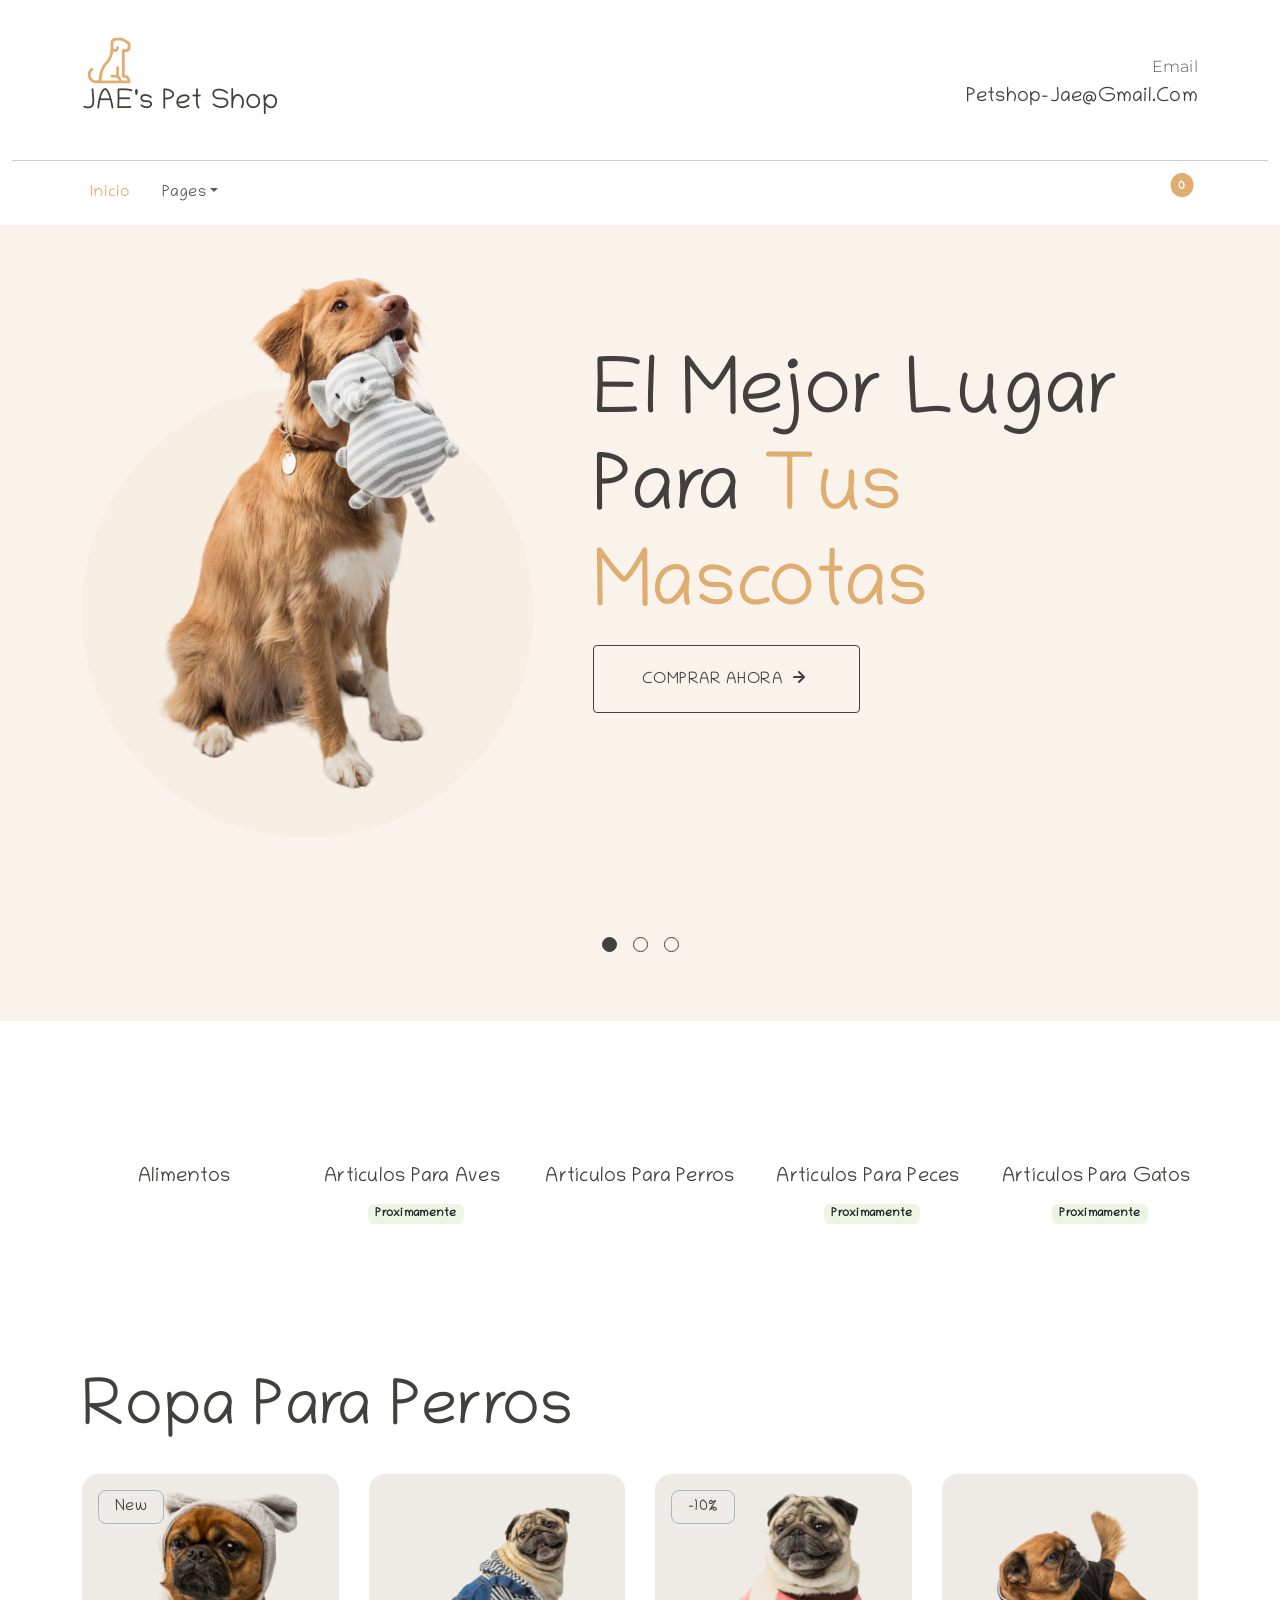
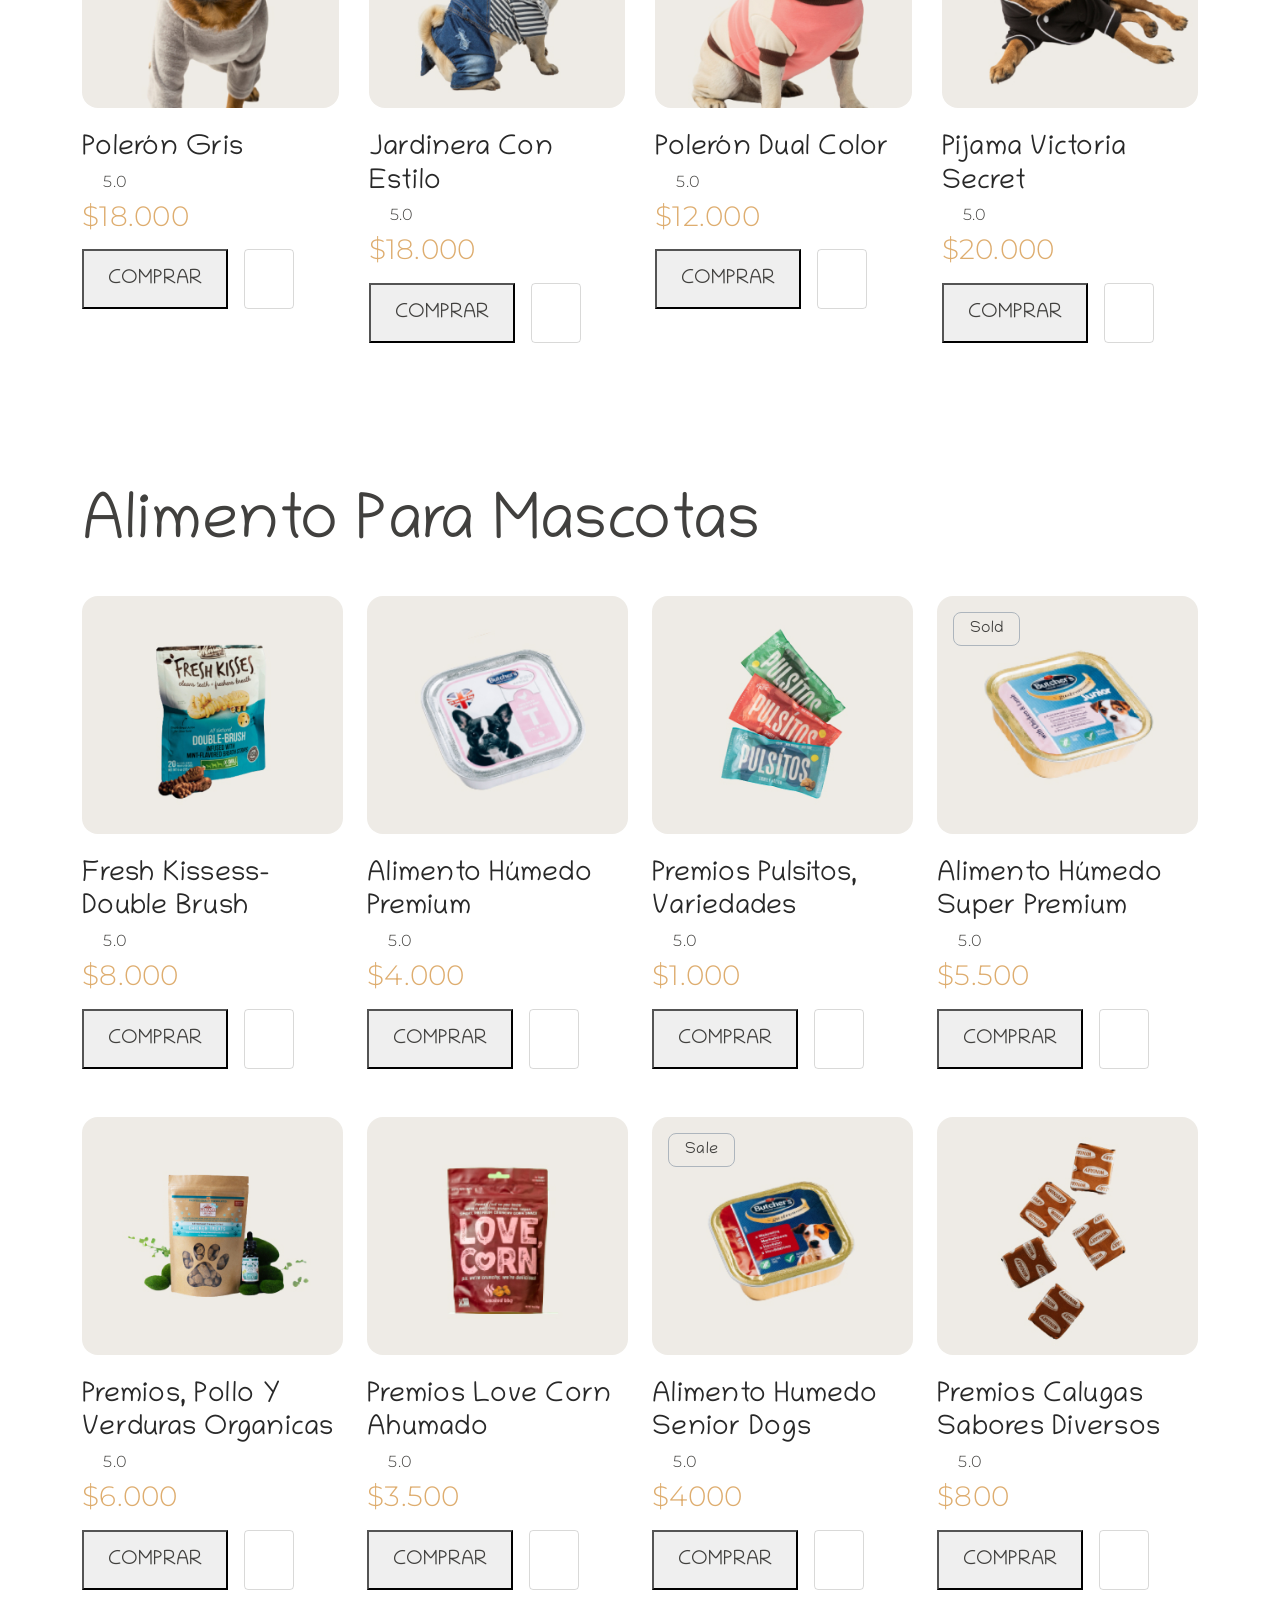
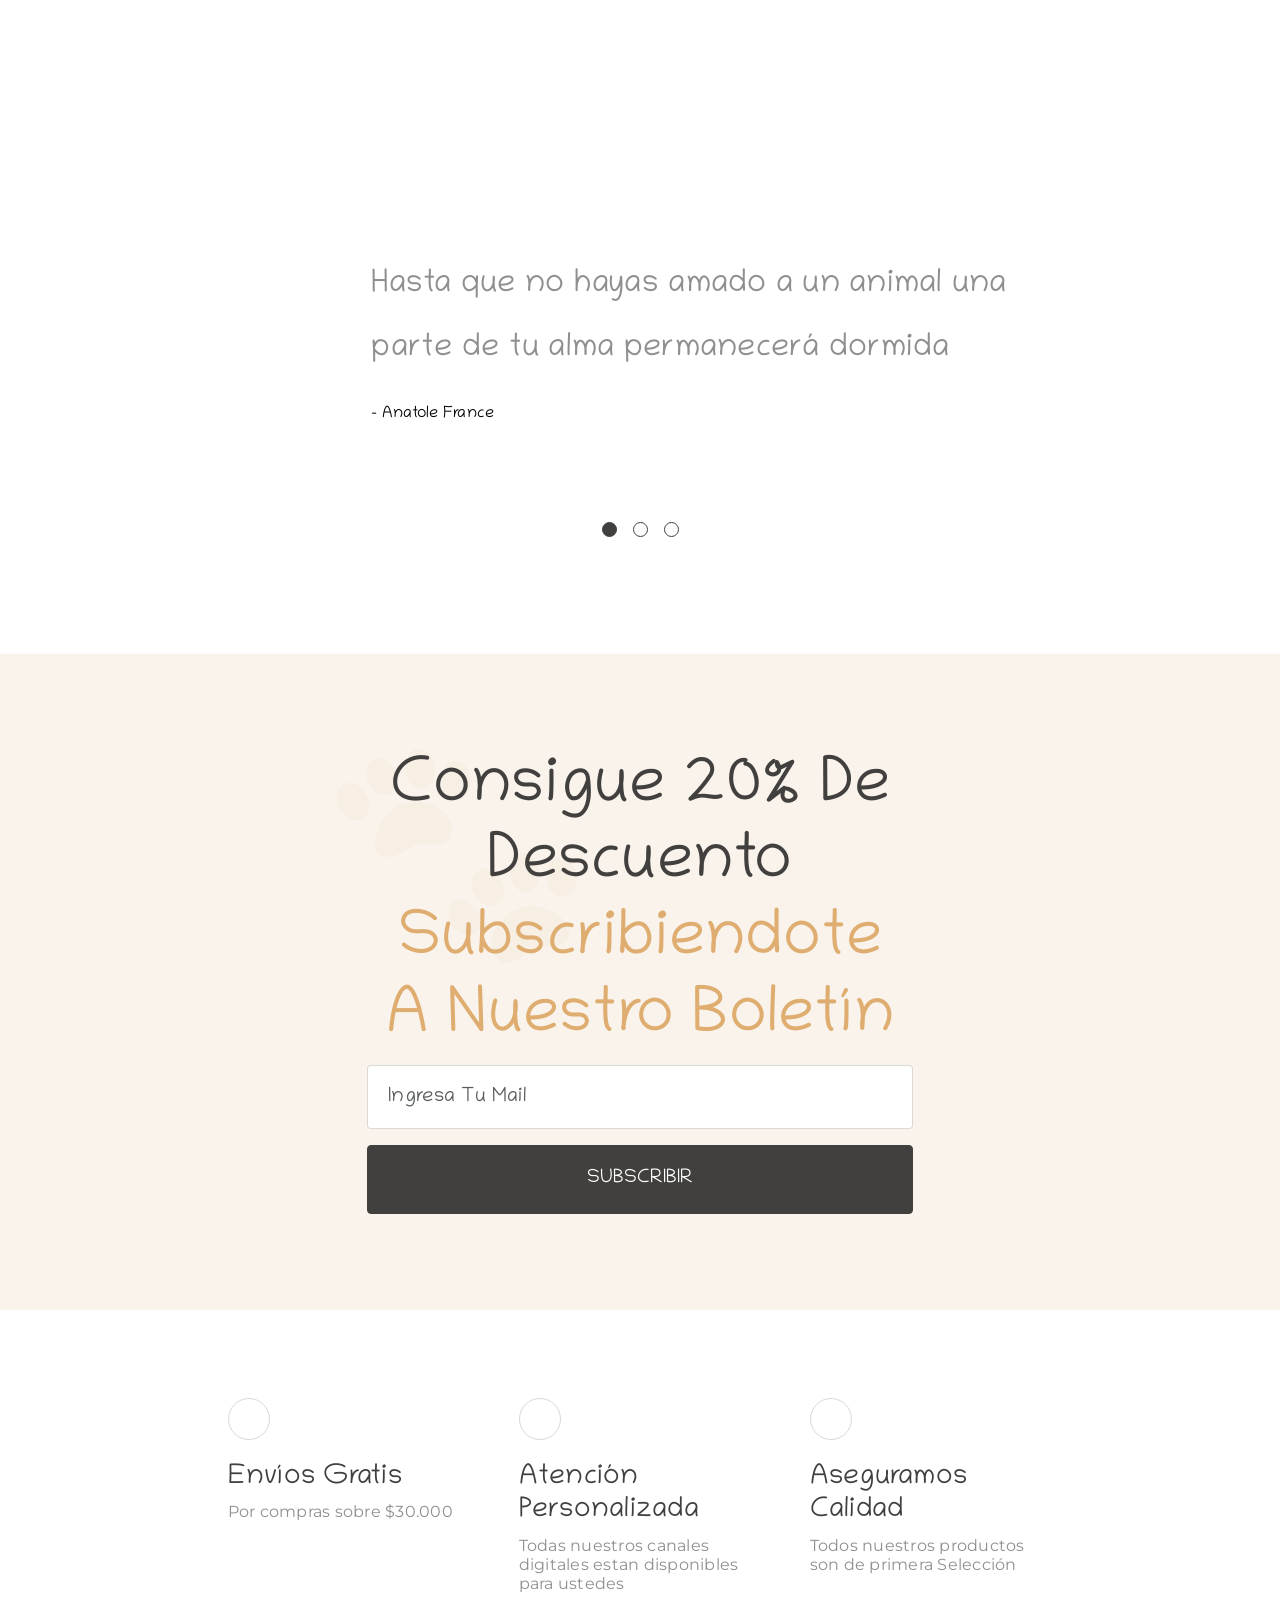
<file: web/index.html>
<!DOCTYPE html>
<html lang="en">

<head>
  <title>JAE Pet Shop </title>
  <meta charset="utf-8">
  <meta http-equiv="X-UA-Compatible" content="IE=edge">
  <meta name="viewport" content="width=device-width, initial-scale=1.0">
  <meta name="format-detection" content="telephone=no">
  <meta name="apple-mobile-web-app-capable" content="yes">
  <meta name="author" content="">
  <meta name="keywords" content="">
  <meta name="description" content="">
</head>


<link rel="stylesheet" href="css/swiper.css" />
<link rel="stylesheet" href="css/bootstrap.css" />

<link rel="stylesheet" type="text/css" href="css/vendor.css">
<link rel="stylesheet" type="text/css" href="style.css">

<link rel="preconnect" href="https://fonts.googleapis.com">
<link rel="preconnect" href="https://fonts.gstatic.com" crossorigin>
<link href="https://fonts.googleapis.com/css2?family=Chilanka&family=Montserrat:wght@300;400;500&display=swap"
  rel="stylesheet">

</head>

<body>

  <svg xmlns="http://www.w3.org/2000/svg" style="display: none;">
    <defs>
      <symbol xmlns="http://www.w3.org/2000/svg" id="link" viewBox="0 0 24 24">
        <path fill="currentColor"
          d="M12 19a1 1 0 1 0-1-1a1 1 0 0 0 1 1Zm5 0a1 1 0 1 0-1-1a1 1 0 0 0 1 1Zm0-4a1 1 0 1 0-1-1a1 1 0 0 0 1 1Zm-5 0a1 1 0 1 0-1-1a1 1 0 0 0 1 1Zm7-12h-1V2a1 1 0 0 0-2 0v1H8V2a1 1 0 0 0-2 0v1H5a3 3 0 0 0-3 3v14a3 3 0 0 0 3 3h14a3 3 0 0 0 3-3V6a3 3 0 0 0-3-3Zm1 17a1 1 0 0 1-1 1H5a1 1 0 0 1-1-1v-9h16Zm0-11H4V6a1 1 0 0 1 1-1h1v1a1 1 0 0 0 2 0V5h8v1a1 1 0 0 0 2 0V5h1a1 1 0 0 1 1 1ZM7 15a1 1 0 1 0-1-1a1 1 0 0 0 1 1Zm0 4a1 1 0 1 0-1-1a1 1 0 0 0 1 1Z" />
      </symbol>
      <symbol xmlns="http://www.w3.org/2000/svg" id="arrow-right" viewBox="0 0 24 24">
        <path fill="currentColor"
          d="M17.92 11.62a1 1 0 0 0-.21-.33l-5-5a1 1 0 0 0-1.42 1.42l3.3 3.29H7a1 1 0 0 0 0 2h7.59l-3.3 3.29a1 1 0 0 0 0 1.42a1 1 0 0 0 1.42 0l5-5a1 1 0 0 0 .21-.33a1 1 0 0 0 0-.76Z" />
      </symbol>
      <symbol xmlns="http://www.w3.org/2000/svg" id="category" viewBox="0 0 24 24">
        <path fill="currentColor"
          d="M19 5.5h-6.28l-.32-1a3 3 0 0 0-2.84-2H5a3 3 0 0 0-3 3v13a3 3 0 0 0 3 3h14a3 3 0 0 0 3-3v-10a3 3 0 0 0-3-3Zm1 13a1 1 0 0 1-1 1H5a1 1 0 0 1-1-1v-13a1 1 0 0 1 1-1h4.56a1 1 0 0 1 .95.68l.54 1.64a1 1 0 0 0 .95.68h7a1 1 0 0 1 1 1Z" />
      </symbol>
      <symbol xmlns="http://www.w3.org/2000/svg" id="calendar" viewBox="0 0 24 24">
        <path fill="currentColor"
          d="M19 4h-2V3a1 1 0 0 0-2 0v1H9V3a1 1 0 0 0-2 0v1H5a3 3 0 0 0-3 3v12a3 3 0 0 0 3 3h14a3 3 0 0 0 3-3V7a3 3 0 0 0-3-3Zm1 15a1 1 0 0 1-1 1H5a1 1 0 0 1-1-1v-7h16Zm0-9H4V7a1 1 0 0 1 1-1h2v1a1 1 0 0 0 2 0V6h6v1a1 1 0 0 0 2 0V6h2a1 1 0 0 1 1 1Z" />
      </symbol>
      <symbol xmlns="http://www.w3.org/2000/svg" id="heart" viewBox="0 0 24 24">
        <path fill="currentColor"
          d="M20.16 4.61A6.27 6.27 0 0 0 12 4a6.27 6.27 0 0 0-8.16 9.48l7.45 7.45a1 1 0 0 0 1.42 0l7.45-7.45a6.27 6.27 0 0 0 0-8.87Zm-1.41 7.46L12 18.81l-6.75-6.74a4.28 4.28 0 0 1 3-7.3a4.25 4.25 0 0 1 3 1.25a1 1 0 0 0 1.42 0a4.27 4.27 0 0 1 6 6.05Z" />
      </symbol>
      <symbol xmlns="http://www.w3.org/2000/svg" id="plus" viewBox="0 0 24 24">
        <path fill="currentColor"
          d="M19 11h-6V5a1 1 0 0 0-2 0v6H5a1 1 0 0 0 0 2h6v6a1 1 0 0 0 2 0v-6h6a1 1 0 0 0 0-2Z" />
      </symbol>
      <symbol xmlns="http://www.w3.org/2000/svg" id="minus" viewBox="0 0 24 24">
        <path fill="currentColor" d="M19 11H5a1 1 0 0 0 0 2h14a1 1 0 0 0 0-2Z" />
      </symbol>
      <symbol xmlns="http://www.w3.org/2000/svg" id="cart" viewBox="0 0 24 24">
        <path fill="currentColor"
          d="M8.5 19a1.5 1.5 0 1 0 1.5 1.5A1.5 1.5 0 0 0 8.5 19ZM19 16H7a1 1 0 0 1 0-2h8.491a3.013 3.013 0 0 0 2.885-2.176l1.585-5.55A1 1 0 0 0 19 5H6.74a3.007 3.007 0 0 0-2.82-2H3a1 1 0 0 0 0 2h.921a1.005 1.005 0 0 1 .962.725l.155.545v.005l1.641 5.742A3 3 0 0 0 7 18h12a1 1 0 0 0 0-2Zm-1.326-9l-1.22 4.274a1.005 1.005 0 0 1-.963.726H8.754l-.255-.892L7.326 7ZM16.5 19a1.5 1.5 0 1 0 1.5 1.5a1.5 1.5 0 0 0-1.5-1.5Z" />
      </symbol>
      <symbol xmlns="http://www.w3.org/2000/svg" id="check" viewBox="0 0 24 24">
        <path fill="currentColor"
          d="M18.71 7.21a1 1 0 0 0-1.42 0l-7.45 7.46l-3.13-3.14A1 1 0 1 0 5.29 13l3.84 3.84a1 1 0 0 0 1.42 0l8.16-8.16a1 1 0 0 0 0-1.47Z" />
      </symbol>
      <symbol xmlns="http://www.w3.org/2000/svg" id="trash" viewBox="0 0 24 24">
        <path fill="currentColor"
          d="M10 18a1 1 0 0 0 1-1v-6a1 1 0 0 0-2 0v6a1 1 0 0 0 1 1ZM20 6h-4V5a3 3 0 0 0-3-3h-2a3 3 0 0 0-3 3v1H4a1 1 0 0 0 0 2h1v11a3 3 0 0 0 3 3h8a3 3 0 0 0 3-3V8h1a1 1 0 0 0 0-2ZM10 5a1 1 0 0 1 1-1h2a1 1 0 0 1 1 1v1h-4Zm7 14a1 1 0 0 1-1 1H8a1 1 0 0 1-1-1V8h10Zm-3-1a1 1 0 0 0 1-1v-6a1 1 0 0 0-2 0v6a1 1 0 0 0 1 1Z" />
      </symbol>
      <symbol xmlns="http://www.w3.org/2000/svg" id="star-outline" viewBox="0 0 15 15">
        <path fill="none" stroke="currentColor" stroke-linecap="round" stroke-linejoin="round"
          d="M7.5 9.804L5.337 11l.413-2.533L4 6.674l2.418-.37L7.5 4l1.082 2.304l2.418.37l-1.75 1.793L9.663 11L7.5 9.804Z" />
      </symbol>
      <symbol xmlns="http://www.w3.org/2000/svg" id="star-solid" viewBox="0 0 15 15">
        <path fill="currentColor"
          d="M7.953 3.788a.5.5 0 0 0-.906 0L6.08 5.85l-2.154.33a.5.5 0 0 0-.283.843l1.574 1.613l-.373 2.284a.5.5 0 0 0 .736.518l1.92-1.063l1.921 1.063a.5.5 0 0 0 .736-.519l-.373-2.283l1.574-1.613a.5.5 0 0 0-.283-.844L8.921 5.85l-.968-2.062Z" />
      </symbol>
      <symbol xmlns="http://www.w3.org/2000/svg" id="search" viewBox="0 0 24 24">
        <path fill="currentColor"
          d="M21.71 20.29L18 16.61A9 9 0 1 0 16.61 18l3.68 3.68a1 1 0 0 0 1.42 0a1 1 0 0 0 0-1.39ZM11 18a7 7 0 1 1 7-7a7 7 0 0 1-7 7Z" />
      </symbol>
      <symbol xmlns="http://www.w3.org/2000/svg" id="user" viewBox="0 0 24 24">
        <path fill="currentColor"
          d="M15.71 12.71a6 6 0 1 0-7.42 0a10 10 0 0 0-6.22 8.18a1 1 0 0 0 2 .22a8 8 0 0 1 15.9 0a1 1 0 0 0 1 .89h.11a1 1 0 0 0 .88-1.1a10 10 0 0 0-6.25-8.19ZM12 12a4 4 0 1 1 4-4a4 4 0 0 1-4 4Z" />
      </symbol>
      <symbol xmlns="http://www.w3.org/2000/svg" id="close" viewBox="0 0 15 15">
        <path fill="currentColor"
          d="M7.953 3.788a.5.5 0 0 0-.906 0L6.08 5.85l-2.154.33a.5.5 0 0 0-.283.843l1.574 1.613l-.373 2.284a.5.5 0 0 0 .736.518l1.92-1.063l1.921 1.063a.5.5 0 0 0 .736-.519l-.373-2.283l1.574-1.613a.5.5 0 0 0-.283-.844L8.921 5.85l-.968-2.062Z" />
      </symbol>

    </defs>
  </svg>

  <div class="preloader-wrapper">
    <div class="preloader">
    </div>
  </div>

  <div class="offcanvas offcanvas-end" data-bs-scroll="true" tabindex="-1" id="offcanvasCart" aria-labelledby="My Cart">
    <div class="offcanvas-header justify-content-center">
      <button type="button" class="btn-close" data-bs-dismiss="offcanvas" aria-label="Close"></button>
    </div>
    <div class="offcanvas-body">
      <div class="order-md-last">
        <h4 class="d-flex justify-content-between align-items-center mb-3">
          <span class="text-primary">Tu carrito</span>
          <span class="badge bg-primary rounded-circle pt-2" id="len-1">0<!-- Numero de elementos del carrito--></span>
        </h4>
        <ul id='carrito-div' class="list-group mb-3 ">
          <!-- Inicio del carrito elementos-->
          <!-- 
            
            <li class="list-group-item d-flex justify-content-between lh-sm">
            <div>
              <h6 class="my-0">Polerón Gris</h6>
            </div>
            <span class="text-body-secondary" >$12.000</span>
          </li>

          -->
          <!-- Fin del carrito elementos-->
        </ul>
        <!-- Button trigger modal -->
        <button type="button" class="w-100 btn btn-primary btn-lg" data-bs-toggle="modal"
          data-bs-target="#exampleModal">
          Ir a pagar
        </button>
      </div>
    </div>
  </div>

  <div class="offcanvas offcanvas-end" data-bs-scroll="true" tabindex="-1" id="offcanvasSearch"
    aria-labelledby="Search">
    <div class="offcanvas-header justify-content-center">
      <button type="button" class="btn-close" data-bs-dismiss="offcanvas" aria-label="Close"></button>
    </div>
    <div class="offcanvas-body">

      <div class="order-md-last">
        <h4 class="text-primary text-uppercase mb-3">
          Search
        </h4>
        <div class="search-bar border rounded-2 border-dark-subtle">
          <form id="search-form" class="text-center d-flex align-items-center" action="" method="">
            <input type="text" class="form-control border-0 bg-transparent" placeholder="Search Here" />
            <iconify-icon icon="tabler:search" class="fs-4 me-3"></iconify-icon>
          </form>
        </div>
      </div>
    </div>
  </div>

  <header>
    <div class="container py-2">
      <div class="row py-4 pb-0 pb-sm-4 align-items-center ">

        <div class="col-sm-4 col-lg-3 text-center text-sm-start">
          <div class="main-logo">
            <a href="index.html">
              <img src="images/logo.png" alt="logo" class="img-fluid">
              <h3>JAE's Pet Shop<h3>
            </a>
          </div>
        </div>
        <div class="col">
          <div class="support-box text-end d-none d-xl-block">
            <span class="fs-6 secondary-font text-muted">Email</span>
            <h5 class="mb-0">petshop-jae@gmail.com</h5>
          </div>
        </div>

      </div>
    </div>

    <div class="container-fluid">
      <hr class="m-0">
    </div>

    <div class="container">
      <nav class="main-menu d-flex navbar navbar-expand-lg ">

        <div class="d-flex d-lg-none align-items-end mt-3">
          <ul class="d-flex justify-content-end list-unstyled m-0">
            <li>
              <a href="account.html" class="mx-3">
                <iconify-icon icon="healthicons:person" class="fs-4"></iconify-icon>
              </a>
            </li>
            <li>
              <a href="wishlist.html" class="mx-3">
                <iconify-icon icon="mdi:heart" class="fs-4"></iconify-icon>
              </a>
            </li>

            <li>
              <a href="#" class="mx-3" data-bs-toggle="offcanvas" data-bs-target="#offcanvasCart"
                aria-controls="offcanvasCart">
                <iconify-icon icon="mdi:cart" class="fs-4 position-relative"></iconify-icon>
                <span id='len-1' class="position-absolute translate-middle badge rounded-circle bg-primary pt-2">
                  0 <!-- Numero de elementos del carrito-->
                </span>
              </a>
            </li>

            <li>
              <a href="#" class="mx-3" data-bs-toggle="offcanvas" data-bs-target="#offcanvasSearch"
                aria-controls="offcanvasSearch">
                <iconify-icon icon="tabler:search" class="fs-4"></iconify-icon>
                </span>
              </a>
            </li>
          </ul>

        </div>

        <button class="navbar-toggler" type="button" data-bs-toggle="offcanvas" data-bs-target="#offcanvasNavbar"
          aria-controls="offcanvasNavbar">
          <span class="navbar-toggler-icon"></span>
        </button>

        <div class="offcanvas offcanvas-end" tabindex="-1" id="offcanvasNavbar" aria-labelledby="offcanvasNavbarLabel">

          <div class="offcanvas-header justify-content-center">
            <button type="button" class="btn-close" data-bs-dismiss="offcanvas" aria-label="Close"></button>
          </div>

          <div class="offcanvas-body justify-content-between">

            <ul class="navbar-nav menu-list list-unstyled d-flex gap-md-3 mb-0">
              <li class="nav-item">
                <a href="index.html" class="nav-link active">Inicio</a>
              </li>
              <li class="nav-item dropdown">
                <a class="nav-link dropdown-toggle" role="button" id="pages" data-bs-toggle="dropdown"
                  aria-expanded="false">Pages</a>
                <ul class="dropdown-menu" aria-labelledby="pages">
                  <li><a href="about.html" class="dropdown-item">Sobre Nosotros<span
                        class="badge bg-success text-dark ms-2">Nuevo</span></a></li>
                  <li><a href="shop.html" class="dropdown-item">Tienda<span class="badge bg-success text-dark ms-2">20%
                        dcto</span></a></li>

                </ul>
              </li>

            </ul>

            <div class="d-none d-lg-flex align-items-end">
              <ul class="d-flex justify-content-end list-unstyled m-0">
                <li>
                  <a href="account.html" class="mx-3">
                    <iconify-icon icon="healthicons:person" class="fs-4"></iconify-icon>
                  </a>
                </li>

                <li class="">
                  <a href="#" class="mx-3" data-bs-toggle="offcanvas" data-bs-target="#offcanvasCart"
                    aria-controls="offcanvasCart">
                    <iconify-icon icon="mdi:cart" class="fs-4 position-relative"></iconify-icon>
                    <span id='len-0' class="position-absolute translate-middle badge rounded-circle bg-primary pt-2">
                      0 <!-- numero e elementos del carrito-->
                    </span>
                  </a>
                </li>
              </ul>

            </div>

          </div>

        </div>

      </nav>



    </div>
  </header>

  <section id="banner" style="background: #F9F3EC;">
    <div class="container">
      <div class="swiper main-swiper">
        <div class="swiper-wrapper">

          <div class="swiper-slide py-5">
            <div class="row banner-content align-items-center">
              <div class="img-wrapper col-md-5">
                <img src="images/banner-img.png" class="img-fluid">
              </div>
              <div class="content-wrapper col-md-7 p-5 mb-5">
                <h2 class="banner-title display-1 fw-normal">El mejor lugar para <span class="text-primary">tus
                    mascotas</span>
                </h2>
                <a href="#" class="btn btn-outline-dark btn-lg text-uppercase fs-6 rounded-1">
                  Comprar ahora
                  <svg width="24" height="24" viewBox="0 0 24 24" class="mb-1">
                    <use xlink:href="#arrow-right"></use>
                  </svg></a>
              </div>

            </div>
          </div>
          <div class="swiper-slide py-5">
            <div class="row banner-content align-items-center">
              <div class="img-wrapper col-md-5">
                <img src="images//banner-img3.png" class="img-fluid">
              </div>
              <div class="content-wrapper col-md-7 p-5 mb-5">
                <h2 class="banner-title display-1 fw-normal">Los gatitos más gorditos <span class="text-primary">los
                    encontrarás acá</span>
                </h2>
                <a href="#" class="btn btn-outline-dark btn-lg text-uppercase fs-6 rounded-1">
                  Compra ahora
                  <svg width="24" height="24" viewBox="0 0 24 24" class="mb-1">
                    <use xlink:href="#arrow-right"></use>
                  </svg></a>
              </div>

            </div>
          </div>
          <div class="swiper-slide py-5">
            <div class="row banner-content align-items-center">
              <div class="img-wrapper col-md-5">
                <img src="images/banner-img4.png" class="img-fluid">
              </div>
              <div class="content-wrapper col-md-7 p-5 mb-5">
                <h2 class="banner-title display-1 fw-normal">Todo el estilo <span class="text-primary">para tu
                    perrhijo</span>
                </h2>
                <a href="#" class="btn btn-outline-dark btn-lg text-uppercase fs-6 rounded-1">
                  Vitrinear ahora
                  <svg width="24" height="24" viewBox="0 0 24 24" class="mb-1">
                    <use xlink:href="#arrow-right"></use>
                  </svg></a>
              </div>

            </div>
          </div>
        </div>

        <div class="swiper-pagination mb-5"></div>

      </div>
    </div>
  </section>

  <section id="categories">
    <div class="container my-3 py-5">
      <div class="row my-5">
        <div class="col text-center">
          <a href="#" class="categories-item">
            <iconify-icon class="category-icon" icon="ph:bowl-food"></iconify-icon>
            <h5>Alimentos</h5>
          </a>
        </div>
        <div class="col text-center">
          <a href="#" class="categories-item">
            <iconify-icon class="category-icon" icon="ph:bird"></iconify-icon>
            <h5>Artículos para aves</h5><span class="badge bg-success text-dark ms-2">Proximamente</span>
          </a>
        </div>
        <div class="col text-center">
          <a href="#" class="categories-item">
            <iconify-icon class="category-icon" icon="ph:dog"></iconify-icon>
            <h5>Artículos para perros</h5>
          </a>
        </div>
        <div class="col text-center">
          <a href="#" class="categories-item">
            <iconify-icon class="category-icon" icon="ph:fish"></iconify-icon>
            <h5>Artículos para peces</h5><span class="badge bg-success text-dark ms-2">Proximamente</span>
          </a>
        </div>
        <div class="col text-center">
          <a href="#" class="categories-item">
            <iconify-icon class="category-icon" icon="ph:cat"></iconify-icon>
            <h5>Artículos para gatos</h5><span class="badge bg-success text-dark ms-2">Proximamente</span>
          </a>
        </div>
      </div>
    </div>
  </section>

  <section id="clothing" class="my-5 overflow-hidden">
    <div class="container pb-5">

      <div class="section-header d-md-flex justify-content-between align-items-center mb-3">
        <h2 class="display-3 fw-normal">Ropa para perros</h2>

      </div>
      <!-- Inicio de prendas de ropa-->
      <div class="products-carousel swiper">
        <div class="swiper-wrapper">

          <div class="swiper-slide">
            <div class="z-1 position-absolute rounded-3 m-3 px-3 border border-dark-subtle">
              New
            </div>
            <div class="card position-relative">
              <a href="single-product.html"><img src="images/item1.jpg" class="img-fluid rounded-4" alt="image"></a>
              <div class="card-body p-0">
                <a href="single-product.html">
                  <h3 class="card-title pt-4 m-0">Polerón Gris</h3>
                </a>

                <div class="card-text">
                  <span class="rating secondary-font">
                    <iconify-icon icon="clarity:star-solid" class="text-primary"></iconify-icon>
                    <iconify-icon icon="clarity:star-solid" class="text-primary"></iconify-icon>
                    <iconify-icon icon="clarity:star-solid" class="text-primary"></iconify-icon>
                    <iconify-icon icon="clarity:star-solid" class="text-primary"></iconify-icon>
                    <iconify-icon icon="clarity:star-solid" class="text-primary"></iconify-icon>
                    5.0</span>

                  <h3 class="secondary-font text-primary">$18.000</h3>

                  <div class="d-flex flex-wrap mt-3">
                    <button value="18000" id='Polerón Gris' class="btn-cart me-3 px-4 pt-3 pb-3">
                      <h5 class="text-uppercase m-0">Comprar</h5>
                    </button>
                    <a href="#" class="btn-wishlist px-4 pt-3 ">
                      <iconify-icon icon="fluent:heart-28-filled" class="fs-5"></iconify-icon>
                    </a>
                  </div>


                </div>

              </div>
            </div>
          </div>
          <div class="swiper-slide">

            <div class="card position-relative">
              <a href="single-product.html"><img src="images/item2.jpg" class="img-fluid rounded-4" alt="image"></a>
              <div class="card-body p-0">
                <a href="single-product.html">
                  <h3 class="card-title pt-4 m-0">Jardinera con Estilo</h3>
                </a>

                <div class="card-text">
                  <span class="rating secondary-font">
                    <iconify-icon icon="clarity:star-solid" class="text-primary"></iconify-icon>
                    <iconify-icon icon="clarity:star-solid" class="text-primary"></iconify-icon>
                    <iconify-icon icon="clarity:star-solid" class="text-primary"></iconify-icon>
                    <iconify-icon icon="clarity:star-solid" class="text-primary"></iconify-icon>
                    <iconify-icon icon="clarity:star-solid" class="text-primary"></iconify-icon>
                    5.0</span>

                  <h3 class="secondary-font text-primary">$18.000</h3>

                  <div class="d-flex flex-wrap mt-3">
                    <button value="18000" id="Jardinera con Estilo" class="btn-cart me-3 px-4 pt-3 pb-3">
                      <h5 class="text-uppercase m-0">Comprar</h5>
                    </button>
                    <a href="#" class="btn-wishlist px-4 pt-3 ">
                      <iconify-icon icon="fluent:heart-28-filled" class="fs-5"></iconify-icon>
                    </a>
                  </div>

                </div>

              </div>
            </div>
          </div>
          <div class="swiper-slide">
            <div class="z-1 position-absolute rounded-3 m-3 px-3 border border-dark-subtle">
              -10%
            </div>
            <div class="card position-relative">
              <a href="single-product.html"><img src="images/item3.jpg" class="img-fluid rounded-4" alt="image"></a>
              <div class="card-body p-0">
                <a href="single-product.html">
                  <h3 class="card-title pt-4 m-0">Polerón dual color</h3>
                </a>

                <div class="card-text">
                  <span class="rating secondary-font">
                    <iconify-icon icon="clarity:star-solid" class="text-primary"></iconify-icon>
                    <iconify-icon icon="clarity:star-solid" class="text-primary"></iconify-icon>
                    <iconify-icon icon="clarity:star-solid" class="text-primary"></iconify-icon>
                    <iconify-icon icon="clarity:star-solid" class="text-primary"></iconify-icon>
                    <iconify-icon icon="clarity:star-solid" class="text-primary"></iconify-icon>
                    5.0</span>

                  <h3 class="secondary-font text-primary">$12.000</h3>

                  <div class="d-flex flex-wrap mt-3">
                    <button value="12000" id="Polerón dual color" class="btn-cart me-3 px-4 pt-3 pb-3">
                      <h5 class="text-uppercase m-0">Comprar</h5>
                    </button>
                    <a href="#" class="btn-wishlist px-4 pt-3 ">
                      <iconify-icon icon="fluent:heart-28-filled" class="fs-5"></iconify-icon>
                    </a>
                  </div>
                </div>
              </div>
            </div>
          </div>
          <div class="swiper-slide">

            <div class="card position-relative">
              <a href="single-product.html"><img src="images/item4.jpg" class="img-fluid rounded-4" alt="image"></a>
              <div class="card-body p-0">
                <a href="single-product.html">
                  <h3 class="card-title pt-4 m-0">Pijama Victoria secret</h3>
                </a>

                <div class="card-text">
                  <span class="rating secondary-font">
                    <iconify-icon icon="clarity:star-solid" class="text-primary"></iconify-icon>
                    <iconify-icon icon="clarity:star-solid" class="text-primary"></iconify-icon>
                    <iconify-icon icon="clarity:star-solid" class="text-primary"></iconify-icon>
                    <iconify-icon icon="clarity:star-solid" class="text-primary"></iconify-icon>
                    <iconify-icon icon="clarity:star-solid" class="text-primary"></iconify-icon>
                    5.0</span>

                  <h3 class="secondary-font text-primary">$20.000</h3>

                  <div class="d-flex flex-wrap mt-3">
                    <button value="20000" id="Pijama Victoria secret" class="btn-cart me-3 px-4 pt-3 pb-3">
                      <h5 class="text-uppercase m-0">Comprar</h5>
                    </button>
                    <a href="#" class="btn-wishlist px-4 pt-3 ">
                      <iconify-icon icon="fluent:heart-28-filled" class="fs-5"></iconify-icon>
                    </a>
                  </div>


                </div>

              </div>
            </div>
          </div>


        </div>
      </div>
      <!-- / products-carousel -->


    </div>
  </section>

  <section id="foodies" class="my-5">
    <div class="container my-5 py-5">

      <div class="section-header d-md-flex justify-content-between align-items-center">
        <h2 class="display-3 fw-normal">Alimento para mascotas</h2>


      </div>

      <div class="isotope-container row">

        <div class="item cat col-md-4 col-lg-3 my-4">

          <div class="card position-relative">
            <a href="single-product.html"><img src="images/item9.jpg" class="img-fluid rounded-4" alt="image"></a>
            <div class="card-body p-0">
              <a href="single-product.html">
                <h3 class="card-title pt-4 m-0">Fresh Kissess- double brush</h3>
              </a>

              <div class="card-text">
                <span class="rating secondary-font">
                  <iconify-icon icon="clarity:star-solid" class="text-primary"></iconify-icon>
                  <iconify-icon icon="clarity:star-solid" class="text-primary"></iconify-icon>
                  <iconify-icon icon="clarity:star-solid" class="text-primary"></iconify-icon>
                  <iconify-icon icon="clarity:star-solid" class="text-primary"></iconify-icon>
                  <iconify-icon icon="clarity:star-solid" class="text-primary"></iconify-icon>
                  5.0</span>

                <h3 class="secondary-font text-primary">$8.000</h3>

                <div class="d-flex flex-wrap mt-3">
                  <button value="8000" id="Fresh Kissess- double brush" class="btn-cart me-3 px-4 pt-3 pb-3">
                    <h5 class="text-uppercase m-0">Comprar</h5>
                  </button>
                  <a href="#" class="btn-wishlist px-4 pt-3 ">
                    <iconify-icon icon="fluent:heart-28-filled" class="fs-5"></iconify-icon>
                  </a>
                </div>


              </div>

            </div>
          </div>
        </div>

        <div class="item dog col-md-4 col-lg-3 my-4">

          <div class="card position-relative">
            <a href="single-product.html"><img src="images/item10.jpg" class="img-fluid rounded-4" alt="image"></a>
            <div class="card-body p-0">
              <a href="single-product.html">
                <h3 class="card-title pt-4 m-0">Alimento Húmedo premium</h3>
              </a>

              <div class="card-text">
                <span class="rating secondary-font">
                  <iconify-icon icon="clarity:star-solid" class="text-primary"></iconify-icon>
                  <iconify-icon icon="clarity:star-solid" class="text-primary"></iconify-icon>
                  <iconify-icon icon="clarity:star-solid" class="text-primary"></iconify-icon>
                  <iconify-icon icon="clarity:star-solid" class="text-primary"></iconify-icon>
                  <iconify-icon icon="clarity:star-solid" class="text-primary"></iconify-icon>
                  5.0</span>

                <h3 class="secondary-font text-primary">$4.000</h3>

                <div class="d-flex flex-wrap mt-3">
                  <button value="4000" id="Alimento Húmedo premium" class="btn-cart me-3 px-4 pt-3 pb-3">
                    <h5 class="text-uppercase m-0">Comprar</h5>
                  </button>
                  <a href="#" class="btn-wishlist px-4 pt-3 ">
                    <iconify-icon icon="fluent:heart-28-filled" class="fs-5"></iconify-icon>
                  </a>
                </div>


              </div>

            </div>
          </div>
        </div>

        <div class="item dog col-md-4 col-lg-3 my-4">

          <div class="card position-relative">
            <a href="single-product.html"><img src="images/item11.jpg" class="img-fluid rounded-4" alt="image"></a>
            <div class="card-body p-0">
              <a href="single-product.html">
                <h3 class="card-title pt-4 m-0">Premios Pulsitos, variedades</h3>
              </a>

              <div class="card-text">
                <span class="rating secondary-font">
                  <iconify-icon icon="clarity:star-solid" class="text-primary"></iconify-icon>
                  <iconify-icon icon="clarity:star-solid" class="text-primary"></iconify-icon>
                  <iconify-icon icon="clarity:star-solid" class="text-primary"></iconify-icon>
                  <iconify-icon icon="clarity:star-solid" class="text-primary"></iconify-icon>
                  <iconify-icon icon="clarity:star-solid" class="text-primary"></iconify-icon>
                  5.0</span>

                <h3 class="secondary-font text-primary">$1.000</h3>

                <div class="d-flex flex-wrap mt-3">
                  <button value="1000" id='Premios Pulsitos, variedades' class="btn-cart me-3 px-4 pt-3 pb-3">
                    <h5 class="text-uppercase m-0">Comprar</h5>
                  </button>
                  <a href="#" class="btn-wishlist px-4 pt-3 ">
                    <iconify-icon icon="fluent:heart-28-filled" class="fs-5"></iconify-icon>
                  </a>
                </div>


              </div>

            </div>
          </div>
        </div>

        <div class="item cat col-md-4 col-lg-3 my-4">
          <div class="z-1 position-absolute rounded-3 m-3 px-3 border border-dark-subtle">
            Sold
          </div>
          <div class="card position-relative">
            <a href="single-product.html"><img src="images/item12.jpg" class="img-fluid rounded-4" alt="image"></a>
            <div class="card-body p-0">
              <a href="single-product.html">
                <h3 class="card-title pt-4 m-0">Alimento húmedo Super premium</h3>
              </a>

              <div class="card-text">
                <span class="rating secondary-font">
                  <iconify-icon icon="clarity:star-solid" class="text-primary"></iconify-icon>
                  <iconify-icon icon="clarity:star-solid" class="text-primary"></iconify-icon>
                  <iconify-icon icon="clarity:star-solid" class="text-primary"></iconify-icon>
                  <iconify-icon icon="clarity:star-solid" class="text-primary"></iconify-icon>
                  <iconify-icon icon="clarity:star-solid" class="text-primary"></iconify-icon>
                  5.0</span>

                <h3 class="secondary-font text-primary">$5.500</h3>

                <div class="d-flex flex-wrap mt-3">
                  <button value="5500" id="Alimento húmedo Super premium" class="btn-cart me-3 px-4 pt-3 pb-3">
                    <h5 class="text-uppercase m-0">Comprar</h5>
                  </button>
                  <a href="#" class="btn-wishlist px-4 pt-3 ">
                    <iconify-icon icon="fluent:heart-28-filled" class="fs-5"></iconify-icon>
                  </a>
                </div>


              </div>

            </div>
          </div>
        </div>

        <div class="item bird col-md-4 col-lg-3 my-4">

          <div class="card position-relative">
            <a href="single-product.html"><img src="images/item13.jpg" class="img-fluid rounded-4" alt="image"></a>
            <div class="card-body p-0">
              <a href="single-product.html">
                <h3 class="card-title pt-4 m-0">Premios, pollo y verduras organicas</h3>
              </a>

              <div class="card-text">
                <span class="rating secondary-font">
                  <iconify-icon icon="clarity:star-solid" class="text-primary"></iconify-icon>
                  <iconify-icon icon="clarity:star-solid" class="text-primary"></iconify-icon>
                  <iconify-icon icon="clarity:star-solid" class="text-primary"></iconify-icon>
                  <iconify-icon icon="clarity:star-solid" class="text-primary"></iconify-icon>
                  <iconify-icon icon="clarity:star-solid" class="text-primary"></iconify-icon>
                  5.0</span>

                <h3 class="secondary-font text-primary">$6.000</h3>

                <div class="d-flex flex-wrap mt-3">
                  <button value="6000" id="Premios, pollo y verduras organicas" class="btn-cart me-3 px-4 pt-3 pb-3">
                    <h5 class="text-uppercase m-0">Comprar</h5>
                  </button>
                  <a href="#" class="btn-wishlist px-4 pt-3 ">
                    <iconify-icon icon="fluent:heart-28-filled" class="fs-5"></iconify-icon>
                  </a>
                </div>


              </div>

            </div>
          </div>
        </div>

        <div class="item bird col-md-4 col-lg-3 my-4">

          <div class="card position-relative">
            <a href="single-product.html"><img src="images/item14.jpg" class="img-fluid rounded-4" alt="image"></a>
            <div class="card-body p-0">
              <a href="single-product.html">
                <h3 class="card-title pt-4 m-0">Premios Love Corn ahumado</h3>
              </a>

              <div class="card-text">
                <span class="rating secondary-font">
                  <iconify-icon icon="clarity:star-solid" class="text-primary"></iconify-icon>
                  <iconify-icon icon="clarity:star-solid" class="text-primary"></iconify-icon>
                  <iconify-icon icon="clarity:star-solid" class="text-primary"></iconify-icon>
                  <iconify-icon icon="clarity:star-solid" class="text-primary"></iconify-icon>
                  <iconify-icon icon="clarity:star-solid" class="text-primary"></iconify-icon>
                  5.0</span>

                <h3 class="secondary-font text-primary">$3.500</h3>

                <div class="d-flex flex-wrap mt-3">
                  <button value="3500" id="Premios Love Corn ahumado" class="btn-cart me-3 px-4 pt-3 pb-3">
                    <h5 class="text-uppercase m-0">Comprar</h5>
                  </button>
                  <a href="#" class="btn-wishlist px-4 pt-3 ">
                    <iconify-icon icon="fluent:heart-28-filled" class="fs-5"></iconify-icon>
                  </a>
                </div>


              </div>

            </div>
          </div>
        </div>

        <div class="item dog col-md-4 col-lg-3 my-4">
          <div class="z-1 position-absolute rounded-3 m-3 px-3 border border-dark-subtle">
            Sale
          </div>
          <div class="card position-relative">
            <a href="single-product.html"><img src="images/item15.jpg" class="img-fluid rounded-4" alt="image"></a>
            <div class="card-body p-0">
              <a href="single-product.html">
                <h3 class="card-title pt-4 m-0">Alimento humedo senior dogs</h3>
              </a>

              <div class="card-text">
                <span class="rating secondary-font">
                  <iconify-icon icon="clarity:star-solid" class="text-primary"></iconify-icon>
                  <iconify-icon icon="clarity:star-solid" class="text-primary"></iconify-icon>
                  <iconify-icon icon="clarity:star-solid" class="text-primary"></iconify-icon>
                  <iconify-icon icon="clarity:star-solid" class="text-primary"></iconify-icon>
                  <iconify-icon icon="clarity:star-solid" class="text-primary"></iconify-icon>
                  5.0</span>

                <h3 class="secondary-font text-primary">$4000</h3>

                <div class="d-flex flex-wrap mt-3">
                  <button value="4000" id="Alimento humedo senior dogs" class="btn-cart me-3 px-4 pt-3 pb-3">
                    <h5 class="text-uppercase m-0">Comprar</h5>
                  </button>
                  <a href="#" class="btn-wishlist px-4 pt-3 ">
                    <iconify-icon icon="fluent:heart-28-filled" class="fs-5"></iconify-icon>
                  </a>
                </div>


              </div>

            </div>
          </div>
        </div>

        <div class="item cat col-md-4 col-lg-3 my-4">

          <div class="card position-relative">
            <a href="single-product.html"><img src="images/item16.jpg" class="img-fluid rounded-4" alt="image"></a>
            <div class="card-body p-0">
              <a href="single-product.html">
                <h3 class="card-title pt-4 m-0">Premios Calugas sabores diversos</h3>
              </a>

              <div class="card-text">
                <span class="rating secondary-font">
                  <iconify-icon icon="clarity:star-solid" class="text-primary"></iconify-icon>
                  <iconify-icon icon="clarity:star-solid" class="text-primary"></iconify-icon>
                  <iconify-icon icon="clarity:star-solid" class="text-primary"></iconify-icon>
                  <iconify-icon icon="clarity:star-solid" class="text-primary"></iconify-icon>
                  <iconify-icon icon="clarity:star-solid" class="text-primary"></iconify-icon>
                  5.0</span>

                <h3 class="secondary-font text-primary">$800</h3>

                <div class="d-flex flex-wrap mt-3">
                  <button value="800" id="Premios Calugas sabores diversos" class="btn-cart me-3 px-4 pt-3 pb-3">
                    <h5 class="text-uppercase m-0">Comprar</h5>
                  </button>
                  <a href="#" class="btn-wishlist px-4 pt-3 ">
                    <iconify-icon icon="fluent:heart-28-filled" class="fs-5"></iconify-icon>
                  </a>
                </div>


              </div>

            </div>
          </div>
        </div>


      </div>


    </div>
  </section>



  <section id="testimonial">
    <div class="container my-5 py-5">
      <div class="row">
        <div class="offset-md-1 col-md-10">
          <div class="swiper testimonial-swiper">
            <div class="swiper-wrapper">

              <div class="swiper-slide">
                <div class="row ">
                  <div class="col-2">
                    <iconify-icon icon="ri:double-quotes-l" class="quote-icon text-primary"></iconify-icon>
                  </div>
                  <div class="col-md-10 mt-md-5 p-5 pt-0 pt-md-5">
                    <p class="testimonial-content fs-2">Hasta que no hayas amado a un animal una parte de tu alma
                      permanecerá dormida</p>
                    <p class="text-black">- Anatole France</p>
                  </div>
                </div>
              </div>
              <div class="swiper-slide">
                <div class="row ">
                  <div class="col-2">
                    <iconify-icon icon="ri:double-quotes-l" class="quote-icon text-primary"></iconify-icon>
                  </div>
                  <div class="col-md-10 mt-md-5 p-5 pt-0 pt-md-5">
                    <p class="testimonial-content fs-2">Amar y respetar a los animales, significa amar y respetar a
                      todos los animales, no solo aquellos con los que compartimos hogar.</p>

                  </div>
                </div>
              </div>
              <div class="swiper-slide">
                <div class="row ">
                  <div class="col-2">
                    <iconify-icon icon="ri:double-quotes-l" class="quote-icon text-primary"></iconify-icon>
                  </div>
                  <div class="col-md-10 mt-md-5 p-5 pt-0 pt-md-5">
                    <p class="testimonial-content fs-2">Cuando el último árbol sea cortado y el último pez pescado, el
                      humano descubrira que del dinero no se come</p>
                    <p class="text-black">- Probervio Indio</p>
                  </div>
                </div>
              </div>

            </div>

            <div class="swiper-pagination"></div>

          </div>
        </div>
      </div>
    </div>

  </section>

  <section id="register" style="background: url('images/background-img.png') no-repeat;">
    <div class="container ">
      <div class="row my-5 py-5">
        <div class="offset-md-3 col-md-6 my-5 ">
          <h2 class="display-3 fw-normal text-center">Consigue 20% de descuento <span
              class="text-primary">subscribiendote a nuestro Boletín</span>
          </h2>
          <form>
            <div class="mb-3">
              <input type="email" class="form-control form-control-lg" name="email" id="email"
                placeholder="Ingresa tu Mail">
            </div>

            <div class="d-grid gap-2">
              <button type="submit" class="btn btn-dark btn-lg rounded-1">Subscribir</button>
            </div>
          </form>
        </div>
      </div>
    </div>
  </section>


  <section id="service">
    <div class="container py-5 my-5">
      <div class="row g-md-5 pt-4 d-flex justify-content-center">
        <div class="col-md-3 my-3">
          <div class="card">
            <div>
              <iconify-icon class="service-icon text-primary" icon="la:shopping-cart"></iconify-icon>
            </div>
            <h3 class="card-title py-2 m-0">Envíos Gratis</h3>
            <div class="card-text">
              <p class="blog-paragraph fs-6">Por compras sobre $30.000</p>
            </div>
          </div>
        </div>
        <div class="col-md-3 my-3">
          <div class="card">
            <div>
              <iconify-icon class="service-icon text-primary" icon="la:user-check"></iconify-icon>
            </div>
            <h3 class="card-title py-2 m-0">Atención personalizada </h3>
            <div class="card-text">
              <p class="blog-paragraph fs-6">Todas nuestros canales digitales estan disponibles para ustedes</p>
            </div>
          </div>
        </div>
        <div class="col-md-3 my-3">
          <div class="card">
            <div>
              <iconify-icon class="service-icon text-primary" icon="la:award"></iconify-icon>
            </div>
            <h3 class="card-title py-2 m-0">Aseguramos Calidad</h3>
            <div class="card-text">
              <p class="blog-paragraph fs-6">Todos nuestros productos son de primera Selección</p>
            </div>
          </div>
        </div>

      </div>
    </div>
  </section>



  <!-- Login -->
  <div class="modal fade" id="exampleModal" tabindex="-1" aria-labelledby="exampleModalLabel" aria-hidden="true">
    <div class="modal-dialog">
      <div class="modal-content">
        <div class="modal-header">
          <h1 class="modal-title fs-5" id="exampleModalLabel">Iniciar Sesión</h1>
          <button type="button" class="btn-close" data-bs-dismiss="modal" aria-label="Close"></button>
        </div>
        <div class="modal-body">
          
            <h5 class="display-3 fw-normal text-center">Iniciar <span
                class="text-primary">Sesión</span>
            </h5>
            <form id="login-form">
              <div class="mb-3">
                <input type="email" class="form-control form-control-lg" name="email" id="email"
                  placeholder="Ingresa tu Mail">
                  <input type="password" class="form-control form-control-lg" name="email" id="email"
                  placeholder="Ingresa tu contraseña">
              </div>
  
              <div class="d-grid gap-2">
                <button type="submit" class="btn btn-dark btn-lg rounded-1">Enviar</button>
              </div>
            </form>
          
        </div>
       
      </div>
    </div>
  </div>




  <script src="js/jquery-1.11.0.min.js"></script>
  <script src="js/swiper.js"></script>
  <script src="js/bootstrap.bundle.js"></script>
  <script src="js/plugins.js"></script>
  <script src="js/script.js"></script>
  <script src="js/iconify.js"></script>
  <script src="js/index.js"></script>
</body>

</html>
</file>
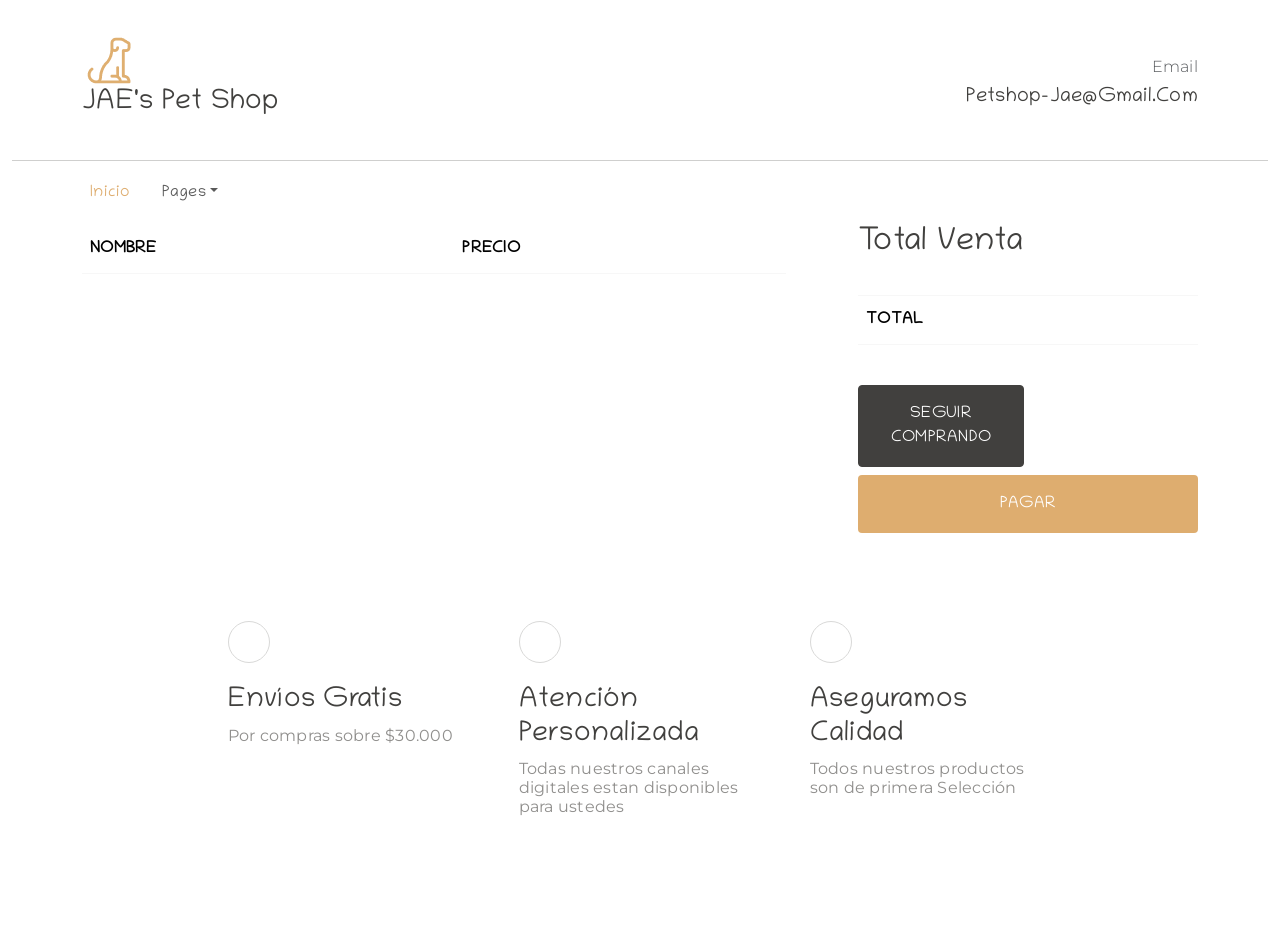
<file: web/cart.html>
<!DOCTYPE html>
<html lang="en">

<head>

  <head>
    <title>JAE Pet Shop </title>
    <meta charset="utf-8">
    <meta http-equiv="X-UA-Compatible" content="IE=edge">
    <meta name="viewport" content="width=device-width, initial-scale=1.0">
    <meta name="format-detection" content="telephone=no">
    <meta name="apple-mobile-web-app-capable" content="yes">
    <meta name="author" content="">
    <meta name="keywords" content="">
    <meta name="description" content="">
  </head>


  <link rel="stylesheet" href="css/swiper.css" />
  <link rel="stylesheet" href="css/bootstrap.css" />

  <link rel="stylesheet" type="text/css" href="css/vendor.css">
  <link rel="stylesheet" type="text/css" href="style.css">

  <link rel="preconnect" href="https://fonts.googleapis.com">
  <link rel="preconnect" href="https://fonts.gstatic.com" crossorigin>
  <link href="https://fonts.googleapis.com/css2?family=Chilanka&family=Montserrat:wght@300;400;500&display=swap"
    rel="stylesheet">

</head>
</head>

<body>
  <svg xmlns="http://www.w3.org/2000/svg" style="display: none;">
    <defs>
      <symbol xmlns="http://www.w3.org/2000/svg" id="link" viewBox="0 0 24 24">
        <path fill="currentColor"
          d="M12 19a1 1 0 1 0-1-1a1 1 0 0 0 1 1Zm5 0a1 1 0 1 0-1-1a1 1 0 0 0 1 1Zm0-4a1 1 0 1 0-1-1a1 1 0 0 0 1 1Zm-5 0a1 1 0 1 0-1-1a1 1 0 0 0 1 1Zm7-12h-1V2a1 1 0 0 0-2 0v1H8V2a1 1 0 0 0-2 0v1H5a3 3 0 0 0-3 3v14a3 3 0 0 0 3 3h14a3 3 0 0 0 3-3V6a3 3 0 0 0-3-3Zm1 17a1 1 0 0 1-1 1H5a1 1 0 0 1-1-1v-9h16Zm0-11H4V6a1 1 0 0 1 1-1h1v1a1 1 0 0 0 2 0V5h8v1a1 1 0 0 0 2 0V5h1a1 1 0 0 1 1 1ZM7 15a1 1 0 1 0-1-1a1 1 0 0 0 1 1Zm0 4a1 1 0 1 0-1-1a1 1 0 0 0 1 1Z" />
      </symbol>
      <symbol xmlns="http://www.w3.org/2000/svg" id="arrow-right" viewBox="0 0 24 24">
        <path fill="currentColor"
          d="M17.92 11.62a1 1 0 0 0-.21-.33l-5-5a1 1 0 0 0-1.42 1.42l3.3 3.29H7a1 1 0 0 0 0 2h7.59l-3.3 3.29a1 1 0 0 0 0 1.42a1 1 0 0 0 1.42 0l5-5a1 1 0 0 0 .21-.33a1 1 0 0 0 0-.76Z" />
      </symbol>
      <symbol xmlns="http://www.w3.org/2000/svg" id="category" viewBox="0 0 24 24">
        <path fill="currentColor"
          d="M19 5.5h-6.28l-.32-1a3 3 0 0 0-2.84-2H5a3 3 0 0 0-3 3v13a3 3 0 0 0 3 3h14a3 3 0 0 0 3-3v-10a3 3 0 0 0-3-3Zm1 13a1 1 0 0 1-1 1H5a1 1 0 0 1-1-1v-13a1 1 0 0 1 1-1h4.56a1 1 0 0 1 .95.68l.54 1.64a1 1 0 0 0 .95.68h7a1 1 0 0 1 1 1Z" />
      </symbol>
      <symbol xmlns="http://www.w3.org/2000/svg" id="calendar" viewBox="0 0 24 24">
        <path fill="currentColor"
          d="M19 4h-2V3a1 1 0 0 0-2 0v1H9V3a1 1 0 0 0-2 0v1H5a3 3 0 0 0-3 3v12a3 3 0 0 0 3 3h14a3 3 0 0 0 3-3V7a3 3 0 0 0-3-3Zm1 15a1 1 0 0 1-1 1H5a1 1 0 0 1-1-1v-7h16Zm0-9H4V7a1 1 0 0 1 1-1h2v1a1 1 0 0 0 2 0V6h6v1a1 1 0 0 0 2 0V6h2a1 1 0 0 1 1 1Z" />
      </symbol>
      <symbol xmlns="http://www.w3.org/2000/svg" id="heart" viewBox="0 0 24 24">
        <path fill="currentColor"
          d="M20.16 4.61A6.27 6.27 0 0 0 12 4a6.27 6.27 0 0 0-8.16 9.48l7.45 7.45a1 1 0 0 0 1.42 0l7.45-7.45a6.27 6.27 0 0 0 0-8.87Zm-1.41 7.46L12 18.81l-6.75-6.74a4.28 4.28 0 0 1 3-7.3a4.25 4.25 0 0 1 3 1.25a1 1 0 0 0 1.42 0a4.27 4.27 0 0 1 6 6.05Z" />
      </symbol>
      <symbol xmlns="http://www.w3.org/2000/svg" id="plus" viewBox="0 0 24 24">
        <path fill="currentColor"
          d="M19 11h-6V5a1 1 0 0 0-2 0v6H5a1 1 0 0 0 0 2h6v6a1 1 0 0 0 2 0v-6h6a1 1 0 0 0 0-2Z" />
      </symbol>
      <symbol xmlns="http://www.w3.org/2000/svg" id="minus" viewBox="0 0 24 24">
        <path fill="currentColor" d="M19 11H5a1 1 0 0 0 0 2h14a1 1 0 0 0 0-2Z" />
      </symbol>
      <symbol xmlns="http://www.w3.org/2000/svg" id="cart" viewBox="0 0 24 24">
        <path fill="currentColor"
          d="M8.5 19a1.5 1.5 0 1 0 1.5 1.5A1.5 1.5 0 0 0 8.5 19ZM19 16H7a1 1 0 0 1 0-2h8.491a3.013 3.013 0 0 0 2.885-2.176l1.585-5.55A1 1 0 0 0 19 5H6.74a3.007 3.007 0 0 0-2.82-2H3a1 1 0 0 0 0 2h.921a1.005 1.005 0 0 1 .962.725l.155.545v.005l1.641 5.742A3 3 0 0 0 7 18h12a1 1 0 0 0 0-2Zm-1.326-9l-1.22 4.274a1.005 1.005 0 0 1-.963.726H8.754l-.255-.892L7.326 7ZM16.5 19a1.5 1.5 0 1 0 1.5 1.5a1.5 1.5 0 0 0-1.5-1.5Z" />
      </symbol>
      <symbol xmlns="http://www.w3.org/2000/svg" id="check" viewBox="0 0 24 24">
        <path fill="currentColor"
          d="M18.71 7.21a1 1 0 0 0-1.42 0l-7.45 7.46l-3.13-3.14A1 1 0 1 0 5.29 13l3.84 3.84a1 1 0 0 0 1.42 0l8.16-8.16a1 1 0 0 0 0-1.47Z" />
      </symbol>
      <symbol xmlns="http://www.w3.org/2000/svg" id="trash" viewBox="0 0 24 24">
        <path fill="currentColor"
          d="M10 18a1 1 0 0 0 1-1v-6a1 1 0 0 0-2 0v6a1 1 0 0 0 1 1ZM20 6h-4V5a3 3 0 0 0-3-3h-2a3 3 0 0 0-3 3v1H4a1 1 0 0 0 0 2h1v11a3 3 0 0 0 3 3h8a3 3 0 0 0 3-3V8h1a1 1 0 0 0 0-2ZM10 5a1 1 0 0 1 1-1h2a1 1 0 0 1 1 1v1h-4Zm7 14a1 1 0 0 1-1 1H8a1 1 0 0 1-1-1V8h10Zm-3-1a1 1 0 0 0 1-1v-6a1 1 0 0 0-2 0v6a1 1 0 0 0 1 1Z" />
      </symbol>
      <symbol xmlns="http://www.w3.org/2000/svg" id="star-outline" viewBox="0 0 15 15">
        <path fill="none" stroke="currentColor" stroke-linecap="round" stroke-linejoin="round"
          d="M7.5 9.804L5.337 11l.413-2.533L4 6.674l2.418-.37L7.5 4l1.082 2.304l2.418.37l-1.75 1.793L9.663 11L7.5 9.804Z" />
      </symbol>
      <symbol xmlns="http://www.w3.org/2000/svg" id="star-solid" viewBox="0 0 15 15">
        <path fill="currentColor"
          d="M7.953 3.788a.5.5 0 0 0-.906 0L6.08 5.85l-2.154.33a.5.5 0 0 0-.283.843l1.574 1.613l-.373 2.284a.5.5 0 0 0 .736.518l1.92-1.063l1.921 1.063a.5.5 0 0 0 .736-.519l-.373-2.283l1.574-1.613a.5.5 0 0 0-.283-.844L8.921 5.85l-.968-2.062Z" />
      </symbol>
      <symbol xmlns="http://www.w3.org/2000/svg" id="search" viewBox="0 0 24 24">
        <path fill="currentColor"
          d="M21.71 20.29L18 16.61A9 9 0 1 0 16.61 18l3.68 3.68a1 1 0 0 0 1.42 0a1 1 0 0 0 0-1.39ZM11 18a7 7 0 1 1 7-7a7 7 0 0 1-7 7Z" />
      </symbol>
      <symbol xmlns="http://www.w3.org/2000/svg" id="user" viewBox="0 0 24 24">
        <path fill="currentColor"
          d="M15.71 12.71a6 6 0 1 0-7.42 0a10 10 0 0 0-6.22 8.18a1 1 0 0 0 2 .22a8 8 0 0 1 15.9 0a1 1 0 0 0 1 .89h.11a1 1 0 0 0 .88-1.1a10 10 0 0 0-6.25-8.19ZM12 12a4 4 0 1 1 4-4a4 4 0 0 1-4 4Z" />
      </symbol>
      <symbol xmlns="http://www.w3.org/2000/svg" id="close" viewBox="0 0 15 15">
        <path fill="currentColor"
          d="M7.953 3.788a.5.5 0 0 0-.906 0L6.08 5.85l-2.154.33a.5.5 0 0 0-.283.843l1.574 1.613l-.373 2.284a.5.5 0 0 0 .736.518l1.92-1.063l1.921 1.063a.5.5 0 0 0 .736-.519l-.373-2.283l1.574-1.613a.5.5 0 0 0-.283-.844L8.921 5.85l-.968-2.062Z" />
      </symbol>

    </defs>
  </svg>

  <div class="preloader-wrapper">
    <div class="preloader">
    </div>
  </div>
  <div class="offcanvas offcanvas-end" data-bs-scroll="true" tabindex="-1" id="offcanvasCart" aria-labelledby="My Cart">
    <div class="offcanvas-header justify-content-center">
      <button type="button" class="btn-close" data-bs-dismiss="offcanvas" aria-label="Close"></button>
    </div>
    <div class="offcanvas-body">
      <div class="order-md-last">
        <h4 class="d-flex justify-content-between align-items-center mb-3">
          <span class="text-primary">Tu carrito</span>
          <span class="badge bg-primary rounded-circle pt-2" id="len-1">0<!-- Numero de elementos del carrito--></span>
        </h4>
        <ul id='carrito-div' class="list-group mb-3 ">
          <!-- Inicio del carrito elementos-->
          <!-- 
                
                <li class="list-group-item d-flex justify-content-between lh-sm">
                <div>
                  <h6 class="my-0">Polerón Gris</h6>
                </div>
                <span class="text-body-secondary" >$12.000</span>
              </li>
    
              -->
          <!-- Fin del carrito elementos-->
        </ul>

        <button id='login' class="w-100 btn btn-primary btn-lg" type="submit">Ir a Pagar</button>

      </div>
    </div>
  </div>

  <div class="offcanvas offcanvas-end" data-bs-scroll="true" tabindex="-1" id="offcanvasSearch"
    aria-labelledby="Search">
    <div class="offcanvas-header justify-content-center">
      <button type="button" class="btn-close" data-bs-dismiss="offcanvas" aria-label="Close"></button>
    </div>
    <div class="offcanvas-body">

      <div class="order-md-last">
        <h4 class="text-primary text-uppercase mb-3">
          Search
        </h4>
        <div class="search-bar border rounded-2 border-dark-subtle">
          <form id="search-form" class="text-center d-flex align-items-center" action="" method="">
            <input type="text" class="form-control border-0 bg-transparent" placeholder="Search Here" />
            <iconify-icon icon="tabler:search" class="fs-4 me-3"></iconify-icon>
          </form>
        </div>
      </div>
    </div>
  </div>

  <header>
    <div class="container py-2">
      <div class="row py-4 pb-0 pb-sm-4 align-items-center ">

        <div class="col-sm-4 col-lg-3 text-center text-sm-start">
          <div class="main-logo">
            <a href="index.html">
              <img src="images/logo.png" alt="logo" class="img-fluid">
              <h3>JAE's Pet Shop<h3>
            </a>
          </div>
        </div>
        <div class="col">
          <div class="support-box text-end d-none d-xl-block">
            <span class="fs-6 secondary-font text-muted">Email</span>
            <h5 class="mb-0">petshop-jae@gmail.com</h5>
          </div>
        </div>

      </div>
    </div>

    <div class="container-fluid">
      <hr class="m-0">
    </div>

    <div class="container">
      <nav class="main-menu d-flex navbar navbar-expand-lg ">

        <div class="d-flex d-lg-none align-items-end mt-3">
          <ul class="d-flex justify-content-end list-unstyled m-0">
            <li>
              <a href="account.html" class="mx-3">
                <iconify-icon icon="healthicons:person" class="fs-4"></iconify-icon>
              </a>
            </li>
            <li>
              <a href="wishlist.html" class="mx-3">
                <iconify-icon icon="mdi:heart" class="fs-4"></iconify-icon>
              </a>
            </li>

            <li>
              <a href="#" class="mx-3" data-bs-toggle="offcanvas" data-bs-target="#offcanvasCart"
                aria-controls="offcanvasCart">
                <iconify-icon icon="mdi:cart" class="fs-4 position-relative"></iconify-icon>
                <span id='len-1' class="position-absolute translate-middle badge rounded-circle bg-primary pt-2">
                  0 <!-- Numero de elementos del carrito-->
                </span>
              </a>
            </li>

            <li>
              <a href="#" class="mx-3" data-bs-toggle="offcanvas" data-bs-target="#offcanvasSearch"
                aria-controls="offcanvasSearch">
                <iconify-icon icon="tabler:search" class="fs-4"></iconify-icon>
                </span>
              </a>
            </li>
          </ul>

        </div>

        <button class="navbar-toggler" type="button" data-bs-toggle="offcanvas" data-bs-target="#offcanvasNavbar"
          aria-controls="offcanvasNavbar">
          <span class="navbar-toggler-icon"></span>
        </button>

        <div class="offcanvas offcanvas-end" tabindex="-1" id="offcanvasNavbar" aria-labelledby="offcanvasNavbarLabel">

          <div class="offcanvas-header justify-content-center">
            <button type="button" class="btn-close" data-bs-dismiss="offcanvas" aria-label="Close"></button>
          </div>

          <div class="offcanvas-body justify-content-between">

            <ul class="navbar-nav menu-list list-unstyled d-flex gap-md-3 mb-0">
              <li class="nav-item">
                <a href="index.html" class="nav-link active">Inicio</a>
              </li>
              <li class="nav-item dropdown">
                <a class="nav-link dropdown-toggle" role="button" id="pages" data-bs-toggle="dropdown"
                  aria-expanded="false">Pages</a>
                <ul class="dropdown-menu" aria-labelledby="pages">
                  <li><a href="about.html" class="dropdown-item">Sobre Nosotros<span
                        class="badge bg-success text-dark ms-2">Nuevo</span></a></li>
                  <li><a href="shop.html" class="dropdown-item">Tienda<span class="badge bg-success text-dark ms-2">20%
                        dcto</span></a></li>

                </ul>
              </li>

            </ul>



          </div>

        </div>

      </nav>



    </div>
  </header>

  <main class="container">
    <div class="row g-md-5">
      <div class="col-md-8 pe-md-5">
        <table class="table">
          <thead>
            <tr>
              <th scope="col" class="card-title text-uppercase">Nombre</th>
              <th scope="col" class="card-title text-uppercase">Precio</th>

            </tr>
          </thead>
          <tbody id="productos">
            <!--
            <tr>
              <td scope="row" class="py-4">
                <div class="cart-info d-flex flex-wrap align-items-center ">
                  <div class="col-lg-9">
                    <div class="card-detail ps-3">
                      <h5 class="card-title">
                        <a href="#" class="text-decoration-none">Grey Hoodie</a>
                      </h5>
                    </div>
                  </div>
                </div>
              </td>

              <td class="py-4 align-middle">
                <div class="total-price">
                  <span class="secondary-font fw-medium">$150.00</span>
                </div>
              </td>
            </tr>
            -->
            

          </tbody>
        </table>
      </div>
      <div class="col-md-4">
        <div class="cart-totals">
          <h2 class="pb-4">Total venta</h2>
          <div class="total-price pb-4">
            <table cellspacing="0" class="table text-uppercase">
              <tbody>
                <tr class="subtotal pt-2 pb-2 border-top border-bottom">
                  <th>Total</th>
                  <td data-title="Subtotal">
                    <span class="price-amount amount text-dark ps-5">
                      <bdi><!-- dejar aca la sumatoria de todos los productos-->
                        <span class="price-currency-symbol" id="total"></span>
                      </bdi>
                    </span>
                  </td>
                </tr>
                
              </tbody>
            </table>
          </div>
          <div class="button-wrap row g-2">

            <div class="col-md-6"><a  href="index.html"class="btn btn-dark btn-lg rounded-1 fs-6 p-3 w-100">Seguir comprando</a></div>
            <div class="col-md-12"><a 
                class="btn btn-primary p-3 text-uppercase rounded-1 w-100" id="purchase">Pagar</a>
            </div>
          </div>
        </div>
      </div>
    </div>
  </main>

  <section id="service">
    <div class="container py-5 my-5">
      <div class="row g-md-5 pt-4 d-flex justify-content-center">
        <div class="col-md-3 my-3">
          <div class="card">
            <div>
              <iconify-icon class="service-icon text-primary" icon="la:shopping-cart"></iconify-icon>
            </div>
            <h3 class="card-title py-2 m-0">Envíos Gratis</h3>
            <div class="card-text">
              <p class="blog-paragraph fs-6">Por compras sobre $30.000</p>
            </div>
          </div>
        </div>
        <div class="col-md-3 my-3">
          <div class="card">
            <div>
              <iconify-icon class="service-icon text-primary" icon="la:user-check"></iconify-icon>
            </div>
            <h3 class="card-title py-2 m-0">Atención personalizada </h3>
            <div class="card-text">
              <p class="blog-paragraph fs-6">Todas nuestros canales digitales estan disponibles para ustedes</p>
            </div>
          </div>
        </div>
        <div class="col-md-3 my-3">
          <div class="card">
            <div>
              <iconify-icon class="service-icon text-primary" icon="la:award"></iconify-icon>
            </div>
            <h3 class="card-title py-2 m-0">Aseguramos Calidad</h3>
            <div class="card-text">
              <p class="blog-paragraph fs-6">Todos nuestros productos son de primera Selección</p>
            </div>
          </div>
        </div>

      </div>
    </div>
  </section>






  <script src="js/cart.js"></script>
  <script src="js/jquery-1.11.0.min.js"></script>
  <script src="js/swiper.js"></script>
  <script src="js/bootstrap.bundle.js"></script>
  <script src="js/plugins.js"></script>
  <script src="js/script.js"></script>
  <script src="js/iconify.js"></script>

</body>

</html>
</file>
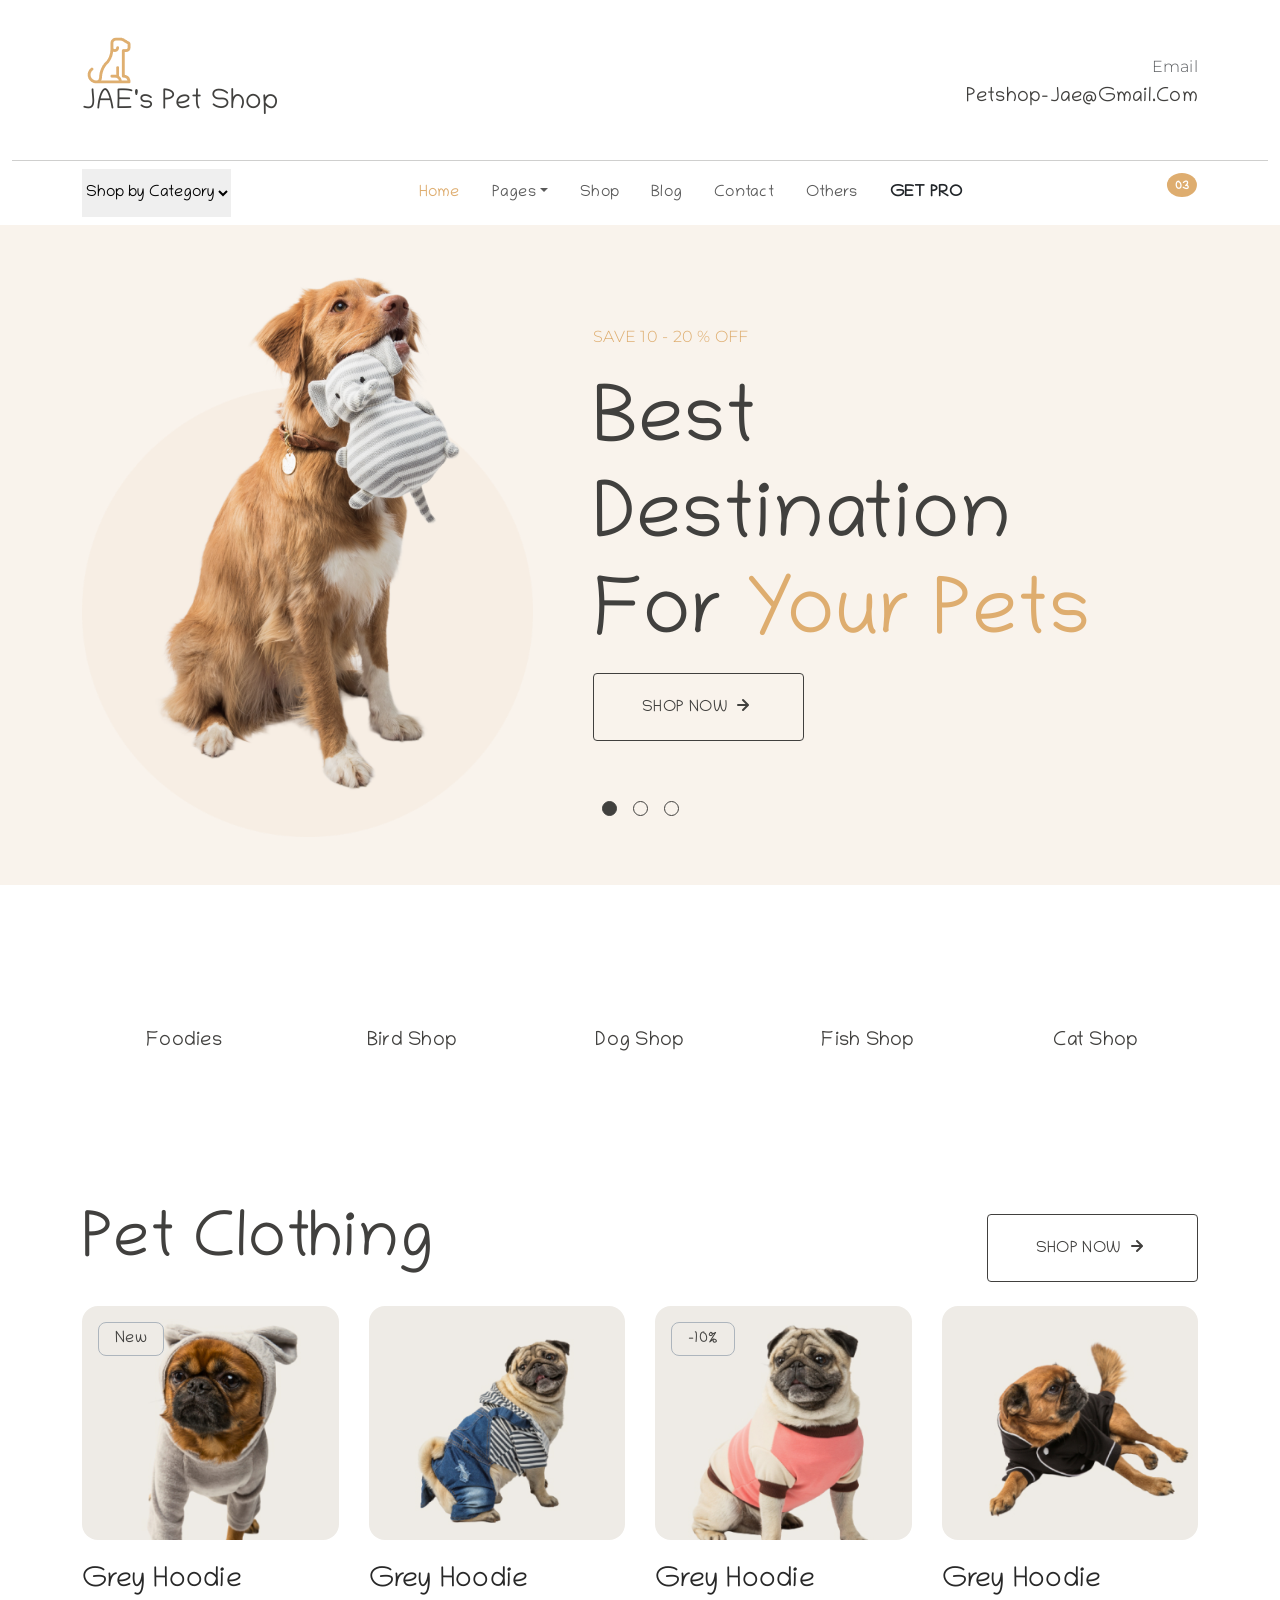
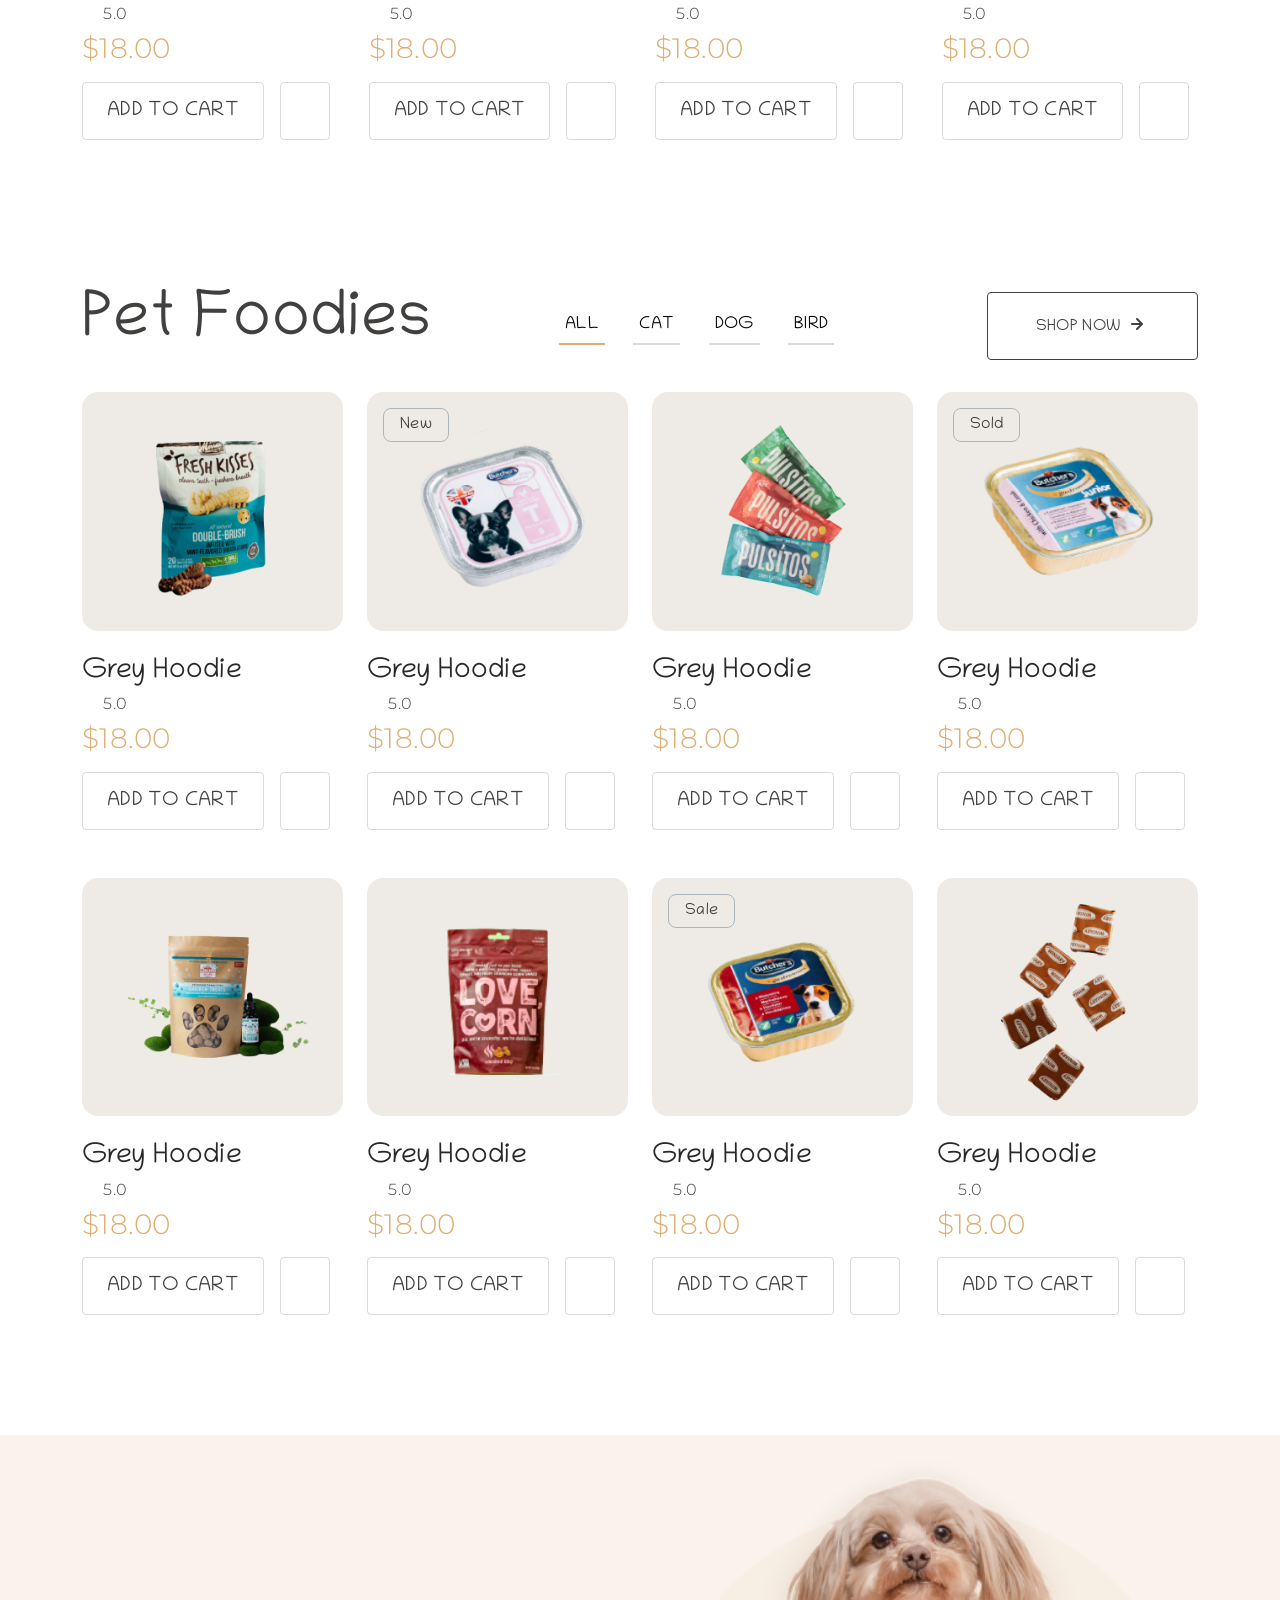
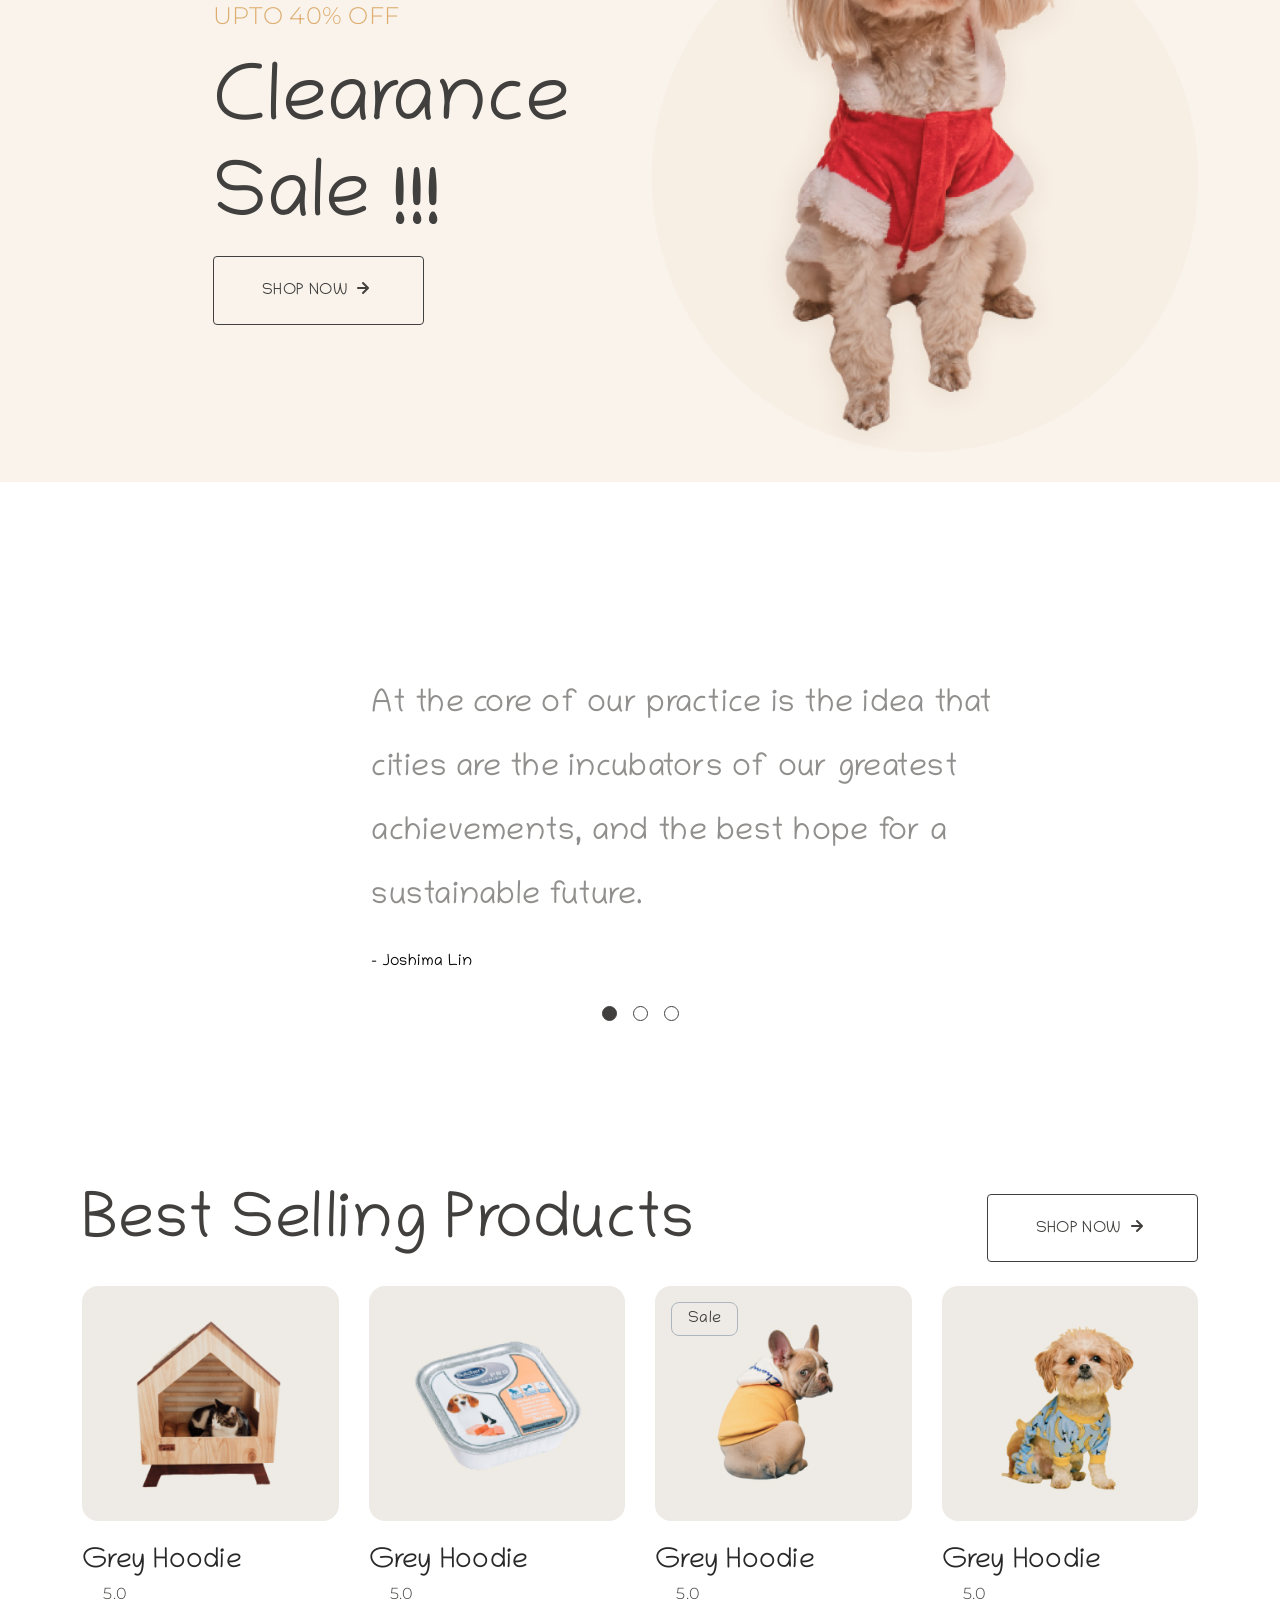
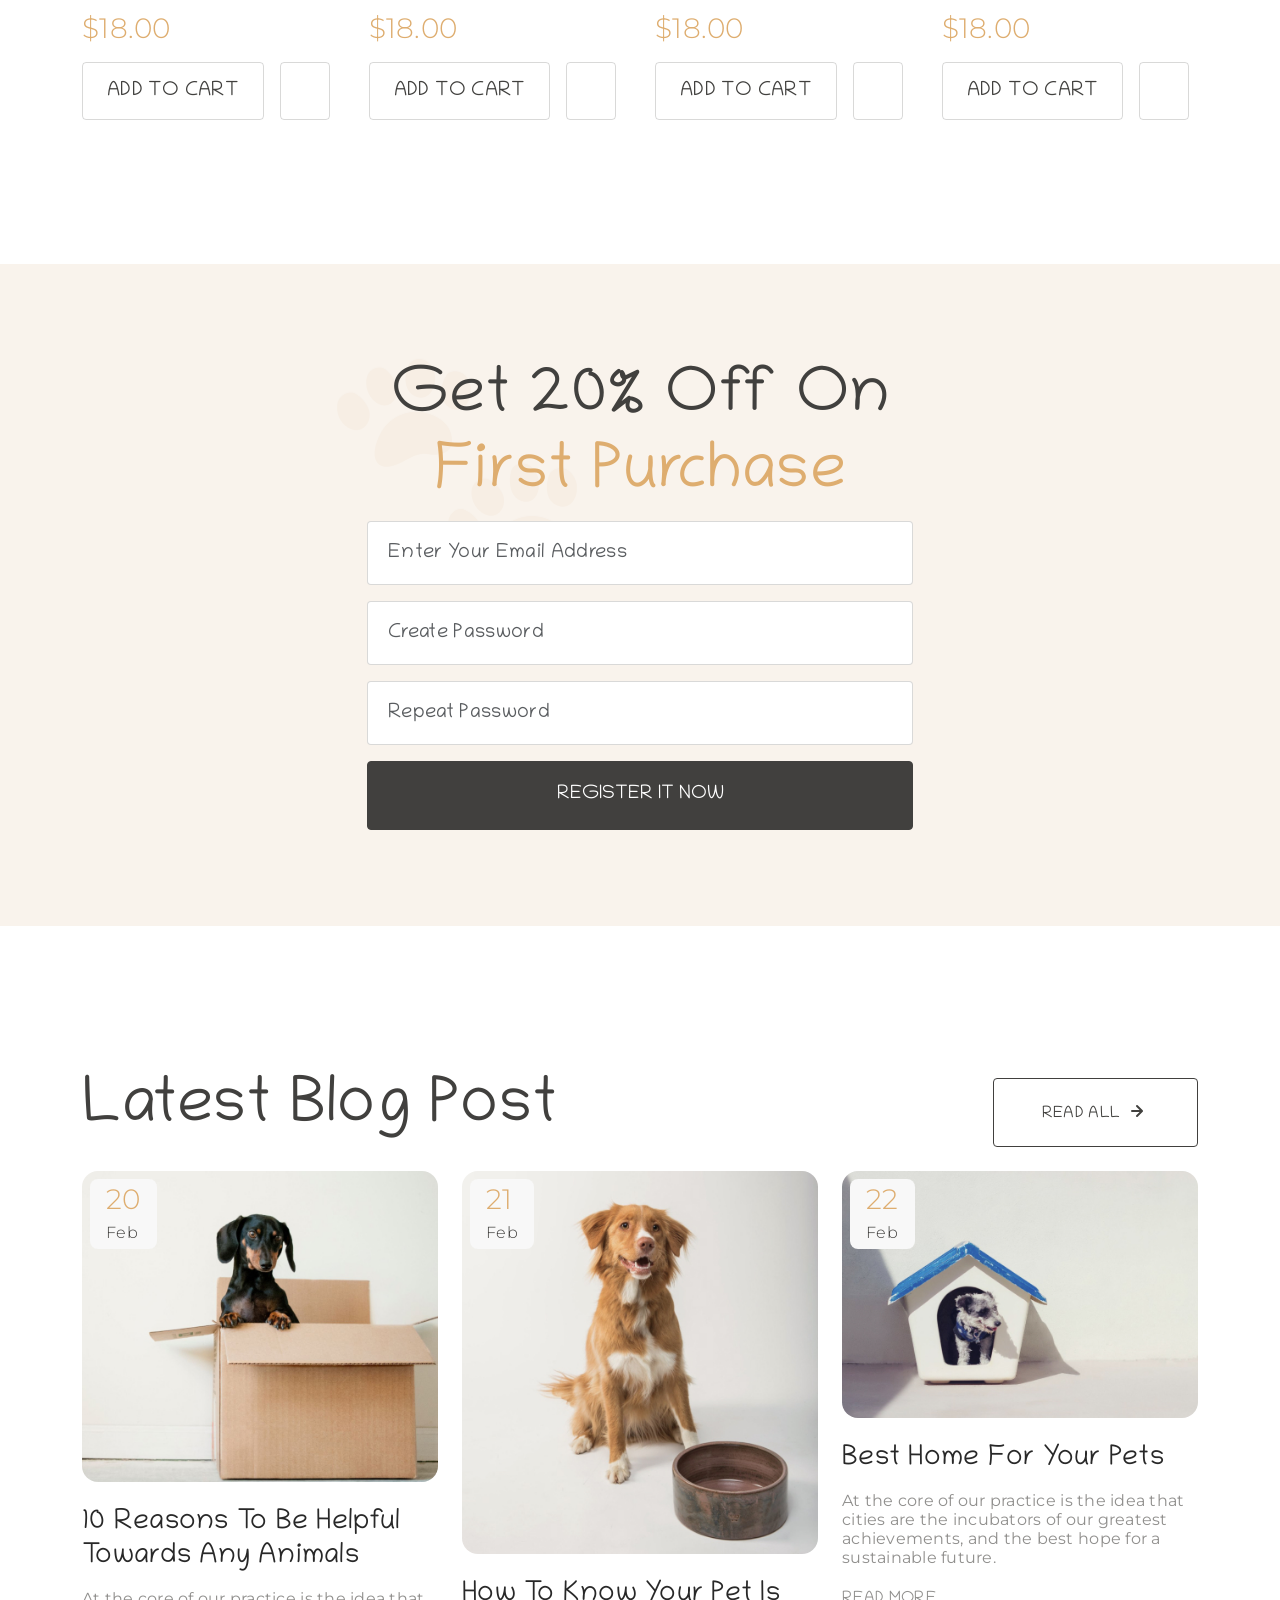
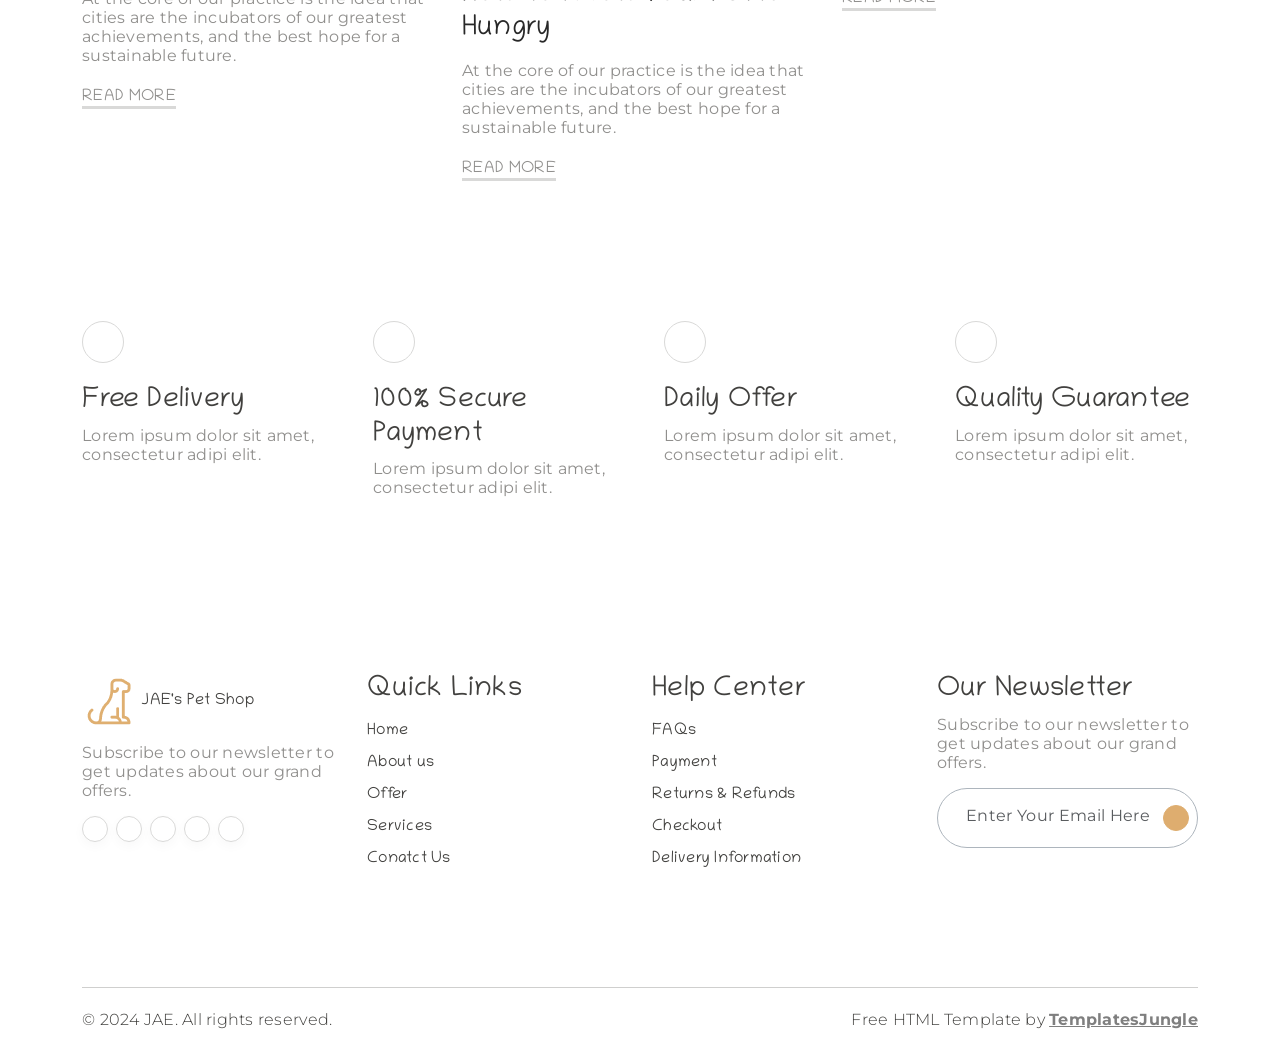
<file: web/template.html>
<!DOCTYPE html>
<html lang="en">

<head>
  <title>JAE Pet Shop </title>
  <meta charset="utf-8">
  <meta http-equiv="X-UA-Compatible" content="IE=edge">
  <meta name="viewport" content="width=device-width, initial-scale=1.0">
  <meta name="format-detection" content="telephone=no">
  <meta name="apple-mobile-web-app-capable" content="yes">
  <meta name="author" content="">
  <meta name="keywords" content="">
  <meta name="description" content="">
</head>


<link rel="stylesheet" href="css/swiper.css" />
<link rel="stylesheet" href="css/bootstrap.css" />

<link rel="stylesheet" type="text/css" href="css/vendor.css">
<link rel="stylesheet" type="text/css" href="style.css">

<link rel="preconnect" href="https://fonts.googleapis.com">
<link rel="preconnect" href="https://fonts.gstatic.com" crossorigin>
<link href="https://fonts.googleapis.com/css2?family=Chilanka&family=Montserrat:wght@300;400;500&display=swap"
  rel="stylesheet">

</head>

<body>

  <svg xmlns="http://www.w3.org/2000/svg" style="display: none;">
    <defs>
      <symbol xmlns="http://www.w3.org/2000/svg" id="link" viewBox="0 0 24 24">
        <path fill="currentColor"
          d="M12 19a1 1 0 1 0-1-1a1 1 0 0 0 1 1Zm5 0a1 1 0 1 0-1-1a1 1 0 0 0 1 1Zm0-4a1 1 0 1 0-1-1a1 1 0 0 0 1 1Zm-5 0a1 1 0 1 0-1-1a1 1 0 0 0 1 1Zm7-12h-1V2a1 1 0 0 0-2 0v1H8V2a1 1 0 0 0-2 0v1H5a3 3 0 0 0-3 3v14a3 3 0 0 0 3 3h14a3 3 0 0 0 3-3V6a3 3 0 0 0-3-3Zm1 17a1 1 0 0 1-1 1H5a1 1 0 0 1-1-1v-9h16Zm0-11H4V6a1 1 0 0 1 1-1h1v1a1 1 0 0 0 2 0V5h8v1a1 1 0 0 0 2 0V5h1a1 1 0 0 1 1 1ZM7 15a1 1 0 1 0-1-1a1 1 0 0 0 1 1Zm0 4a1 1 0 1 0-1-1a1 1 0 0 0 1 1Z" />
      </symbol>
      <symbol xmlns="http://www.w3.org/2000/svg" id="arrow-right" viewBox="0 0 24 24">
        <path fill="currentColor"
          d="M17.92 11.62a1 1 0 0 0-.21-.33l-5-5a1 1 0 0 0-1.42 1.42l3.3 3.29H7a1 1 0 0 0 0 2h7.59l-3.3 3.29a1 1 0 0 0 0 1.42a1 1 0 0 0 1.42 0l5-5a1 1 0 0 0 .21-.33a1 1 0 0 0 0-.76Z" />
      </symbol>
      <symbol xmlns="http://www.w3.org/2000/svg" id="category" viewBox="0 0 24 24">
        <path fill="currentColor"
          d="M19 5.5h-6.28l-.32-1a3 3 0 0 0-2.84-2H5a3 3 0 0 0-3 3v13a3 3 0 0 0 3 3h14a3 3 0 0 0 3-3v-10a3 3 0 0 0-3-3Zm1 13a1 1 0 0 1-1 1H5a1 1 0 0 1-1-1v-13a1 1 0 0 1 1-1h4.56a1 1 0 0 1 .95.68l.54 1.64a1 1 0 0 0 .95.68h7a1 1 0 0 1 1 1Z" />
      </symbol>
      <symbol xmlns="http://www.w3.org/2000/svg" id="calendar" viewBox="0 0 24 24">
        <path fill="currentColor"
          d="M19 4h-2V3a1 1 0 0 0-2 0v1H9V3a1 1 0 0 0-2 0v1H5a3 3 0 0 0-3 3v12a3 3 0 0 0 3 3h14a3 3 0 0 0 3-3V7a3 3 0 0 0-3-3Zm1 15a1 1 0 0 1-1 1H5a1 1 0 0 1-1-1v-7h16Zm0-9H4V7a1 1 0 0 1 1-1h2v1a1 1 0 0 0 2 0V6h6v1a1 1 0 0 0 2 0V6h2a1 1 0 0 1 1 1Z" />
      </symbol>
      <symbol xmlns="http://www.w3.org/2000/svg" id="heart" viewBox="0 0 24 24">
        <path fill="currentColor"
          d="M20.16 4.61A6.27 6.27 0 0 0 12 4a6.27 6.27 0 0 0-8.16 9.48l7.45 7.45a1 1 0 0 0 1.42 0l7.45-7.45a6.27 6.27 0 0 0 0-8.87Zm-1.41 7.46L12 18.81l-6.75-6.74a4.28 4.28 0 0 1 3-7.3a4.25 4.25 0 0 1 3 1.25a1 1 0 0 0 1.42 0a4.27 4.27 0 0 1 6 6.05Z" />
      </symbol>
      <symbol xmlns="http://www.w3.org/2000/svg" id="plus" viewBox="0 0 24 24">
        <path fill="currentColor"
          d="M19 11h-6V5a1 1 0 0 0-2 0v6H5a1 1 0 0 0 0 2h6v6a1 1 0 0 0 2 0v-6h6a1 1 0 0 0 0-2Z" />
      </symbol>
      <symbol xmlns="http://www.w3.org/2000/svg" id="minus" viewBox="0 0 24 24">
        <path fill="currentColor" d="M19 11H5a1 1 0 0 0 0 2h14a1 1 0 0 0 0-2Z" />
      </symbol>
      <symbol xmlns="http://www.w3.org/2000/svg" id="cart" viewBox="0 0 24 24">
        <path fill="currentColor"
          d="M8.5 19a1.5 1.5 0 1 0 1.5 1.5A1.5 1.5 0 0 0 8.5 19ZM19 16H7a1 1 0 0 1 0-2h8.491a3.013 3.013 0 0 0 2.885-2.176l1.585-5.55A1 1 0 0 0 19 5H6.74a3.007 3.007 0 0 0-2.82-2H3a1 1 0 0 0 0 2h.921a1.005 1.005 0 0 1 .962.725l.155.545v.005l1.641 5.742A3 3 0 0 0 7 18h12a1 1 0 0 0 0-2Zm-1.326-9l-1.22 4.274a1.005 1.005 0 0 1-.963.726H8.754l-.255-.892L7.326 7ZM16.5 19a1.5 1.5 0 1 0 1.5 1.5a1.5 1.5 0 0 0-1.5-1.5Z" />
      </symbol>
      <symbol xmlns="http://www.w3.org/2000/svg" id="check" viewBox="0 0 24 24">
        <path fill="currentColor"
          d="M18.71 7.21a1 1 0 0 0-1.42 0l-7.45 7.46l-3.13-3.14A1 1 0 1 0 5.29 13l3.84 3.84a1 1 0 0 0 1.42 0l8.16-8.16a1 1 0 0 0 0-1.47Z" />
      </symbol>
      <symbol xmlns="http://www.w3.org/2000/svg" id="trash" viewBox="0 0 24 24">
        <path fill="currentColor"
          d="M10 18a1 1 0 0 0 1-1v-6a1 1 0 0 0-2 0v6a1 1 0 0 0 1 1ZM20 6h-4V5a3 3 0 0 0-3-3h-2a3 3 0 0 0-3 3v1H4a1 1 0 0 0 0 2h1v11a3 3 0 0 0 3 3h8a3 3 0 0 0 3-3V8h1a1 1 0 0 0 0-2ZM10 5a1 1 0 0 1 1-1h2a1 1 0 0 1 1 1v1h-4Zm7 14a1 1 0 0 1-1 1H8a1 1 0 0 1-1-1V8h10Zm-3-1a1 1 0 0 0 1-1v-6a1 1 0 0 0-2 0v6a1 1 0 0 0 1 1Z" />
      </symbol>
      <symbol xmlns="http://www.w3.org/2000/svg" id="star-outline" viewBox="0 0 15 15">
        <path fill="none" stroke="currentColor" stroke-linecap="round" stroke-linejoin="round"
          d="M7.5 9.804L5.337 11l.413-2.533L4 6.674l2.418-.37L7.5 4l1.082 2.304l2.418.37l-1.75 1.793L9.663 11L7.5 9.804Z" />
      </symbol>
      <symbol xmlns="http://www.w3.org/2000/svg" id="star-solid" viewBox="0 0 15 15">
        <path fill="currentColor"
          d="M7.953 3.788a.5.5 0 0 0-.906 0L6.08 5.85l-2.154.33a.5.5 0 0 0-.283.843l1.574 1.613l-.373 2.284a.5.5 0 0 0 .736.518l1.92-1.063l1.921 1.063a.5.5 0 0 0 .736-.519l-.373-2.283l1.574-1.613a.5.5 0 0 0-.283-.844L8.921 5.85l-.968-2.062Z" />
      </symbol>
      <symbol xmlns="http://www.w3.org/2000/svg" id="search" viewBox="0 0 24 24">
        <path fill="currentColor"
          d="M21.71 20.29L18 16.61A9 9 0 1 0 16.61 18l3.68 3.68a1 1 0 0 0 1.42 0a1 1 0 0 0 0-1.39ZM11 18a7 7 0 1 1 7-7a7 7 0 0 1-7 7Z" />
      </symbol>
      <symbol xmlns="http://www.w3.org/2000/svg" id="user" viewBox="0 0 24 24">
        <path fill="currentColor"
          d="M15.71 12.71a6 6 0 1 0-7.42 0a10 10 0 0 0-6.22 8.18a1 1 0 0 0 2 .22a8 8 0 0 1 15.9 0a1 1 0 0 0 1 .89h.11a1 1 0 0 0 .88-1.1a10 10 0 0 0-6.25-8.19ZM12 12a4 4 0 1 1 4-4a4 4 0 0 1-4 4Z" />
      </symbol>
      <symbol xmlns="http://www.w3.org/2000/svg" id="close" viewBox="0 0 15 15">
        <path fill="currentColor"
          d="M7.953 3.788a.5.5 0 0 0-.906 0L6.08 5.85l-2.154.33a.5.5 0 0 0-.283.843l1.574 1.613l-.373 2.284a.5.5 0 0 0 .736.518l1.92-1.063l1.921 1.063a.5.5 0 0 0 .736-.519l-.373-2.283l1.574-1.613a.5.5 0 0 0-.283-.844L8.921 5.85l-.968-2.062Z" />
      </symbol>

    </defs>
  </svg>

  <div class="preloader-wrapper">
    <div class="preloader">
    </div>
  </div>

  <div class="offcanvas offcanvas-end" data-bs-scroll="true" tabindex="-1" id="offcanvasCart" aria-labelledby="My Cart">
    <div class="offcanvas-header justify-content-center">
      <button type="button" class="btn-close" data-bs-dismiss="offcanvas" aria-label="Close"></button>
    </div>
    <div class="offcanvas-body">
      <div class="order-md-last">
        <h4 class="d-flex justify-content-between align-items-center mb-3">
          <span class="text-primary">Your cart</span>
          <span class="badge bg-primary rounded-circle pt-2">3</span>
        </h4>
        <ul class="list-group mb-3">
          <li class="list-group-item d-flex justify-content-between lh-sm">
            <div>
              <h6 class="my-0">Grey Hoodie</h6>
              <small class="text-body-secondary">Brief description</small>
            </div>
            <span class="text-body-secondary">$12</span>
          </li>
          <li class="list-group-item d-flex justify-content-between lh-sm">
            <div>
              <h6 class="my-0">Dog Food</h6>
              <small class="text-body-secondary">Brief description</small>
            </div>
            <span class="text-body-secondary">$8</span>
          </li>
          <li class="list-group-item d-flex justify-content-between lh-sm">
            <div>
              <h6 class="my-0">Soft Toy</h6>
              <small class="text-body-secondary">Brief description</small>
            </div>
            <span class="text-body-secondary">$5</span>
          </li>
          <li class="list-group-item d-flex justify-content-between">
            <span class="fw-bold">Total (USD)</span>
            <strong>$20</strong>
          </li>
        </ul>

        <button class="w-100 btn btn-primary btn-lg" type="submit">Continue to checkout</button>
      </div>
    </div>
  </div>

  <div class="offcanvas offcanvas-end" data-bs-scroll="true" tabindex="-1" id="offcanvasSearch"
    aria-labelledby="Search">
    <div class="offcanvas-header justify-content-center">
      <button type="button" class="btn-close" data-bs-dismiss="offcanvas" aria-label="Close"></button>
    </div>
    <div class="offcanvas-body">

      <div class="order-md-last">
        <h4 class="text-primary text-uppercase mb-3">
          Search
        </h4>
        <div class="search-bar border rounded-2 border-dark-subtle">
          <form id="search-form" class="text-center d-flex align-items-center" action="" method="">
            <input type="text" class="form-control border-0 bg-transparent" placeholder="Search Here" />
            <iconify-icon icon="tabler:search" class="fs-4 me-3"></iconify-icon>
          </form>
        </div>
      </div>
    </div>
  </div>

  <header>
    <div class="container py-2">
      <div class="row py-4 pb-0 pb-sm-4 align-items-center ">

        <div class="col-sm-4 col-lg-3 text-center text-sm-start">
          <div class="main-logo">
            <a href="index.html">
              <img src="images/logo.png" alt="logo" class="img-fluid">
              <h3>JAE's Pet Shop<h3>
            </a>
          </div>
        </div>
        <div class="col">
          <div class="support-box text-end d-none d-xl-block">
            <span class="fs-6 secondary-font text-muted">Email</span>
            <h5 class="mb-0">petshop-jae@gmail.com</h5>
          </div>
        </div>

      </div>
    </div>

    <div class="container-fluid">
      <hr class="m-0">
    </div>

    <div class="container">
      <nav class="main-menu d-flex navbar navbar-expand-lg ">

        <div class="d-flex d-lg-none align-items-end mt-3">
          <ul class="d-flex justify-content-end list-unstyled m-0">
            <li>
              <a href="account.html" class="mx-3">
                <iconify-icon icon="healthicons:person" class="fs-4"></iconify-icon>
              </a>
            </li>
            <li>
              <a href="wishlist.html" class="mx-3">
                <iconify-icon icon="mdi:heart" class="fs-4"></iconify-icon>
              </a>
            </li>

            <li>
              <a href="#" class="mx-3" data-bs-toggle="offcanvas" data-bs-target="#offcanvasCart"
                aria-controls="offcanvasCart">
                <iconify-icon icon="mdi:cart" class="fs-4 position-relative"></iconify-icon>
                <span class="position-absolute translate-middle badge rounded-circle bg-primary pt-2">
                  03
                </span>
              </a>
            </li>

            <li>
              <a href="#" class="mx-3" data-bs-toggle="offcanvas" data-bs-target="#offcanvasSearch"
                aria-controls="offcanvasSearch">
                <iconify-icon icon="tabler:search" class="fs-4"></iconify-icon>
                </span>
              </a>
            </li>
          </ul>

        </div>

        <button class="navbar-toggler" type="button" data-bs-toggle="offcanvas" data-bs-target="#offcanvasNavbar"
          aria-controls="offcanvasNavbar">
          <span class="navbar-toggler-icon"></span>
        </button>

        <div class="offcanvas offcanvas-end" tabindex="-1" id="offcanvasNavbar" aria-labelledby="offcanvasNavbarLabel">

          <div class="offcanvas-header justify-content-center">
            <button type="button" class="btn-close" data-bs-dismiss="offcanvas" aria-label="Close"></button>
          </div>

          <div class="offcanvas-body justify-content-between">
            <select class="filter-categories border-0 mb-0 me-5">
              <option>Shop by Category</option>
              <option>Clothes</option>
              <option>Food</option>
              <option>Food</option>
              <option>Toy</option>
            </select>

            <ul class="navbar-nav menu-list list-unstyled d-flex gap-md-3 mb-0">
              <li class="nav-item">
                <a href="index.html" class="nav-link active">Home</a>
              </li>
              <li class="nav-item dropdown">
                <a class="nav-link dropdown-toggle" role="button" id="pages" data-bs-toggle="dropdown"
                  aria-expanded="false">Pages</a>
                <ul class="dropdown-menu" aria-labelledby="pages">
                  <li><a href="about.html" class="dropdown-item">About Us<span
                        class="badge bg-success text-dark ms-2">PRO</span></a></li>
                  <li><a href="shop.html" class="dropdown-item">Shop<span
                        class="badge bg-success text-dark ms-2">PRO</span></a></li>
                  <li><a href="single-product.html" class="dropdown-item">Single Product<span
                        class="badge bg-success text-dark ms-2">PRO</span></a></li>
                  <li><a href="cart.html" class="dropdown-item">Cart<span
                        class="badge bg-success text-dark ms-2">PRO</span></a></li>
                  <li><a href="wishlist.html" class="dropdown-item">Wishlist<span
                        class="badge bg-success text-dark ms-2">PRO</span></a></li>
                  <li><a href="checkout.html" class="dropdown-item">Checkout<span
                        class="badge bg-success text-dark ms-2">PRO</span></a></li>
                  <li><a href="blog.html" class="dropdown-item">Blog<span
                        class="badge bg-success text-dark ms-2">PRO</span></a></li>
                  <li><a href="single-post.html" class="dropdown-item">Single Post<span
                        class="badge bg-success text-dark ms-2">PRO</span></a></li>
                  <li><a href="contact.html" class="dropdown-item">Contact<span
                        class="badge bg-success text-dark ms-2">PRO</span></a></li>
                  <li><a href="faqs.html" class="dropdown-item">FAQs<span
                        class="badge bg-success text-dark ms-2">PRO</span></a></li>
                  <li><a href="account.html" class="dropdown-item">Account<span
                        class="badge bg-success text-dark ms-2">PRO</span></a></li>
                  <li><a href="thank-you.html" class="dropdown-item">Thankyou<span
                        class="badge bg-success text-dark ms-2">PRO</span></a></li>
                  <li><a href="error.html" class="dropdown-item">Error 404<span
                        class="badge bg-success text-dark ms-2">PRO</span></a></li>
                  <li><a href="styles.html" class="dropdown-item">Styles<span
                        class="badge bg-success text-dark ms-2">PRO</span></a></li>
                </ul>
              </li>
              <li class="nav-item">
                <a href="shop.html" class="nav-link">Shop</a>
              </li>
              <li class="nav-item">
                <a href="blog.html" class="nav-link">Blog</a>
              </li>
              <li class="nav-item">
                <a href="contact.html" class="nav-link">Contact</a>
              </li>
              <li class="nav-item">
                <a href="#" class="nav-link">Others</a>
              </li>
              <li class="nav-item">
                <a href="https://templatesjungle.gumroad.com/l/waggy-pet-shop-ecommerce-html-website-template" class="nav-link fw-bold text-dark" target="_blank">GET PRO</a>
              </li>
            </ul>

            <div class="d-none d-lg-flex align-items-end">
              <ul class="d-flex justify-content-end list-unstyled m-0">
                <li>
                  <a href="account.html" class="mx-3">
                    <iconify-icon icon="healthicons:person" class="fs-4"></iconify-icon>
                  </a>
                </li>
                <li>
                  <a href="wishlist.html" class="mx-3">
                    <iconify-icon icon="mdi:heart" class="fs-4"></iconify-icon>
                  </a>
                </li>

                <li class="">
                  <a href="#" class="mx-3" data-bs-toggle="offcanvas" data-bs-target="#offcanvasCart"
                    aria-controls="offcanvasCart">
                    <iconify-icon icon="mdi:cart" class="fs-4 position-relative"></iconify-icon>
                    <span class="position-absolute translate-middle badge rounded-circle bg-primary pt-2">
                      03
                    </span>
                  </a>
                </li>
              </ul>

            </div>

          </div>

        </div>

      </nav>



    </div>
  </header>

  <section id="banner" style="background: #F9F3EC;">
    <div class="container">
      <div class="swiper main-swiper">
        <div class="swiper-wrapper">

          <div class="swiper-slide py-5">
            <div class="row banner-content align-items-center">
              <div class="img-wrapper col-md-5">
                <img src="images/banner-img.png" class="img-fluid">
              </div>
              <div class="content-wrapper col-md-7 p-5 mb-5">
                <div class="secondary-font text-primary text-uppercase mb-4">Save 10 - 20 % off</div>
                <h2 class="banner-title display-1 fw-normal">Best destination for <span class="text-primary">your
                    pets</span>
                </h2>
                <a href="#" class="btn btn-outline-dark btn-lg text-uppercase fs-6 rounded-1">
                  shop now
                  <svg width="24" height="24" viewBox="0 0 24 24" class="mb-1">
                    <use xlink:href="#arrow-right"></use>
                  </svg></a>
              </div>

            </div>
          </div>
          <div class="swiper-slide py-5">
            <div class="row banner-content align-items-center">
              <div class="img-wrapper col-md-5">
                <img src="images//banner-img3.png" class="img-fluid">
              </div>
              <div class="content-wrapper col-md-7 p-5 mb-5">
                <div class="secondary-font text-primary text-uppercase mb-4">Save 10 - 20 % off</div>
                <h2 class="banner-title display-1 fw-normal">Best destination for <span class="text-primary">your
                    pets</span>
                </h2>
                <a href="#" class="btn btn-outline-dark btn-lg text-uppercase fs-6 rounded-1">
                  shop now
                  <svg width="24" height="24" viewBox="0 0 24 24" class="mb-1">
                    <use xlink:href="#arrow-right"></use>
                  </svg></a>
              </div>

            </div>
          </div>
          <div class="swiper-slide py-5">
            <div class="row banner-content align-items-center">
              <div class="img-wrapper col-md-5">
                <img src="images/banner-img4.png" class="img-fluid">
              </div>
              <div class="content-wrapper col-md-7 p-5 mb-5">
                <div class="secondary-font text-primary text-uppercase mb-4">Save 10 - 20 % off</div>
                <h2 class="banner-title display-1 fw-normal">Best destination for <span class="text-primary">your
                    pets</span>
                </h2>
                <a href="#" class="btn btn-outline-dark btn-lg text-uppercase fs-6 rounded-1">
                  shop now
                  <svg width="24" height="24" viewBox="0 0 24 24" class="mb-1">
                    <use xlink:href="#arrow-right"></use>
                  </svg></a>
              </div>

            </div>
          </div>
        </div>

        <div class="swiper-pagination mb-5"></div>

      </div>
    </div>
  </section>

  <section id="categories">
    <div class="container my-3 py-5">
      <div class="row my-5">
        <div class="col text-center">
          <a href="#" class="categories-item">
            <iconify-icon class="category-icon" icon="ph:bowl-food"></iconify-icon>
            <h5>Foodies</h5>
          </a>
        </div>
        <div class="col text-center">
          <a href="#" class="categories-item">
            <iconify-icon class="category-icon" icon="ph:bird"></iconify-icon>
            <h5>Bird Shop</h5>
          </a>
        </div>
        <div class="col text-center">
          <a href="#" class="categories-item">
            <iconify-icon class="category-icon" icon="ph:dog"></iconify-icon>
            <h5>Dog Shop</h5>
          </a>
        </div>
        <div class="col text-center">
          <a href="#" class="categories-item">
            <iconify-icon class="category-icon" icon="ph:fish"></iconify-icon>
            <h5>Fish Shop</h5>
          </a>
        </div>
        <div class="col text-center">
          <a href="#" class="categories-item">
            <iconify-icon class="category-icon" icon="ph:cat"></iconify-icon>
            <h5>Cat Shop</h5>
          </a>
        </div>
      </div>
    </div>
  </section>

  <section id="clothing" class="my-5 overflow-hidden">
    <div class="container pb-5">

      <div class="section-header d-md-flex justify-content-between align-items-center mb-3">
        <h2 class="display-3 fw-normal">Pet Clothing</h2>
        <div>
          <a href="#" class="btn btn-outline-dark btn-lg text-uppercase fs-6 rounded-1">
            shop now
            <svg width="24" height="24" viewBox="0 0 24 24" class="mb-1">
              <use xlink:href="#arrow-right"></use>
            </svg></a>
        </div>
      </div>

      <div class="products-carousel swiper">
        <div class="swiper-wrapper">

          <div class="swiper-slide">
            <div class="z-1 position-absolute rounded-3 m-3 px-3 border border-dark-subtle">
              New
            </div>
            <div class="card position-relative">
              <a href="single-product.html"><img src="images/item1.jpg" class="img-fluid rounded-4" alt="image"></a>
              <div class="card-body p-0">
                <a href="single-product.html">
                  <h3 class="card-title pt-4 m-0">Grey hoodie</h3>
                </a>

                <div class="card-text">
                  <span class="rating secondary-font">
                    <iconify-icon icon="clarity:star-solid" class="text-primary"></iconify-icon>
                    <iconify-icon icon="clarity:star-solid" class="text-primary"></iconify-icon>
                    <iconify-icon icon="clarity:star-solid" class="text-primary"></iconify-icon>
                    <iconify-icon icon="clarity:star-solid" class="text-primary"></iconify-icon>
                    <iconify-icon icon="clarity:star-solid" class="text-primary"></iconify-icon>
                    5.0</span>

                  <h3 class="secondary-font text-primary">$18.00</h3>

                  <div class="d-flex flex-wrap mt-3">
                    <a href="#" class="btn-cart me-3 px-4 pt-3 pb-3">
                      <h5 class="text-uppercase m-0">Add to Cart</h5>
                    </a>
                    <a href="#" class="btn-wishlist px-4 pt-3 ">
                      <iconify-icon icon="fluent:heart-28-filled" class="fs-5"></iconify-icon>
                    </a>
                  </div>


                </div>

              </div>
            </div>
          </div>
          <div class="swiper-slide">
            <!-- <div class="z-1 position-absolute rounded-3 m-3 px-3 border border-dark-subtle">
              New
            </div> -->
            <div class="card position-relative">
              <a href="single-product.html"><img src="images/item2.jpg" class="img-fluid rounded-4" alt="image"></a>
              <div class="card-body p-0">
                <a href="single-product.html">
                  <h3 class="card-title pt-4 m-0">Grey hoodie</h3>
                </a>

                <div class="card-text">
                  <span class="rating secondary-font">
                    <iconify-icon icon="clarity:star-solid" class="text-primary"></iconify-icon>
                    <iconify-icon icon="clarity:star-solid" class="text-primary"></iconify-icon>
                    <iconify-icon icon="clarity:star-solid" class="text-primary"></iconify-icon>
                    <iconify-icon icon="clarity:star-solid" class="text-primary"></iconify-icon>
                    <iconify-icon icon="clarity:star-solid" class="text-primary"></iconify-icon>
                    5.0</span>

                  <h3 class="secondary-font text-primary">$18.00</h3>

                  <div class="d-flex flex-wrap mt-3">
                    <a href="#" class="btn-cart me-3 px-4 pt-3 pb-3">
                      <h5 class="text-uppercase m-0">Add to Cart</h5>
                    </a>
                    <a href="#" class="btn-wishlist px-4 pt-3 ">
                      <iconify-icon icon="fluent:heart-28-filled" class="fs-5"></iconify-icon>
                    </a>
                  </div>

                </div>

              </div>
            </div>
          </div>
          <div class="swiper-slide">
            <div class="z-1 position-absolute rounded-3 m-3 px-3 border border-dark-subtle">
              -10%
            </div>
            <div class="card position-relative">
              <a href="single-product.html"><img src="images/item3.jpg" class="img-fluid rounded-4" alt="image"></a>
              <div class="card-body p-0">
                <a href="single-product.html">
                  <h3 class="card-title pt-4 m-0">Grey hoodie</h3>
                </a>

                <div class="card-text">
                  <span class="rating secondary-font">
                    <iconify-icon icon="clarity:star-solid" class="text-primary"></iconify-icon>
                    <iconify-icon icon="clarity:star-solid" class="text-primary"></iconify-icon>
                    <iconify-icon icon="clarity:star-solid" class="text-primary"></iconify-icon>
                    <iconify-icon icon="clarity:star-solid" class="text-primary"></iconify-icon>
                    <iconify-icon icon="clarity:star-solid" class="text-primary"></iconify-icon>
                    5.0</span>

                  <h3 class="secondary-font text-primary">$18.00</h3>

                  <div class="d-flex flex-wrap mt-3">
                    <a href="#" class="btn-cart me-3 px-4 pt-3 pb-3">
                      <h5 class="text-uppercase m-0">Add to Cart</h5>
                    </a>
                    <a href="#" class="btn-wishlist px-4 pt-3 ">
                      <iconify-icon icon="fluent:heart-28-filled" class="fs-5"></iconify-icon>
                    </a>
                  </div>


                </div>

              </div>
            </div>
          </div>
          <div class="swiper-slide">
            <!-- <div class="z-1 position-absolute rounded-3 m-3 px-3 border border-dark-subtle">
              New
            </div> -->
            <div class="card position-relative">
              <a href="single-product.html"><img src="images/item4.jpg" class="img-fluid rounded-4" alt="image"></a>
              <div class="card-body p-0">
                <a href="single-product.html">
                  <h3 class="card-title pt-4 m-0">Grey hoodie</h3>
                </a>

                <div class="card-text">
                  <span class="rating secondary-font">
                    <iconify-icon icon="clarity:star-solid" class="text-primary"></iconify-icon>
                    <iconify-icon icon="clarity:star-solid" class="text-primary"></iconify-icon>
                    <iconify-icon icon="clarity:star-solid" class="text-primary"></iconify-icon>
                    <iconify-icon icon="clarity:star-solid" class="text-primary"></iconify-icon>
                    <iconify-icon icon="clarity:star-solid" class="text-primary"></iconify-icon>
                    5.0</span>

                  <h3 class="secondary-font text-primary">$18.00</h3>

                  <div class="d-flex flex-wrap mt-3">
                    <a href="#" class="btn-cart me-3 px-4 pt-3 pb-3">
                      <h5 class="text-uppercase m-0">Add to Cart</h5>
                    </a>
                    <a href="#" class="btn-wishlist px-4 pt-3 ">
                      <iconify-icon icon="fluent:heart-28-filled" class="fs-5"></iconify-icon>
                    </a>
                  </div>


                </div>

              </div>
            </div>
          </div>
          <div class="swiper-slide">
            <!-- <div class="z-1 position-absolute rounded-3 m-3 px-3 border border-dark-subtle">
              New
            </div> -->
            <div class="card position-relative">
              <a href="single-product.html"><img src="images/item7.jpg" class="img-fluid rounded-4" alt="image"></a>
              <div class="card-body p-0">
                <a href="single-product.html">
                  <h3 class="card-title pt-4 m-0">Grey hoodie</h3>
                </a>

                <div class="card-text">
                  <span class="rating secondary-font">
                    <iconify-icon icon="clarity:star-solid" class="text-primary"></iconify-icon>
                    <iconify-icon icon="clarity:star-solid" class="text-primary"></iconify-icon>
                    <iconify-icon icon="clarity:star-solid" class="text-primary"></iconify-icon>
                    <iconify-icon icon="clarity:star-solid" class="text-primary"></iconify-icon>
                    <iconify-icon icon="clarity:star-solid" class="text-primary"></iconify-icon>
                    5.0</span>

                  <h3 class="secondary-font text-primary">$18.00</h3>

                  <div class="d-flex flex-wrap mt-3">
                    <a href="#" class="btn-cart me-3 px-4 pt-3 pb-3">
                      <h5 class="text-uppercase m-0">Add to Cart</h5>
                    </a>
                    <a href="#" class="btn-wishlist px-4 pt-3 ">
                      <iconify-icon icon="fluent:heart-28-filled" class="fs-5"></iconify-icon>
                    </a>
                  </div>


                </div>

              </div>
            </div>
          </div>
          <div class="swiper-slide">
            <!-- <div class="z-1 position-absolute rounded-3 m-3 px-3 border border-dark-subtle">
              New
            </div> -->
            <div class="card position-relative">
              <a href="single-product.html"><img src="images/item8.jpg" class="img-fluid rounded-4" alt="image"></a>
              <div class="card-body p-0">
                <a href="single-product.html">
                  <h3 class="card-title pt-4 m-0">Grey hoodie</h3>
                </a>

                <div class="card-text">
                  <span class="rating secondary-font">
                    <iconify-icon icon="clarity:star-solid" class="text-primary"></iconify-icon>
                    <iconify-icon icon="clarity:star-solid" class="text-primary"></iconify-icon>
                    <iconify-icon icon="clarity:star-solid" class="text-primary"></iconify-icon>
                    <iconify-icon icon="clarity:star-solid" class="text-primary"></iconify-icon>
                    <iconify-icon icon="clarity:star-solid" class="text-primary"></iconify-icon>
                    5.0</span>

                  <h3 class="secondary-font text-primary">$18.00</h3>

                  <div class="d-flex flex-wrap mt-3">
                    <a href="#" class="btn-cart me-3 px-4 pt-3 pb-3">
                      <h5 class="text-uppercase m-0">Add to Cart</h5>
                    </a>
                    <a href="#" class="btn-wishlist px-4 pt-3 ">
                      <iconify-icon icon="fluent:heart-28-filled" class="fs-5"></iconify-icon>
                    </a>
                  </div>


                </div>

              </div>
            </div>
          </div>

        </div>
      </div>
      <!-- / products-carousel -->


    </div>
  </section>

  <section id="foodies" class="my-5">
    <div class="container my-5 py-5">

      <div class="section-header d-md-flex justify-content-between align-items-center">
        <h2 class="display-3 fw-normal">Pet Foodies</h2>
        <div class="mb-4 mb-md-0">
          <p class="m-0">
            <button class="filter-button me-4  active" data-filter="*">ALL</button>
            <button class="filter-button me-4 " data-filter=".cat">CAT</button>
            <button class="filter-button me-4 " data-filter=".dog">DOG</button>
            <button class="filter-button me-4 " data-filter=".bird">BIRD</button>
          </p>
        </div>
        <div>
          <a href="#" class="btn btn-outline-dark btn-lg text-uppercase fs-6 rounded-1">
            shop now
            <svg width="24" height="24" viewBox="0 0 24 24" class="mb-1">
              <use xlink:href="#arrow-right"></use>
            </svg></a>
        </div>
      </div>

      <div class="isotope-container row">

        <div class="item cat col-md-4 col-lg-3 my-4">
          <!-- <div class="z-1 position-absolute rounded-3 m-3 px-3 border border-dark-subtle">
            New
          </div> -->
          <div class="card position-relative">
            <a href="single-product.html"><img src="images/item9.jpg" class="img-fluid rounded-4" alt="image"></a>
            <div class="card-body p-0">
              <a href="single-product.html">
                <h3 class="card-title pt-4 m-0">Grey hoodie</h3>
              </a>

              <div class="card-text">
                <span class="rating secondary-font">
                  <iconify-icon icon="clarity:star-solid" class="text-primary"></iconify-icon>
                  <iconify-icon icon="clarity:star-solid" class="text-primary"></iconify-icon>
                  <iconify-icon icon="clarity:star-solid" class="text-primary"></iconify-icon>
                  <iconify-icon icon="clarity:star-solid" class="text-primary"></iconify-icon>
                  <iconify-icon icon="clarity:star-solid" class="text-primary"></iconify-icon>
                  5.0</span>

                <h3 class="secondary-font text-primary">$18.00</h3>

                <div class="d-flex flex-wrap mt-3">
                  <a href="#" class="btn-cart me-3 px-4 pt-3 pb-3">
                    <h5 class="text-uppercase m-0">Add to Cart</h5>
                  </a>
                  <a href="#" class="btn-wishlist px-4 pt-3 ">
                    <iconify-icon icon="fluent:heart-28-filled" class="fs-5"></iconify-icon>
                  </a>
                </div>


              </div>

            </div>
          </div>
        </div>

        <div class="item dog col-md-4 col-lg-3 my-4">
          <div class="z-1 position-absolute rounded-3 m-3 px-3 border border-dark-subtle">
            New
          </div>
          <div class="card position-relative">
            <a href="single-product.html"><img src="images/item10.jpg" class="img-fluid rounded-4" alt="image"></a>
            <div class="card-body p-0">
              <a href="single-product.html">
                <h3 class="card-title pt-4 m-0">Grey hoodie</h3>
              </a>

              <div class="card-text">
                <span class="rating secondary-font">
                  <iconify-icon icon="clarity:star-solid" class="text-primary"></iconify-icon>
                  <iconify-icon icon="clarity:star-solid" class="text-primary"></iconify-icon>
                  <iconify-icon icon="clarity:star-solid" class="text-primary"></iconify-icon>
                  <iconify-icon icon="clarity:star-solid" class="text-primary"></iconify-icon>
                  <iconify-icon icon="clarity:star-solid" class="text-primary"></iconify-icon>
                  5.0</span>

                <h3 class="secondary-font text-primary">$18.00</h3>

                <div class="d-flex flex-wrap mt-3">
                  <a href="#" class="btn-cart me-3 px-4 pt-3 pb-3">
                    <h5 class="text-uppercase m-0">Add to Cart</h5>
                  </a>
                  <a href="#" class="btn-wishlist px-4 pt-3 ">
                    <iconify-icon icon="fluent:heart-28-filled" class="fs-5"></iconify-icon>
                  </a>
                </div>


              </div>

            </div>
          </div>
        </div>

        <div class="item dog col-md-4 col-lg-3 my-4">
          <!-- <div class="z-1 position-absolute rounded-3 m-3 px-3 border border-dark-subtle">
            New
          </div> -->
          <div class="card position-relative">
            <a href="single-product.html"><img src="images/item11.jpg" class="img-fluid rounded-4" alt="image"></a>
            <div class="card-body p-0">
              <a href="single-product.html">
                <h3 class="card-title pt-4 m-0">Grey hoodie</h3>
              </a>

              <div class="card-text">
                <span class="rating secondary-font">
                  <iconify-icon icon="clarity:star-solid" class="text-primary"></iconify-icon>
                  <iconify-icon icon="clarity:star-solid" class="text-primary"></iconify-icon>
                  <iconify-icon icon="clarity:star-solid" class="text-primary"></iconify-icon>
                  <iconify-icon icon="clarity:star-solid" class="text-primary"></iconify-icon>
                  <iconify-icon icon="clarity:star-solid" class="text-primary"></iconify-icon>
                  5.0</span>

                <h3 class="secondary-font text-primary">$18.00</h3>

                <div class="d-flex flex-wrap mt-3">
                  <a href="#" class="btn-cart me-3 px-4 pt-3 pb-3">
                    <h5 class="text-uppercase m-0">Add to Cart</h5>
                  </a>
                  <a href="#" class="btn-wishlist px-4 pt-3 ">
                    <iconify-icon icon="fluent:heart-28-filled" class="fs-5"></iconify-icon>
                  </a>
                </div>


              </div>

            </div>
          </div>
        </div>

        <div class="item cat col-md-4 col-lg-3 my-4">
          <div class="z-1 position-absolute rounded-3 m-3 px-3 border border-dark-subtle">
            Sold
          </div>
          <div class="card position-relative">
            <a href="single-product.html"><img src="images/item12.jpg" class="img-fluid rounded-4" alt="image"></a>
            <div class="card-body p-0">
              <a href="single-product.html">
                <h3 class="card-title pt-4 m-0">Grey hoodie</h3>
              </a>

              <div class="card-text">
                <span class="rating secondary-font">
                  <iconify-icon icon="clarity:star-solid" class="text-primary"></iconify-icon>
                  <iconify-icon icon="clarity:star-solid" class="text-primary"></iconify-icon>
                  <iconify-icon icon="clarity:star-solid" class="text-primary"></iconify-icon>
                  <iconify-icon icon="clarity:star-solid" class="text-primary"></iconify-icon>
                  <iconify-icon icon="clarity:star-solid" class="text-primary"></iconify-icon>
                  5.0</span>

                <h3 class="secondary-font text-primary">$18.00</h3>

                <div class="d-flex flex-wrap mt-3">
                  <a href="#" class="btn-cart me-3 px-4 pt-3 pb-3">
                    <h5 class="text-uppercase m-0">Add to Cart</h5>
                  </a>
                  <a href="#" class="btn-wishlist px-4 pt-3 ">
                    <iconify-icon icon="fluent:heart-28-filled" class="fs-5"></iconify-icon>
                  </a>
                </div>


              </div>

            </div>
          </div>
        </div>

        <div class="item bird col-md-4 col-lg-3 my-4">
          <!-- <div class="z-1 position-absolute rounded-3 m-3 px-3 border border-dark-subtle">
            New
          </div> -->
          <div class="card position-relative">
            <a href="single-product.html"><img src="images/item13.jpg" class="img-fluid rounded-4" alt="image"></a>
            <div class="card-body p-0">
              <a href="single-product.html">
                <h3 class="card-title pt-4 m-0">Grey hoodie</h3>
              </a>

              <div class="card-text">
                <span class="rating secondary-font">
                  <iconify-icon icon="clarity:star-solid" class="text-primary"></iconify-icon>
                  <iconify-icon icon="clarity:star-solid" class="text-primary"></iconify-icon>
                  <iconify-icon icon="clarity:star-solid" class="text-primary"></iconify-icon>
                  <iconify-icon icon="clarity:star-solid" class="text-primary"></iconify-icon>
                  <iconify-icon icon="clarity:star-solid" class="text-primary"></iconify-icon>
                  5.0</span>

                <h3 class="secondary-font text-primary">$18.00</h3>

                <div class="d-flex flex-wrap mt-3">
                  <a href="#" class="btn-cart me-3 px-4 pt-3 pb-3">
                    <h5 class="text-uppercase m-0">Add to Cart</h5>
                  </a>
                  <a href="#" class="btn-wishlist px-4 pt-3 ">
                    <iconify-icon icon="fluent:heart-28-filled" class="fs-5"></iconify-icon>
                  </a>
                </div>


              </div>

            </div>
          </div>
        </div>

        <div class="item bird col-md-4 col-lg-3 my-4">
          <!-- <div class="z-1 position-absolute rounded-3 m-3 px-3 border border-dark-subtle">
            New
          </div> -->
          <div class="card position-relative">
            <a href="single-product.html"><img src="images/item14.jpg" class="img-fluid rounded-4" alt="image"></a>
            <div class="card-body p-0">
              <a href="single-product.html">
                <h3 class="card-title pt-4 m-0">Grey hoodie</h3>
              </a>

              <div class="card-text">
                <span class="rating secondary-font">
                  <iconify-icon icon="clarity:star-solid" class="text-primary"></iconify-icon>
                  <iconify-icon icon="clarity:star-solid" class="text-primary"></iconify-icon>
                  <iconify-icon icon="clarity:star-solid" class="text-primary"></iconify-icon>
                  <iconify-icon icon="clarity:star-solid" class="text-primary"></iconify-icon>
                  <iconify-icon icon="clarity:star-solid" class="text-primary"></iconify-icon>
                  5.0</span>

                <h3 class="secondary-font text-primary">$18.00</h3>

                <div class="d-flex flex-wrap mt-3">
                  <a href="#" class="btn-cart me-3 px-4 pt-3 pb-3">
                    <h5 class="text-uppercase m-0">Add to Cart</h5>
                  </a>
                  <a href="#" class="btn-wishlist px-4 pt-3 ">
                    <iconify-icon icon="fluent:heart-28-filled" class="fs-5"></iconify-icon>
                  </a>
                </div>


              </div>

            </div>
          </div>
        </div>

        <div class="item dog col-md-4 col-lg-3 my-4">
          <div class="z-1 position-absolute rounded-3 m-3 px-3 border border-dark-subtle">
            Sale
          </div>
          <div class="card position-relative">
            <a href="single-product.html"><img src="images/item15.jpg" class="img-fluid rounded-4" alt="image"></a>
            <div class="card-body p-0">
              <a href="single-product.html">
                <h3 class="card-title pt-4 m-0">Grey hoodie</h3>
              </a>

              <div class="card-text">
                <span class="rating secondary-font">
                  <iconify-icon icon="clarity:star-solid" class="text-primary"></iconify-icon>
                  <iconify-icon icon="clarity:star-solid" class="text-primary"></iconify-icon>
                  <iconify-icon icon="clarity:star-solid" class="text-primary"></iconify-icon>
                  <iconify-icon icon="clarity:star-solid" class="text-primary"></iconify-icon>
                  <iconify-icon icon="clarity:star-solid" class="text-primary"></iconify-icon>
                  5.0</span>

                <h3 class="secondary-font text-primary">$18.00</h3>

                <div class="d-flex flex-wrap mt-3">
                  <a href="#" class="btn-cart me-3 px-4 pt-3 pb-3">
                    <h5 class="text-uppercase m-0">Add to Cart</h5>
                  </a>
                  <a href="#" class="btn-wishlist px-4 pt-3 ">
                    <iconify-icon icon="fluent:heart-28-filled" class="fs-5"></iconify-icon>
                  </a>
                </div>


              </div>

            </div>
          </div>
        </div>

        <div class="item cat col-md-4 col-lg-3 my-4">
          <!-- <div class="z-1 position-absolute rounded-3 m-3 px-3 border border-dark-subtle">
            New
          </div> -->
          <div class="card position-relative">
            <a href="single-product.html"><img src="images/item16.jpg" class="img-fluid rounded-4" alt="image"></a>
            <div class="card-body p-0">
              <a href="single-product.html">
                <h3 class="card-title pt-4 m-0">Grey hoodie</h3>
              </a>

              <div class="card-text">
                <span class="rating secondary-font">
                  <iconify-icon icon="clarity:star-solid" class="text-primary"></iconify-icon>
                  <iconify-icon icon="clarity:star-solid" class="text-primary"></iconify-icon>
                  <iconify-icon icon="clarity:star-solid" class="text-primary"></iconify-icon>
                  <iconify-icon icon="clarity:star-solid" class="text-primary"></iconify-icon>
                  <iconify-icon icon="clarity:star-solid" class="text-primary"></iconify-icon>
                  5.0</span>

                <h3 class="secondary-font text-primary">$18.00</h3>

                <div class="d-flex flex-wrap mt-3">
                  <a href="#" class="btn-cart me-3 px-4 pt-3 pb-3">
                    <h5 class="text-uppercase m-0">Add to Cart</h5>
                  </a>
                  <a href="#" class="btn-wishlist px-4 pt-3 ">
                    <iconify-icon icon="fluent:heart-28-filled" class="fs-5"></iconify-icon>
                  </a>
                </div>


              </div>

            </div>
          </div>
        </div>


      </div>


    </div>
  </section>

  <section id="banner-2" class="my-3" style="background: #F9F3EC;">
    <div class="container">
      <div class="row flex-row-reverse banner-content align-items-center">
        <div class="img-wrapper col-12 col-md-6">
          <img src="images/banner-img2.png" class="img-fluid">
        </div>
        <div class="content-wrapper col-12 offset-md-1 col-md-5 p-5">
          <div class="secondary-font text-primary text-uppercase mb-3 fs-4">Upto 40% off</div>
          <h2 class="banner-title display-1 fw-normal">Clearance sale !!!
          </h2>
          <a href="#" class="btn btn-outline-dark btn-lg text-uppercase fs-6 rounded-1">
            shop now
            <svg width="24" height="24" viewBox="0 0 24 24" class="mb-1">
              <use xlink:href="#arrow-right"></use>
            </svg></a>
        </div>

      </div>
    </div>
  </section>

  <section id="testimonial">
    <div class="container my-5 py-5">
      <div class="row">
        <div class="offset-md-1 col-md-10">
          <div class="swiper testimonial-swiper">
            <div class="swiper-wrapper">

              <div class="swiper-slide">
                <div class="row ">
                  <div class="col-2">
                    <iconify-icon icon="ri:double-quotes-l" class="quote-icon text-primary"></iconify-icon>
                  </div>
                  <div class="col-md-10 mt-md-5 p-5 pt-0 pt-md-5">
                    <p class="testimonial-content fs-2">At the core of our practice is the idea that cities are the
                      incubators of our
                      greatest achievements, and the best hope for a sustainable future.</p>
                    <p class="text-black">- Joshima Lin</p>
                  </div>
                </div>
              </div>
              <div class="swiper-slide">
                <div class="row ">
                  <div class="col-2">
                    <iconify-icon icon="ri:double-quotes-l" class="quote-icon text-primary"></iconify-icon>
                  </div>
                  <div class="col-md-10 mt-md-5 p-5 pt-0 pt-md-5">
                    <p class="testimonial-content fs-2">At the core of our practice is the idea that cities are the
                      incubators of our
                      greatest achievements, and the best hope for a sustainable future.</p>
                    <p class="text-black">- Joshima Lin</p>
                  </div>
                </div>
              </div>
              <div class="swiper-slide">
                <div class="row ">
                  <div class="col-2">
                    <iconify-icon icon="ri:double-quotes-l" class="quote-icon text-primary"></iconify-icon>
                  </div>
                  <div class="col-md-10 mt-md-5 p-5 pt-0 pt-md-5">
                    <p class="testimonial-content fs-2">At the core of our practice is the idea that cities are the
                      incubators of our
                      greatest achievements, and the best hope for a sustainable future.</p>
                    <p class="text-black">- Joshima Lin</p>
                  </div>
                </div>
              </div>

            </div>

            <div class="swiper-pagination"></div>

          </div>
        </div>
      </div>
    </div>

  </section>

  <section id="bestselling" class="my-5 overflow-hidden">
    <div class="container py-5 mb-5">

      <div class="section-header d-md-flex justify-content-between align-items-center mb-3">
        <h2 class="display-3 fw-normal">Best selling products</h2>
        <div>
          <a href="#" class="btn btn-outline-dark btn-lg text-uppercase fs-6 rounded-1">
            shop now
            <svg width="24" height="24" viewBox="0 0 24 24" class="mb-1">
              <use xlink:href="#arrow-right"></use>
            </svg></a>
        </div>
      </div>

      <div class=" swiper bestselling-swiper">
        <div class="swiper-wrapper">

          <div class="swiper-slide">
            <!-- <div class="z-1 position-absolute rounded-3 m-3 px-3 border border-dark-subtle">
              New
            </div> -->
            <div class="card position-relative">
              <a href="single-product.html"><img src="images/item5.jpg" class="img-fluid rounded-4" alt="image"></a>
              <div class="card-body p-0">
                <a href="single-product.html">
                  <h3 class="card-title pt-4 m-0">Grey hoodie</h3>
                </a>

                <div class="card-text">
                  <span class="rating secondary-font">
                    <iconify-icon icon="clarity:star-solid" class="text-primary"></iconify-icon>
                    <iconify-icon icon="clarity:star-solid" class="text-primary"></iconify-icon>
                    <iconify-icon icon="clarity:star-solid" class="text-primary"></iconify-icon>
                    <iconify-icon icon="clarity:star-solid" class="text-primary"></iconify-icon>
                    <iconify-icon icon="clarity:star-solid" class="text-primary"></iconify-icon>
                    5.0</span>

                  <h3 class="secondary-font text-primary">$18.00</h3>

                  <div class="d-flex flex-wrap mt-3">
                    <a href="#" class="btn-cart me-3 px-4 pt-3 pb-3">
                      <h5 class="text-uppercase m-0">Add to Cart</h5>
                    </a>
                    <a href="#" class="btn-wishlist px-4 pt-3 ">
                      <iconify-icon icon="fluent:heart-28-filled" class="fs-5"></iconify-icon>
                    </a>
                  </div>


                </div>

              </div>
            </div>
          </div>
          <div class="swiper-slide">
            <!-- <div class="z-1 position-absolute rounded-3 m-3 px-3 border border-dark-subtle">
              New
            </div> -->
            <div class="card position-relative">
              <a href="single-product.html"><img src="images/item6.jpg" class="img-fluid rounded-4" alt="image"></a>
              <div class="card-body p-0">
                <a href="single-product.html">
                  <h3 class="card-title pt-4 m-0">Grey hoodie</h3>
                </a>

                <div class="card-text">
                  <span class="rating secondary-font">
                    <iconify-icon icon="clarity:star-solid" class="text-primary"></iconify-icon>
                    <iconify-icon icon="clarity:star-solid" class="text-primary"></iconify-icon>
                    <iconify-icon icon="clarity:star-solid" class="text-primary"></iconify-icon>
                    <iconify-icon icon="clarity:star-solid" class="text-primary"></iconify-icon>
                    <iconify-icon icon="clarity:star-solid" class="text-primary"></iconify-icon>
                    5.0</span>

                  <h3 class="secondary-font text-primary">$18.00</h3>

                  <div class="d-flex flex-wrap mt-3">
                    <a href="#" class="btn-cart me-3 px-4 pt-3 pb-3">
                      <h5 class="text-uppercase m-0">Add to Cart</h5>
                    </a>
                    <a href="#" class="btn-wishlist px-4 pt-3 ">
                      <iconify-icon icon="fluent:heart-28-filled" class="fs-5"></iconify-icon>
                    </a>
                  </div>

                </div>

              </div>
            </div>
          </div>
          <div class="swiper-slide">
            <div class="z-1 position-absolute rounded-3 m-3 px-3 border border-dark-subtle">
              Sale
            </div>
            <div class="card position-relative">
              <a href="single-product.html"><img src="images/item7.jpg" class="img-fluid rounded-4" alt="image"></a>
              <div class="card-body p-0">
                <a href="single-product.html">
                  <h3 class="card-title pt-4 m-0">Grey hoodie</h3>
                </a>

                <div class="card-text">
                  <span class="rating secondary-font">
                    <iconify-icon icon="clarity:star-solid" class="text-primary"></iconify-icon>
                    <iconify-icon icon="clarity:star-solid" class="text-primary"></iconify-icon>
                    <iconify-icon icon="clarity:star-solid" class="text-primary"></iconify-icon>
                    <iconify-icon icon="clarity:star-solid" class="text-primary"></iconify-icon>
                    <iconify-icon icon="clarity:star-solid" class="text-primary"></iconify-icon>
                    5.0</span>

                  <h3 class="secondary-font text-primary">$18.00</h3>

                  <div class="d-flex flex-wrap mt-3">
                    <a href="#" class="btn-cart me-3 px-4 pt-3 pb-3">
                      <h5 class="text-uppercase m-0">Add to Cart</h5>
                    </a>
                    <a href="#" class="btn-wishlist px-4 pt-3 ">
                      <iconify-icon icon="fluent:heart-28-filled" class="fs-5"></iconify-icon>
                    </a>
                  </div>


                </div>

              </div>
            </div>
          </div>
          <div class="swiper-slide">
            <!-- <div class="z-1 position-absolute rounded-3 m-3 px-3 border border-dark-subtle">
              New
            </div> -->
            <div class="card position-relative">
              <a href="single-product.html"><img src="images/item8.jpg" class="img-fluid rounded-4" alt="image"></a>
              <div class="card-body p-0">
                <a href="single-product.html">
                  <h3 class="card-title pt-4 m-0">Grey hoodie</h3>
                </a>

                <div class="card-text">
                  <span class="rating secondary-font">
                    <iconify-icon icon="clarity:star-solid" class="text-primary"></iconify-icon>
                    <iconify-icon icon="clarity:star-solid" class="text-primary"></iconify-icon>
                    <iconify-icon icon="clarity:star-solid" class="text-primary"></iconify-icon>
                    <iconify-icon icon="clarity:star-solid" class="text-primary"></iconify-icon>
                    <iconify-icon icon="clarity:star-solid" class="text-primary"></iconify-icon>
                    5.0</span>

                  <h3 class="secondary-font text-primary">$18.00</h3>

                  <div class="d-flex flex-wrap mt-3">
                    <a href="#" class="btn-cart me-3 px-4 pt-3 pb-3">
                      <h5 class="text-uppercase m-0">Add to Cart</h5>
                    </a>
                    <a href="#" class="btn-wishlist px-4 pt-3 ">
                      <iconify-icon icon="fluent:heart-28-filled" class="fs-5"></iconify-icon>
                    </a>
                  </div>


                </div>

              </div>
            </div>
          </div>
          <div class="swiper-slide">
            <div class="z-1 position-absolute rounded-3 m-3 px-3 border border-dark-subtle">
              -10%
            </div>
            <div class="card position-relative">
              <a href="single-product.html"><img src="images/item3.jpg" class="img-fluid rounded-4" alt="image"></a>
              <div class="card-body p-0">
                <a href="single-product.html">
                  <h3 class="card-title pt-4 m-0">Grey hoodie</h3>
                </a>

                <div class="card-text">
                  <span class="rating secondary-font">
                    <iconify-icon icon="clarity:star-solid" class="text-primary"></iconify-icon>
                    <iconify-icon icon="clarity:star-solid" class="text-primary"></iconify-icon>
                    <iconify-icon icon="clarity:star-solid" class="text-primary"></iconify-icon>
                    <iconify-icon icon="clarity:star-solid" class="text-primary"></iconify-icon>
                    <iconify-icon icon="clarity:star-solid" class="text-primary"></iconify-icon>
                    5.0</span>

                  <h3 class="secondary-font text-primary">$18.00</h3>

                  <div class="d-flex flex-wrap mt-3">
                    <a href="#" class="btn-cart me-3 px-4 pt-3 pb-3">
                      <h5 class="text-uppercase m-0">Add to Cart</h5>
                    </a>
                    <a href="#" class="btn-wishlist px-4 pt-3 ">
                      <iconify-icon icon="fluent:heart-28-filled" class="fs-5"></iconify-icon>
                    </a>
                  </div>


                </div>

              </div>
            </div>
          </div>
          <div class="swiper-slide">
            <!-- <div class="z-1 position-absolute rounded-3 m-3 px-3 border border-dark-subtle">
              New
            </div> -->
            <div class="card position-relative">
              <a href="single-product.html"><img src="images/item4.jpg" class="img-fluid rounded-4" alt="image"></a>
              <div class="card-body p-0">
                <a href="single-product.html">
                  <h3 class="card-title pt-4 m-0">Grey hoodie</h3>
                </a>

                <div class="card-text">
                  <span class="rating secondary-font">
                    <iconify-icon icon="clarity:star-solid" class="text-primary"></iconify-icon>
                    <iconify-icon icon="clarity:star-solid" class="text-primary"></iconify-icon>
                    <iconify-icon icon="clarity:star-solid" class="text-primary"></iconify-icon>
                    <iconify-icon icon="clarity:star-solid" class="text-primary"></iconify-icon>
                    <iconify-icon icon="clarity:star-solid" class="text-primary"></iconify-icon>
                    5.0</span>

                  <h3 class="secondary-font text-primary">$18.00</h3>

                  <div class="d-flex flex-wrap mt-3">
                    <a href="#" class="btn-cart me-3 px-4 pt-3 pb-3">
                      <h5 class="text-uppercase m-0">Add to Cart</h5>
                    </a>
                    <a href="#" class="btn-wishlist px-4 pt-3 ">
                      <iconify-icon icon="fluent:heart-28-filled" class="fs-5"></iconify-icon>
                    </a>
                  </div>


                </div>

              </div>
            </div>
          </div>


        </div>
      </div>
      <!-- / category-carousel -->


    </div>
  </section>

  <section id="register" style="background: url('images/background-img.png') no-repeat;">
    <div class="container ">
      <div class="row my-5 py-5">
        <div class="offset-md-3 col-md-6 my-5 ">
          <h2 class="display-3 fw-normal text-center">Get 20% Off on <span class="text-primary">first Purchase</span>
          </h2>
          <form>
            <div class="mb-3">
              <input type="email" class="form-control form-control-lg" name="email" id="email"
                placeholder="Enter Your Email Address">
            </div>
            <div class="mb-3">
              <input type="password" class="form-control form-control-lg" name="email" id="password1"
                placeholder="Create Password">
            </div>
            <div class="mb-3">
              <input type="password" class="form-control form-control-lg" name="email" id="password2"
                placeholder="Repeat Password">
            </div>

            <div class="d-grid gap-2">
              <button type="submit" class="btn btn-dark btn-lg rounded-1">Register it now</button>
            </div>
          </form>
        </div>
      </div>
    </div>
  </section>

  <section id="latest-blog" class="my-5">
    <div class="container py-5 my-5">
      <div class="row mt-5">
        <div class="section-header d-md-flex justify-content-between align-items-center mb-3">
          <h2 class="display-3 fw-normal">Latest Blog Post</h2>
          <div>
            <a href="#" class="btn btn-outline-dark btn-lg text-uppercase fs-6 rounded-1">
              Read all
              <svg width="24" height="24" viewBox="0 0 24 24" class="mb-1">
                <use xlink:href="#arrow-right"></use>
              </svg></a>
          </div>
        </div>
      </div>
      <div class="row">
        <div class="col-md-4 my-4 my-md-0">
          <div class="z-1 position-absolute rounded-3 m-2 px-3 pt-1 bg-light">
            <h3 class="secondary-font text-primary m-0">20</h3>
            <p class="secondary-font fs-6 m-0">Feb</p>

          </div>
          <div class="card position-relative">
            <a href="single-post.html"><img src="images/blog1.jpg" class="img-fluid rounded-4" alt="image"></a>
            <div class="card-body p-0">
              <a href="single-post.html">
                <h3 class="card-title pt-4 pb-3 m-0">10 Reasons to be helpful towards any animals</h3>
              </a>

              <div class="card-text">
                <p class="blog-paragraph fs-6">At the core of our practice is the idea that cities are the incubators of
                  our greatest
                  achievements, and the best hope for a sustainable future.</p>
                <a href="single-post.html" class="blog-read">read more</a>
              </div>

            </div>
          </div>
        </div>
        <div class="col-md-4 my-4 my-md-0">
          <div class="z-1 position-absolute rounded-3 m-2 px-3 pt-1 bg-light">
            <h3 class="secondary-font text-primary m-0">21</h3>
            <p class="secondary-font fs-6 m-0">Feb</p>

          </div>
          <div class="card position-relative">
            <a href="single-post.html"><img src="images/blog2.jpg" class="img-fluid rounded-4" alt="image"></a>
            <div class="card-body p-0">
              <a href="single-post.html">
                <h3 class="card-title pt-4 pb-3 m-0">How to know your pet is hungry</h3>
              </a>

              <div class="card-text">
                <p class="blog-paragraph fs-6">At the core of our practice is the idea that cities are the incubators of
                  our greatest
                  achievements, and the best hope for a sustainable future.</p>
                <a href="single-post.html" class="blog-read">read more</a>
              </div>

            </div>
          </div>
        </div>
        <div class="col-md-4 my-4 my-md-0">
          <div class="z-1 position-absolute rounded-3 m-2 px-3 pt-1 bg-light">
            <h3 class="secondary-font text-primary m-0">22</h3>
            <p class="secondary-font fs-6 m-0">Feb</p>

          </div>
          <div class="card position-relative">
            <a href="single-post.html"><img src="images/blog3.jpg" class="img-fluid rounded-4" alt="image"></a>
            <div class="card-body p-0">
              <a href="single-post.html">
                <h3 class="card-title pt-4 pb-3 m-0">Best home for your pets</h3>
              </a>

              <div class="card-text">
                <p class="blog-paragraph fs-6">At the core of our practice is the idea that cities are the incubators of
                  our greatest
                  achievements, and the best hope for a sustainable future.</p>
                <a href="single-post.html" class="blog-read">read more</a>
              </div>

            </div>
          </div>
        </div>
      </div>
    </div>
  </section>

  <section id="service">
    <div class="container py-5 my-5">
      <div class="row g-md-5 pt-4">
        <div class="col-md-3 my-3">
          <div class="card">
            <div>
              <iconify-icon class="service-icon text-primary" icon="la:shopping-cart"></iconify-icon>
            </div>
            <h3 class="card-title py-2 m-0">Free Delivery</h3>
            <div class="card-text">
              <p class="blog-paragraph fs-6">Lorem ipsum dolor sit amet, consectetur adipi elit.</p>
            </div>
          </div>
        </div>
        <div class="col-md-3 my-3">
          <div class="card">
            <div>
              <iconify-icon class="service-icon text-primary" icon="la:user-check"></iconify-icon>
            </div>
            <h3 class="card-title py-2 m-0">100% secure payment</h3>
            <div class="card-text">
              <p class="blog-paragraph fs-6">Lorem ipsum dolor sit amet, consectetur adipi elit.</p>
            </div>
          </div>
        </div>
        <div class="col-md-3 my-3">
          <div class="card">
            <div>
              <iconify-icon class="service-icon text-primary" icon="la:tag"></iconify-icon>
            </div>
            <h3 class="card-title py-2 m-0">Daily Offer</h3>
            <div class="card-text">
              <p class="blog-paragraph fs-6">Lorem ipsum dolor sit amet, consectetur adipi elit.</p>
            </div>
          </div>
        </div>
        <div class="col-md-3 my-3">
          <div class="card">
            <div>
              <iconify-icon class="service-icon text-primary" icon="la:award"></iconify-icon>
            </div>
            <h3 class="card-title py-2 m-0">Quality guarantee</h3>
            <div class="card-text">
              <p class="blog-paragraph fs-6">Lorem ipsum dolor sit amet, consectetur adipi elit.</p>
            </div>
          </div>
        </div>

      </div>
    </div>
  </section>


  <footer id="footer" class="my-5">
    <div class="container py-5 my-5">
      <div class="row">
        <div class="col-md-3">
          <div class="footer-menu">
            <img src="images/logo.png" alt="logo"> JAE's Pet Shop
            <p class="blog-paragraph fs-6 mt-3">Subscribe to our newsletter to get updates about our grand offers.</p>
            <div class="social-links">
              <ul class="d-flex list-unstyled gap-2">
                <li class="social">
                  <a href="#">
                    <iconify-icon class="social-icon" icon="ri:facebook-fill"></iconify-icon>
                  </a>
                </li>
                <li class="social">
                  <a href="#">
                    <iconify-icon class="social-icon" icon="ri:twitter-fill"></iconify-icon>
                  </a>
                </li>
                <li class="social">
                  <a href="#">
                    <iconify-icon class="social-icon" icon="ri:pinterest-fill"></iconify-icon>
                  </a>
                </li>
                <li class="social">
                  <a href="#">
                    <iconify-icon class="social-icon" icon="ri:instagram-fill"></iconify-icon>
                  </a>
                </li>
                <li class="social">
                  <a href="#">
                    <iconify-icon class="social-icon" icon="ri:youtube-fill"></iconify-icon>
                  </a>
                </li>

              </ul>
            </div>
          </div>
        </div>
        <div class="col-md-3">
          <div class="footer-menu">
            <h3>Quick Links</h3>
            <ul class="menu-list list-unstyled">
              <li class="menu-item">
                <a href="#" class="nav-link">Home</a>
              </li>
              <li class="menu-item">
                <a href="#" class="nav-link">About us</a>
              </li>
              <li class="menu-item">
                <a href="#" class="nav-link">Offer </a>
              </li>
              <li class="menu-item">
                <a href="#" class="nav-link">Services</a>
              </li>
              <li class="menu-item">
                <a href="#" class="nav-link">Conatct Us</a>
              </li>
            </ul>
          </div>
        </div>
        <div class="col-md-3">
          <div class="footer-menu">
            <h3>Help Center</h5>
              <ul class="menu-list list-unstyled">
                <li class="menu-item">
                  <a href="#" class="nav-link">FAQs</a>
                </li>
                <li class="menu-item">
                  <a href="#" class="nav-link">Payment</a>
                </li>
                <li class="menu-item">
                  <a href="#" class="nav-link">Returns & Refunds</a>
                </li>
                <li class="menu-item">
                  <a href="#" class="nav-link">Checkout</a>
                </li>
                <li class="menu-item">
                  <a href="#" class="nav-link">Delivery Information</a>
                </li>
              </ul>
          </div>
        </div>
        <div class="col-md-3">
          <div>
            <h3>Our Newsletter</h3>
            <p class="blog-paragraph fs-6">Subscribe to our newsletter to get updates about our grand offers.</p>
            <div class="search-bar border rounded-pill border-dark-subtle px-2">
              <form class="text-center d-flex align-items-center" action="" method="">
                <input type="text" class="form-control border-0 bg-transparent" placeholder="Enter your email here" />
                <iconify-icon class="send-icon" icon="tabler:location-filled"></iconify-icon>
              </form>
            </div>
          </div>
        </div>

      </div>
    </div>
  </footer>

  <div id="footer-bottom">
    <div class="container">
      <hr class="m-0">
      <div class="row mt-3">
        <div class="col-md-6 copyright">
          <p class="secondary-font">© 2024 JAE. All rights reserved.</p>
        </div>
        <div class="col-md-6 text-md-end">
          <p class="secondary-font">Free HTML Template by <a href="https://templatesjungle.com/" target="_blank"
              class="text-decoration-underline fw-bold text-black-50"> TemplatesJungle</a> </p>
        </div>
      </div>
    </div>
  </div>


  <script src="js/jquery-1.11.0.min.js"></script>
  <script src="js/swiper.js"></script>
  <script src="js/bootstrap.bundle.js"></script>
  <script src="js/plugins.js"></script>
  <script src="js/script.js"></script>
  <script src="js/iconify.js"></script>
</body>

</html>
</file>
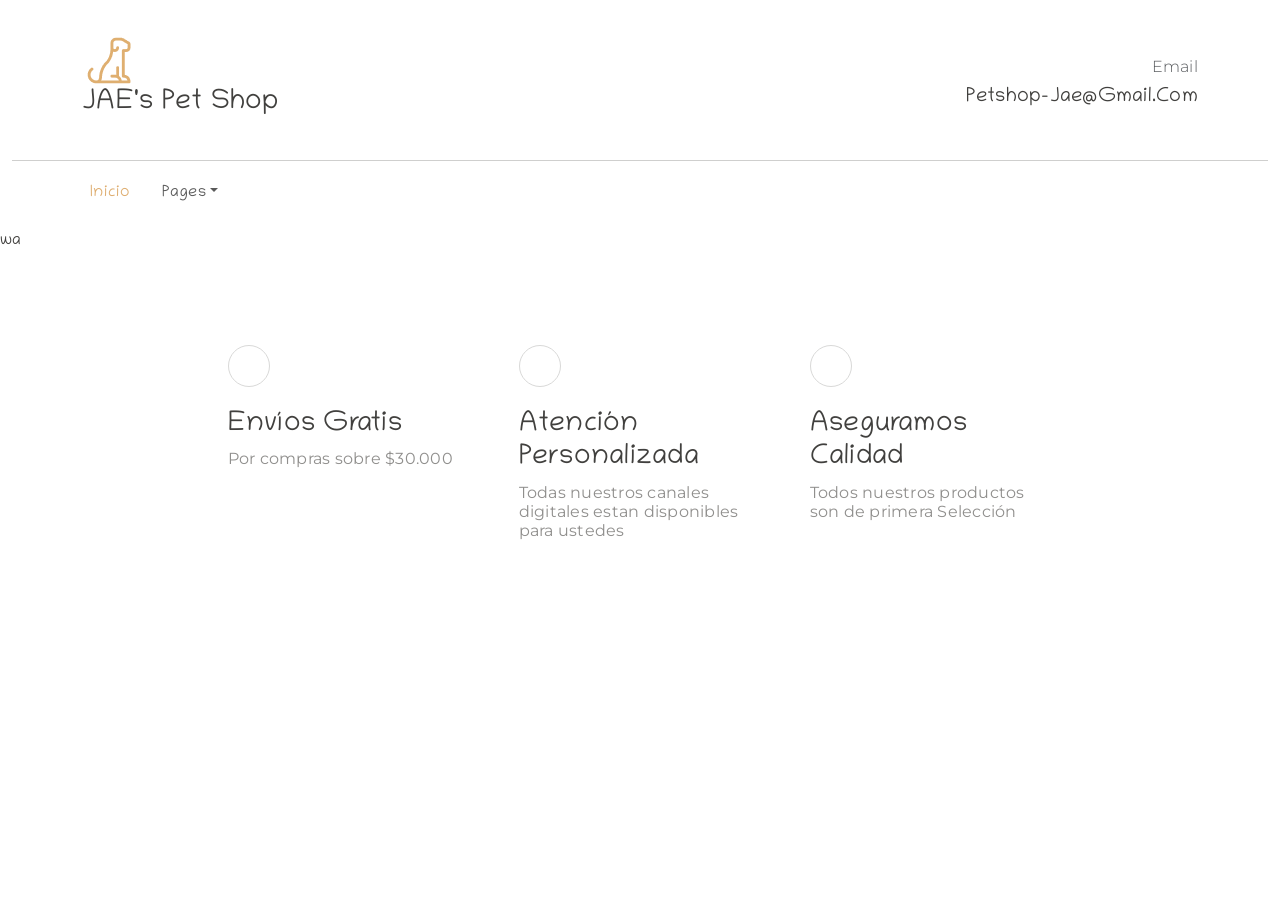
<file: web/templatevacio.html>
<!DOCTYPE html>
<html lang="en">
<head>
    
        <head>
          <title>JAE Pet Shop </title>
          <meta charset="utf-8">
          <meta http-equiv="X-UA-Compatible" content="IE=edge">
          <meta name="viewport" content="width=device-width, initial-scale=1.0">
          <meta name="format-detection" content="telephone=no">
          <meta name="apple-mobile-web-app-capable" content="yes">
          <meta name="author" content="">
          <meta name="keywords" content="">
          <meta name="description" content="">
        </head>
        
        
        <link rel="stylesheet" href="css/swiper.css" />
        <link rel="stylesheet" href="css/bootstrap.css" />
        
        <link rel="stylesheet" type="text/css" href="css/vendor.css">
        <link rel="stylesheet" type="text/css" href="style.css">
        
        <link rel="preconnect" href="https://fonts.googleapis.com">
        <link rel="preconnect" href="https://fonts.gstatic.com" crossorigin>
        <link href="https://fonts.googleapis.com/css2?family=Chilanka&family=Montserrat:wght@300;400;500&display=swap"
          rel="stylesheet">
        
        </head>
</head>
<body>
    <svg xmlns="http://www.w3.org/2000/svg" style="display: none;">
        <defs>
          <symbol xmlns="http://www.w3.org/2000/svg" id="link" viewBox="0 0 24 24">
            <path fill="currentColor"
              d="M12 19a1 1 0 1 0-1-1a1 1 0 0 0 1 1Zm5 0a1 1 0 1 0-1-1a1 1 0 0 0 1 1Zm0-4a1 1 0 1 0-1-1a1 1 0 0 0 1 1Zm-5 0a1 1 0 1 0-1-1a1 1 0 0 0 1 1Zm7-12h-1V2a1 1 0 0 0-2 0v1H8V2a1 1 0 0 0-2 0v1H5a3 3 0 0 0-3 3v14a3 3 0 0 0 3 3h14a3 3 0 0 0 3-3V6a3 3 0 0 0-3-3Zm1 17a1 1 0 0 1-1 1H5a1 1 0 0 1-1-1v-9h16Zm0-11H4V6a1 1 0 0 1 1-1h1v1a1 1 0 0 0 2 0V5h8v1a1 1 0 0 0 2 0V5h1a1 1 0 0 1 1 1ZM7 15a1 1 0 1 0-1-1a1 1 0 0 0 1 1Zm0 4a1 1 0 1 0-1-1a1 1 0 0 0 1 1Z" />
          </symbol>
          <symbol xmlns="http://www.w3.org/2000/svg" id="arrow-right" viewBox="0 0 24 24">
            <path fill="currentColor"
              d="M17.92 11.62a1 1 0 0 0-.21-.33l-5-5a1 1 0 0 0-1.42 1.42l3.3 3.29H7a1 1 0 0 0 0 2h7.59l-3.3 3.29a1 1 0 0 0 0 1.42a1 1 0 0 0 1.42 0l5-5a1 1 0 0 0 .21-.33a1 1 0 0 0 0-.76Z" />
          </symbol>
          <symbol xmlns="http://www.w3.org/2000/svg" id="category" viewBox="0 0 24 24">
            <path fill="currentColor"
              d="M19 5.5h-6.28l-.32-1a3 3 0 0 0-2.84-2H5a3 3 0 0 0-3 3v13a3 3 0 0 0 3 3h14a3 3 0 0 0 3-3v-10a3 3 0 0 0-3-3Zm1 13a1 1 0 0 1-1 1H5a1 1 0 0 1-1-1v-13a1 1 0 0 1 1-1h4.56a1 1 0 0 1 .95.68l.54 1.64a1 1 0 0 0 .95.68h7a1 1 0 0 1 1 1Z" />
          </symbol>
          <symbol xmlns="http://www.w3.org/2000/svg" id="calendar" viewBox="0 0 24 24">
            <path fill="currentColor"
              d="M19 4h-2V3a1 1 0 0 0-2 0v1H9V3a1 1 0 0 0-2 0v1H5a3 3 0 0 0-3 3v12a3 3 0 0 0 3 3h14a3 3 0 0 0 3-3V7a3 3 0 0 0-3-3Zm1 15a1 1 0 0 1-1 1H5a1 1 0 0 1-1-1v-7h16Zm0-9H4V7a1 1 0 0 1 1-1h2v1a1 1 0 0 0 2 0V6h6v1a1 1 0 0 0 2 0V6h2a1 1 0 0 1 1 1Z" />
          </symbol>
          <symbol xmlns="http://www.w3.org/2000/svg" id="heart" viewBox="0 0 24 24">
            <path fill="currentColor"
              d="M20.16 4.61A6.27 6.27 0 0 0 12 4a6.27 6.27 0 0 0-8.16 9.48l7.45 7.45a1 1 0 0 0 1.42 0l7.45-7.45a6.27 6.27 0 0 0 0-8.87Zm-1.41 7.46L12 18.81l-6.75-6.74a4.28 4.28 0 0 1 3-7.3a4.25 4.25 0 0 1 3 1.25a1 1 0 0 0 1.42 0a4.27 4.27 0 0 1 6 6.05Z" />
          </symbol>
          <symbol xmlns="http://www.w3.org/2000/svg" id="plus" viewBox="0 0 24 24">
            <path fill="currentColor"
              d="M19 11h-6V5a1 1 0 0 0-2 0v6H5a1 1 0 0 0 0 2h6v6a1 1 0 0 0 2 0v-6h6a1 1 0 0 0 0-2Z" />
          </symbol>
          <symbol xmlns="http://www.w3.org/2000/svg" id="minus" viewBox="0 0 24 24">
            <path fill="currentColor" d="M19 11H5a1 1 0 0 0 0 2h14a1 1 0 0 0 0-2Z" />
          </symbol>
          <symbol xmlns="http://www.w3.org/2000/svg" id="cart" viewBox="0 0 24 24">
            <path fill="currentColor"
              d="M8.5 19a1.5 1.5 0 1 0 1.5 1.5A1.5 1.5 0 0 0 8.5 19ZM19 16H7a1 1 0 0 1 0-2h8.491a3.013 3.013 0 0 0 2.885-2.176l1.585-5.55A1 1 0 0 0 19 5H6.74a3.007 3.007 0 0 0-2.82-2H3a1 1 0 0 0 0 2h.921a1.005 1.005 0 0 1 .962.725l.155.545v.005l1.641 5.742A3 3 0 0 0 7 18h12a1 1 0 0 0 0-2Zm-1.326-9l-1.22 4.274a1.005 1.005 0 0 1-.963.726H8.754l-.255-.892L7.326 7ZM16.5 19a1.5 1.5 0 1 0 1.5 1.5a1.5 1.5 0 0 0-1.5-1.5Z" />
          </symbol>
          <symbol xmlns="http://www.w3.org/2000/svg" id="check" viewBox="0 0 24 24">
            <path fill="currentColor"
              d="M18.71 7.21a1 1 0 0 0-1.42 0l-7.45 7.46l-3.13-3.14A1 1 0 1 0 5.29 13l3.84 3.84a1 1 0 0 0 1.42 0l8.16-8.16a1 1 0 0 0 0-1.47Z" />
          </symbol>
          <symbol xmlns="http://www.w3.org/2000/svg" id="trash" viewBox="0 0 24 24">
            <path fill="currentColor"
              d="M10 18a1 1 0 0 0 1-1v-6a1 1 0 0 0-2 0v6a1 1 0 0 0 1 1ZM20 6h-4V5a3 3 0 0 0-3-3h-2a3 3 0 0 0-3 3v1H4a1 1 0 0 0 0 2h1v11a3 3 0 0 0 3 3h8a3 3 0 0 0 3-3V8h1a1 1 0 0 0 0-2ZM10 5a1 1 0 0 1 1-1h2a1 1 0 0 1 1 1v1h-4Zm7 14a1 1 0 0 1-1 1H8a1 1 0 0 1-1-1V8h10Zm-3-1a1 1 0 0 0 1-1v-6a1 1 0 0 0-2 0v6a1 1 0 0 0 1 1Z" />
          </symbol>
          <symbol xmlns="http://www.w3.org/2000/svg" id="star-outline" viewBox="0 0 15 15">
            <path fill="none" stroke="currentColor" stroke-linecap="round" stroke-linejoin="round"
              d="M7.5 9.804L5.337 11l.413-2.533L4 6.674l2.418-.37L7.5 4l1.082 2.304l2.418.37l-1.75 1.793L9.663 11L7.5 9.804Z" />
          </symbol>
          <symbol xmlns="http://www.w3.org/2000/svg" id="star-solid" viewBox="0 0 15 15">
            <path fill="currentColor"
              d="M7.953 3.788a.5.5 0 0 0-.906 0L6.08 5.85l-2.154.33a.5.5 0 0 0-.283.843l1.574 1.613l-.373 2.284a.5.5 0 0 0 .736.518l1.92-1.063l1.921 1.063a.5.5 0 0 0 .736-.519l-.373-2.283l1.574-1.613a.5.5 0 0 0-.283-.844L8.921 5.85l-.968-2.062Z" />
          </symbol>
          <symbol xmlns="http://www.w3.org/2000/svg" id="search" viewBox="0 0 24 24">
            <path fill="currentColor"
              d="M21.71 20.29L18 16.61A9 9 0 1 0 16.61 18l3.68 3.68a1 1 0 0 0 1.42 0a1 1 0 0 0 0-1.39ZM11 18a7 7 0 1 1 7-7a7 7 0 0 1-7 7Z" />
          </symbol>
          <symbol xmlns="http://www.w3.org/2000/svg" id="user" viewBox="0 0 24 24">
            <path fill="currentColor"
              d="M15.71 12.71a6 6 0 1 0-7.42 0a10 10 0 0 0-6.22 8.18a1 1 0 0 0 2 .22a8 8 0 0 1 15.9 0a1 1 0 0 0 1 .89h.11a1 1 0 0 0 .88-1.1a10 10 0 0 0-6.25-8.19ZM12 12a4 4 0 1 1 4-4a4 4 0 0 1-4 4Z" />
          </symbol>
          <symbol xmlns="http://www.w3.org/2000/svg" id="close" viewBox="0 0 15 15">
            <path fill="currentColor"
              d="M7.953 3.788a.5.5 0 0 0-.906 0L6.08 5.85l-2.154.33a.5.5 0 0 0-.283.843l1.574 1.613l-.373 2.284a.5.5 0 0 0 .736.518l1.92-1.063l1.921 1.063a.5.5 0 0 0 .736-.519l-.373-2.283l1.574-1.613a.5.5 0 0 0-.283-.844L8.921 5.85l-.968-2.062Z" />
          </symbol>
    
        </defs>
      </svg>
    
      <div class="preloader-wrapper">
        <div class="preloader">
        </div>
      </div>
      <div class="offcanvas offcanvas-end" data-bs-scroll="true" tabindex="-1" id="offcanvasCart" aria-labelledby="My Cart">
        <div class="offcanvas-header justify-content-center">
          <button type="button" class="btn-close" data-bs-dismiss="offcanvas" aria-label="Close"></button>
        </div>
        <div class="offcanvas-body">
          <div class="order-md-last">
            <h4 class="d-flex justify-content-between align-items-center mb-3">
              <span class="text-primary">Tu carrito</span>
              <span class="badge bg-primary rounded-circle pt-2" id="len-1">0<!-- Numero de elementos del carrito--></span>
            </h4>
            <ul id='carrito-div'class="list-group mb-3 ">
              <!-- Inicio del carrito elementos-->
               <!-- 
                
                <li class="list-group-item d-flex justify-content-between lh-sm">
                <div>
                  <h6 class="my-0">Polerón Gris</h6>
                </div>
                <span class="text-body-secondary" >$12.000</span>
              </li>
    
              -->
              <!-- Fin del carrito elementos-->
            </ul>
    
      <button id='login' class="w-100 btn btn-primary btn-lg" type="submit">Ir a Pagar</button>
    
          </div>
        </div>
      </div>
    
      <div class="offcanvas offcanvas-end" data-bs-scroll="true" tabindex="-1" id="offcanvasSearch"
        aria-labelledby="Search">
        <div class="offcanvas-header justify-content-center">
          <button type="button" class="btn-close" data-bs-dismiss="offcanvas" aria-label="Close"></button>
        </div>
        <div class="offcanvas-body">
    
          <div class="order-md-last">
            <h4 class="text-primary text-uppercase mb-3">
              Search
            </h4>
            <div class="search-bar border rounded-2 border-dark-subtle">
              <form id="search-form" class="text-center d-flex align-items-center" action="" method="">
                <input type="text" class="form-control border-0 bg-transparent" placeholder="Search Here" />
                <iconify-icon icon="tabler:search" class="fs-4 me-3"></iconify-icon>
              </form>
            </div>
          </div>
        </div>
      </div>
    
      <header>
        <div class="container py-2">
          <div class="row py-4 pb-0 pb-sm-4 align-items-center ">
    
            <div class="col-sm-4 col-lg-3 text-center text-sm-start">
              <div class="main-logo">
                <a href="index.html">
                  <img src="images/logo.png" alt="logo" class="img-fluid">
                  <h3>JAE's Pet Shop<h3>
                </a>
              </div>
            </div>
            <div class="col">
              <div class="support-box text-end d-none d-xl-block">
                <span class="fs-6 secondary-font text-muted">Email</span>
                <h5 class="mb-0">petshop-jae@gmail.com</h5>
              </div>
            </div>
    
          </div>
        </div>
    
        <div class="container-fluid">
          <hr class="m-0">
        </div>
    
        <div class="container">
          <nav class="main-menu d-flex navbar navbar-expand-lg ">
    
            <div class="d-flex d-lg-none align-items-end mt-3">
              <ul class="d-flex justify-content-end list-unstyled m-0">
                <li>
                  <a href="account.html" class="mx-3">
                    <iconify-icon icon="healthicons:person" class="fs-4"></iconify-icon>
                  </a>
                </li>
                <li>
                  <a href="wishlist.html" class="mx-3">
                    <iconify-icon icon="mdi:heart" class="fs-4"></iconify-icon>
                  </a>
                </li>
    
                <li>
                  <a href="#" class="mx-3" data-bs-toggle="offcanvas" data-bs-target="#offcanvasCart"
                    aria-controls="offcanvasCart">
                    <iconify-icon icon="mdi:cart" class="fs-4 position-relative"></iconify-icon>
                    <span id='len-1'class="position-absolute translate-middle badge rounded-circle bg-primary pt-2">
                      0 <!-- Numero de elementos del carrito-->
                    </span>
                  </a>
                </li>
    
                <li>
                  <a href="#" class="mx-3" data-bs-toggle="offcanvas" data-bs-target="#offcanvasSearch"
                    aria-controls="offcanvasSearch">
                    <iconify-icon icon="tabler:search" class="fs-4"></iconify-icon>
                    </span>
                  </a>
                </li>
              </ul>
    
            </div>
    
            <button class="navbar-toggler" type="button" data-bs-toggle="offcanvas" data-bs-target="#offcanvasNavbar"
              aria-controls="offcanvasNavbar">
              <span class="navbar-toggler-icon"></span>
            </button>
    
            <div class="offcanvas offcanvas-end" tabindex="-1" id="offcanvasNavbar" aria-labelledby="offcanvasNavbarLabel">
    
              <div class="offcanvas-header justify-content-center">
                <button type="button" class="btn-close" data-bs-dismiss="offcanvas" aria-label="Close"></button>
              </div>
    
              <div class="offcanvas-body justify-content-between">
               
                <ul class="navbar-nav menu-list list-unstyled d-flex gap-md-3 mb-0">
                  <li class="nav-item">
                    <a href="index.html" class="nav-link active">Inicio</a>
                  </li>
                  <li class="nav-item dropdown">
                    <a class="nav-link dropdown-toggle" role="button" id="pages" data-bs-toggle="dropdown"
                      aria-expanded="false">Pages</a>
                    <ul class="dropdown-menu" aria-labelledby="pages">
                      <li><a href="about.html" class="dropdown-item">Sobre Nosotros<span
                            class="badge bg-success text-dark ms-2">Nuevo</span></a></li>
                      <li><a href="shop.html" class="dropdown-item">Tienda<span
                            class="badge bg-success text-dark ms-2">20% dcto</span></a></li>
                      
                    </ul>
                  </li>
                  
                </ul>
    
                
    
              </div>
    
            </div>
    
          </nav>
    
    
    
        </div>
      </header>
        
   <main>


    wa 
   </main>

      <section id="service">
        <div class="container py-5 my-5">
          <div class="row g-md-5 pt-4 d-flex justify-content-center">
            <div class="col-md-3 my-3">
              <div class="card">
                <div>
                  <iconify-icon class="service-icon text-primary" icon="la:shopping-cart"></iconify-icon>
                </div>
                <h3 class="card-title py-2 m-0">Envíos Gratis</h3>
                <div class="card-text">
                  <p class="blog-paragraph fs-6">Por compras sobre $30.000</p>
                </div>
              </div>
            </div>
            <div class="col-md-3 my-3">
              <div class="card">
                <div>
                  <iconify-icon class="service-icon text-primary" icon="la:user-check"></iconify-icon>
                </div>
                <h3 class="card-title py-2 m-0">Atención personalizada </h3>
                <div class="card-text">
                  <p class="blog-paragraph fs-6">Todas nuestros canales digitales estan disponibles para ustedes</p>
                </div>
              </div>
            </div>
            <div class="col-md-3 my-3">
              <div class="card">
                <div>
                  <iconify-icon class="service-icon text-primary" icon="la:award"></iconify-icon>
                </div>
                <h3 class="card-title py-2 m-0">Aseguramos Calidad</h3>
                <div class="card-text">
                  <p class="blog-paragraph fs-6">Todos nuestros productos son de primera Selección</p>
                </div>
              </div>
            </div>
    
          </div>
        </div>
      </section>
    
    
    
      



    <script src="js/jquery-1.11.0.min.js"></script>
    <script src="js/swiper.js"></script>
    <script src="js/bootstrap.bundle.js"></script>
    <script src="js/plugins.js"></script>
    <script src="js/script.js"></script>
    <script src="js/iconify.js"></script>
    
</body>

</html>
</file>
<file: web/style.css>
/*
Theme Name: Waggy
Theme URI: https://templatesjungle.com/
Author: TemplatesJungle
Author URI: https://templatesjungle.com/
Description: Waggy is specially designed product packaged for eCommerce pet store websites.
Version: 1.1
*/

/*--------------------------------------------------------------
This is main CSS file that contains custom style rules used in this template
--------------------------------------------------------------*/

/*------------------------------------*\
    Table of contents
\*------------------------------------*/

/*------------------------------------------------

CSS STRUCTURE:

1. VARIABLES

2. GENERAL TYPOGRAPHY
  2.1 General Styles
  2.2 Floating & Alignment
  2.3 Forms
  2.4 Lists
  2.5 Code
  2.6 Tables
  2.7 Spacing
  2.8 Utilities
  2.9 Misc
    - Row Border
    - Zoom Effect
  2.10 Buttons
    - Button Sizes
    - Button Shapes
    - Button Color Scheme
    - Button Aligns
  2.11 Section
    - Hero Section
    - Section Title
    - Section Paddings
    - Section Margins
    - Section Bg Colors
    - Content Colors
    - Content Borders

3. EXTENDED TYPOGRAPHY
  3.1 Blockquote / Pullquote
  3.2 Text Highlights

4. CONTENT ELEMENTS
  4.1 Tabs
  4.2 Accordions
  4.3 Brand Carousel
  4.4 Category Carousel

5. BLOG STYLES
  5.1 Blog Single Post
  5.2 About Author
  5.3 Comments List
  5.4 Comments Form3

6. SITE STRUCTURE
  6.1 Header
    - Header Menu
    - Nav Sidebar
  6.2 Billboard
  6.3 About Us Section
  6.4 Video Section
  6.5 Selling Products Section
  6.6 Quotation Section
  6.7 Latest Blogs Section
  6.8 Newsletter Section
  6.9 Instagram Section
  6.10 Footer
    - Footer Top
    - Footer Bottom

7. OTHER PAGES
  7.1 Product detail
  7.2 Shop page

    
/*--------------------------------------------------------------
/** 1. VARIABLES
--------------------------------------------------------------*/
:root {
  /* widths for rows and containers
     */
  --header-height: 160px;
  --header-height-min: 80px;
}

/* on mobile devices below 600px
 */
@media screen and (max-width: 600px) {
  :root {
    --header-height: 100px;
    --header-height-min: 80px;
  }
}

/* Theme Colors */
:root {
  --accent-color: #DEAD6F;
  --dark-color: #222222;
  --light-dark-color: #727272;
  --light-color: #fff;
  --grey-color: #dbdbdb;
  --light-grey-color: #fafafa;
  --primary-color: #6995B1;
  --light-primary-color: #eef1f3;
}

/* Fonts */
:root {
  --body-font: 'Chilanka', cursive;
  --heading-font: 'Chilanka', cursive;
  --secondary-font: 'Montserrat', sans-serif;
}


body {
  --bs-link-color: #333;
  --bs-link-hover-color: #333;

  --bs-link-color-rgb: 40, 40, 40;
  --bs-link-hover-color-rgb: 0, 0, 0;

  /* --bs-link-color: #DEAD6F;
  --bs-link-hover-color: #DEAD6F; */

  --bs-light-rgb: 248, 248, 248;

  --bs-font-sans-serif: 'Chilanka', cursive;
  --bs-body-font-family: var(--bs-font-sans-serif);
  --bs-body-font-size: 1rem;
  --bs-body-font-weight: 400;
  --bs-body-line-height: 2;
  --bs-body-color: #41403E;

  --bs-primary: #DEAD6F;
  --bs-primary-rgb: 222, 173, 111;

  --bs-primary-bg-subtle: #FFF9EB;
  --bs-border-color: #F7F7F7;

  --bs-secondary-rgb: 230, 243, 251;

  --bs-success-rgb: 238, 245, 228;
  --bs-danger-rgb: 249, 235, 231;
  --bs-warning-rgb: 255, 249, 235;
  --bs-info-rgb: 230, 243, 250;
}

.btn-primary {
  padding: 1.2rem 3rem;
  --bs-btn-color: #fff;
  --bs-btn-bg: #DEAD6F;
  --bs-btn-border-color: transparent;
  --bs-btn-hover-color: #fff;
  --bs-btn-hover-bg: #e9b775;
  --bs-btn-hover-border-color: transparent;
  --bs-btn-focus-shadow-rgb: 49, 132, 253;
  --bs-btn-active-color: #fff;
  --bs-btn-active-bg: #DEAD6F;
  --bs-btn-active-border-color: transparent;
  --bs-btn-active-shadow: inset 0 3px 5px rgba(0, 0, 0, 0.125);
  --bs-btn-disabled-color: #fff;
  --bs-btn-disabled-bg: #d3d7dd;
  --bs-btn-disabled-border-color: transparent;
}

.btn-outline-primary {
  transition: all 0.3s ease-in;
  padding: 1.2rem 3rem;
  letter-spacing: 0.02375rem;
  --bs-btn-color: #DEAD6F;
  --bs-btn-border-color: #DEAD6F;
  --bs-btn-hover-color: #fff;
  --bs-btn-hover-bg: #DEAD6F;
  --bs-btn-hover-border-color: #DEAD6F;
  --bs-btn-focus-shadow-rgb: 13, 110, 253;
  --bs-btn-active-color: #fff;
  --bs-btn-active-bg: #DEAD6F;
  --bs-btn-active-border-color: #DEAD6F;
  --bs-btn-active-shadow: inset 0 3px 5px rgba(0, 0, 0, 0.125);
  --bs-btn-disabled-color: #DEAD6F;
  --bs-btn-disabled-bg: transparent;
  --bs-btn-disabled-border-color: #DEAD6F;
  --bs-gradient: none;
}

.btn-outline-dark {
  transition: all 0.3s ease-in;
  padding: 1.2rem 3rem;
  letter-spacing: 0.02375rem;
  text-transform: uppercase;
  --bs-btn-color: #41403E;
  --bs-btn-border-color: #41403E;
  --bs-btn-hover-color: #fff;
  --bs-btn-hover-bg: #41403E;
  --bs-btn-hover-border-color: #41403E;
  --bs-btn-focus-shadow-rgb: 33, 37, 41;
  --bs-btn-active-color: #fff;
  --bs-btn-active-bg: #41403E;
  --bs-btn-active-border-color: #41403E;
  --bs-btn-active-shadow: inset 0 3px 5px rgba(0, 0, 0, 0.125);
  --bs-btn-disabled-color: #41403E;
  --bs-btn-disabled-bg: transparent;
  --bs-btn-disabled-border-color: #41403E;
  --bs-gradient: none;
}

.btn-dark {
  padding: 1.2rem 3rem;
  font-size: 1.1875rem;
  text-transform: uppercase;
  --bs-btn-color: #fff;
  --bs-btn-bg: #41403E;
  --bs-btn-border-color: #41403E;
  --bs-btn-hover-color: #fff;
  --bs-btn-hover-bg: #363533;
  --bs-btn-hover-border-color: #363533;
  --bs-btn-focus-shadow-rgb: 66, 70, 73;
  --bs-btn-active-color: #fff;
  --bs-btn-active-bg: #41403E;
  --bs-btn-active-border-color: #41403E;
  --bs-btn-active-shadow: inset 0 3px 5px rgba(0, 0, 0, 0.125);
  --bs-btn-disabled-color: #fff;
  --bs-btn-disabled-bg: #41403E;
  --bs-btn-disabled-border-color: #41403E;
}

@media screen and (max-width:991px) {

  .btn-primary,
  .btn-outline-primary,
  .btn-outline-dark,
  .btn-dark {
    padding: 0.6rem 1.5rem;
    font-size: 1rem;
  }
}

body {
  letter-spacing: 0.01625rem;
}

h1,
h2,
h3,
h4,
h5,
h6 {
  font-family: var(--heading-font);
  color: var(--bs-body-color);
  font-weight: 400;
  text-transform: capitalize;
}

a {
  text-decoration: none;
}

.breadcrumb.text-white {
  --bs-breadcrumb-divider-color: #fff;
  --bs-breadcrumb-item-active-color: var(--bs-primary);
}

.dropdown-menu {
  --bs-dropdown-link-active-bg: var(--bs-primary);
}

.secondary-font {
  font-family: var(--secondary-font);
  font-weight: 300;
}

/*----------------------------------------------*/
/* 6. SITE STRUCTURE */
/*----------------------------------------------*/
/* 6.1 Header
--------------------------------------------------------------*/
/* Preloader */
.preloader-wrapper {
  width: 100%;
  height: 100vh;
  margin: 0 auto;
  position: absolute;
  top: 0;
  left: 0;
  z-index: 111;
  background: #fff;
}

.preloader-wrapper .preloader {
  margin: 20% auto 0;
  transform: translateZ(0);
}

.preloader:before,
.preloader:after {
  content: '';
  position: absolute;
  top: 0;
}

.preloader:before,
.preloader:after,
.preloader {
  border-radius: 50%;
  width: 2em;
  height: 2em;
  animation: animation 1.2s infinite ease-in-out;
}

.preloader {
  animation-delay: -0.16s;
}

.preloader:before {
  left: -3.5em;
  animation-delay: -0.32s;
}

.preloader:after {
  left: 3.5em;
}

@keyframes animation {

  0%,
  80%,
  100% {
    box-shadow: 0 2em 0 -1em var(--accent-color);
  }

  40% {
    box-shadow: 0 2em 0 0 var(--accent-color);
  }
}


/* search bar style  */
.search-bar {
  border: 1px solid #EAEAEA;
}

.search-bar ::placeholder {
  font-family: var(--secondary-font);
}

.form-control:focus {
  color: var(--bs-body-color);
  background-color: var(--bs-body-bg);
  border-color: #86b7fe;
  outline: 0;
  box-shadow: none;
}


/* nav bar style  */
.navbar-nav .nav-link.active,
.navbar-nav .nav-link.show,
.nav-link:focus,
.nav-link:hover {
  color: var(--accent-color);
}

/* category style */
iconify-icon.category-icon {
  color: #DEAD6F99;
  font-size: 100px;
  transition: all 0.3s ease-in;

}

a.categories-item:hover iconify-icon.category-icon {
  color: #DEAD6F;
}


/* banner style */
.swiper-pagination-bullet {
  border: 1px solid var(--bs-body-color);
  background-color: transparent;
  opacity: 1;
  width: var(--swiper-pagination-bullet-width, var(--swiper-pagination-bullet-size, 15px));
  height: var(--swiper-pagination-bullet-height, var(--swiper-pagination-bullet-size, 15px));
}

.swiper-pagination-bullet.swiper-pagination-bullet-active {
  background-color: var(--bs-body-color);
  background: var(--bs-body-color);
}

.swiper-horizontal>.swiper-pagination-bullets .swiper-pagination-bullet,
.swiper-pagination-horizontal.swiper-pagination-bullets .swiper-pagination-bullet {
  margin: 0 var(--swiper-pagination-bullet-horizontal-gap, 8px);
}



/* pet clothing */
.card {
  --bs-card-inner-border-radius: none;
  --bs-card-bg: transparent;
  background-color: transparent;
  border: none;
}

a.btn-cart {
  border-radius: 0.25rem;
  border: 1px solid rgba(65, 64, 62, 0.20);
}

a.btn-wishlist {

  border-radius: 0.25rem;
  border: 1px solid rgba(65, 64, 62, 0.20);
}


/* pet foodies style  */
button.filter-button {
  letter-spacing: 0.02125rem;
  border: none;
  border-bottom: 2px solid #D9D9D8;
  background: transparent;
  text-transform: uppercase;
  font-size: 1.0625rem;
  transition: all 0.3s ease-in;
}

button.filter-button.active,
button.filter-button:hover {
  border-bottom: 2px solid #DEAD6F;
}

/* testimonial style  */
.testimonial-content {
  color: #908F8D;
}

iconify-icon.quote-icon {
  color: #F7EEE4;
  font-size: 14rem;
}


/* register form  */
.form-control {
  color: #908F8D;
  line-height: normal;
  letter-spacing: 0.02125rem;
  text-transform: capitalize;
  border-radius: 0.25rem;
  border: 1px solid rgba(65, 64, 62, 0.20);
  background: #FFF;
  display: flex;
  padding: 1.25rem 0rem 1.25rem 1.25rem;
  align-items: center;
  gap: 0.375rem;
  align-self: stretch;
}

.form-control:focus {
  border-color: #41403E;
}


/* blog style */
.blog-paragraph {
  color: #908F8D;
  font-size: 1rem;
  font-weight: 400;
  line-height: normal;
  font-family: var(--secondary-font);
}

.blog-read {
  color: #908F8D;
  font-size: 1rem;
  letter-spacing: 0.02rem;
  text-transform: uppercase;
}

a.blog-read {
  border-bottom: 3px solid #D9D9D8;
  transition: all 0.3s ease-in;
}

a.blog-read:hover {
  border-bottom: 3px solid #8a8a8a;
}


/* services style  */
.service-icon {
  font-size: 30px;
  border-radius: 3.125rem;
  border: 1px solid #D9D9D8;
  padding: 1.25rem;
}


/* insta style  */
.instagram-item:hover:before,
.instagram-item:hover .icon-overlay {
  opacity: 1;
  cursor: pointer;
}

.icon-overlay {
  position: absolute;
  top: 0;
  right: 0;
  bottom: 0;
  left: 0;
  z-index: 1;
  align-items: center;
  font-size: 3rem;
  cursor: pointer;
  opacity: 0;
  -moz-transition: 0.8s ease;
  -webkit-transition: 0.8s ease;
  transition: 0.8s ease;
}


/* footer style */
iconify-icon.social-icon {
  color: #CACACA;
  font-size: 1.125rem;
  padding: 0.75rem;
  border-radius: 4.375rem;
  border: 1px solid #D9D9D8;
  box-shadow: 0px 4px 12px 0px rgba(0, 0, 0, 0.03);
  transition: all 0.5s ease;
}

li.social:hover iconify-icon.social-icon {
  color: #FFF;
  border: 1px solid #DEAD6F;
  background: #DEAD6F;
}

iconify-icon.send-icon {
  cursor: pointer;
  font-size: 1.125rem;
  padding: 0.75rem;
  border-radius: 4.375rem;
  color: #FFF;
  border: 1px solid #DEAD6F;
  background: #DEAD6F;
}


@media screen and (max-width: 991px) {

  /* offcanvas menu */
  .offcanvas-body .nav-item {
    font-weight: 700;
    border-bottom: 1px solid #d1d1d1;
  }

  .offcanvas-body .filter-categories {
    width: 100%;
    margin-bottom: 20px !important;
    border: 1px solid #d1d1d1 !important;
    padding: 14px;
    border-radius: 8px;
  }

  /* dropdown-menu */
  .dropdown-menu {
    padding: 0;
    border: none;
    line-height: 1.4;
    font-size: 0.9em;
  }

  .dropdown-menu a {
    padding-left: 0;
  }

  .dropdown-toggle::after {
    position: absolute;
    right: 0;
    top: 21px;
  }
}


/*--------------------------------------------------------------
faqs section style start
--------------------------------------------------------------*/
.accordion-button:not(.collapsed) {
  color: var(--body-text-color);
  background-color: transparent;
  box-shadow: none;
}

.accordion {
  --bs-accordion-color: var(--light-text-color);
  --bs-accordion-bg: none;
  --bs-accordion-btn-color: var(--body-text-color);
}

.accordion-button:not(.collapsed)::after {
  background-image: url('https://api.iconify.design/eva/arrow-down-fill.svg?color=%2341403e');

}

.accordion-button::after {
  background-image: url('https://api.iconify.design/eva/arrow-down-fill.svg?color=%2341403e');
}

.accordion-button:focus {
  z-index: 3;
  border-color: none;
  box-shadow: none;
}

/*--------------------------------------------------------------
Account section style start
--------------------------------------------------------------*/
.nav-tabs .nav-item.show .nav-link,
.nav-tabs .nav-link.active {
  color: var(--accent-color);
}


/*--------------------------------------------------------------
Blog section style start
--------------------------------------------------------------*/
/* ------ Pagination ------*/
.pagination .page-numbers {
  width: 30px;
  height: 30px;
  display: flex;
  align-items: center;
  color: var(--bs-body-color);
  padding: 0 10px;
  line-height: 1.4;
  transition: 0.9s all;
  border-radius: 8px;
}

.pagination .page-numbers:hover,
.pagination .page-numbers.current {
  color: var(--accent-color);
}

iconify-icon.pagination-arrow {
  color: var(--bs-body-color);
  transition: 0.9s all;
}

iconify-icon.pagination-arrow:hover {
  color: var(--accent-color);
}


/*--------------------------------------------------------------
Single Product section style start
--------------------------------------------------------------*/
.nav-pills .nav-link.active,
.nav-pills .show>.nav-link {
  color: var(--light-color);
  background-color: var(--accent-color);
}
</file>
